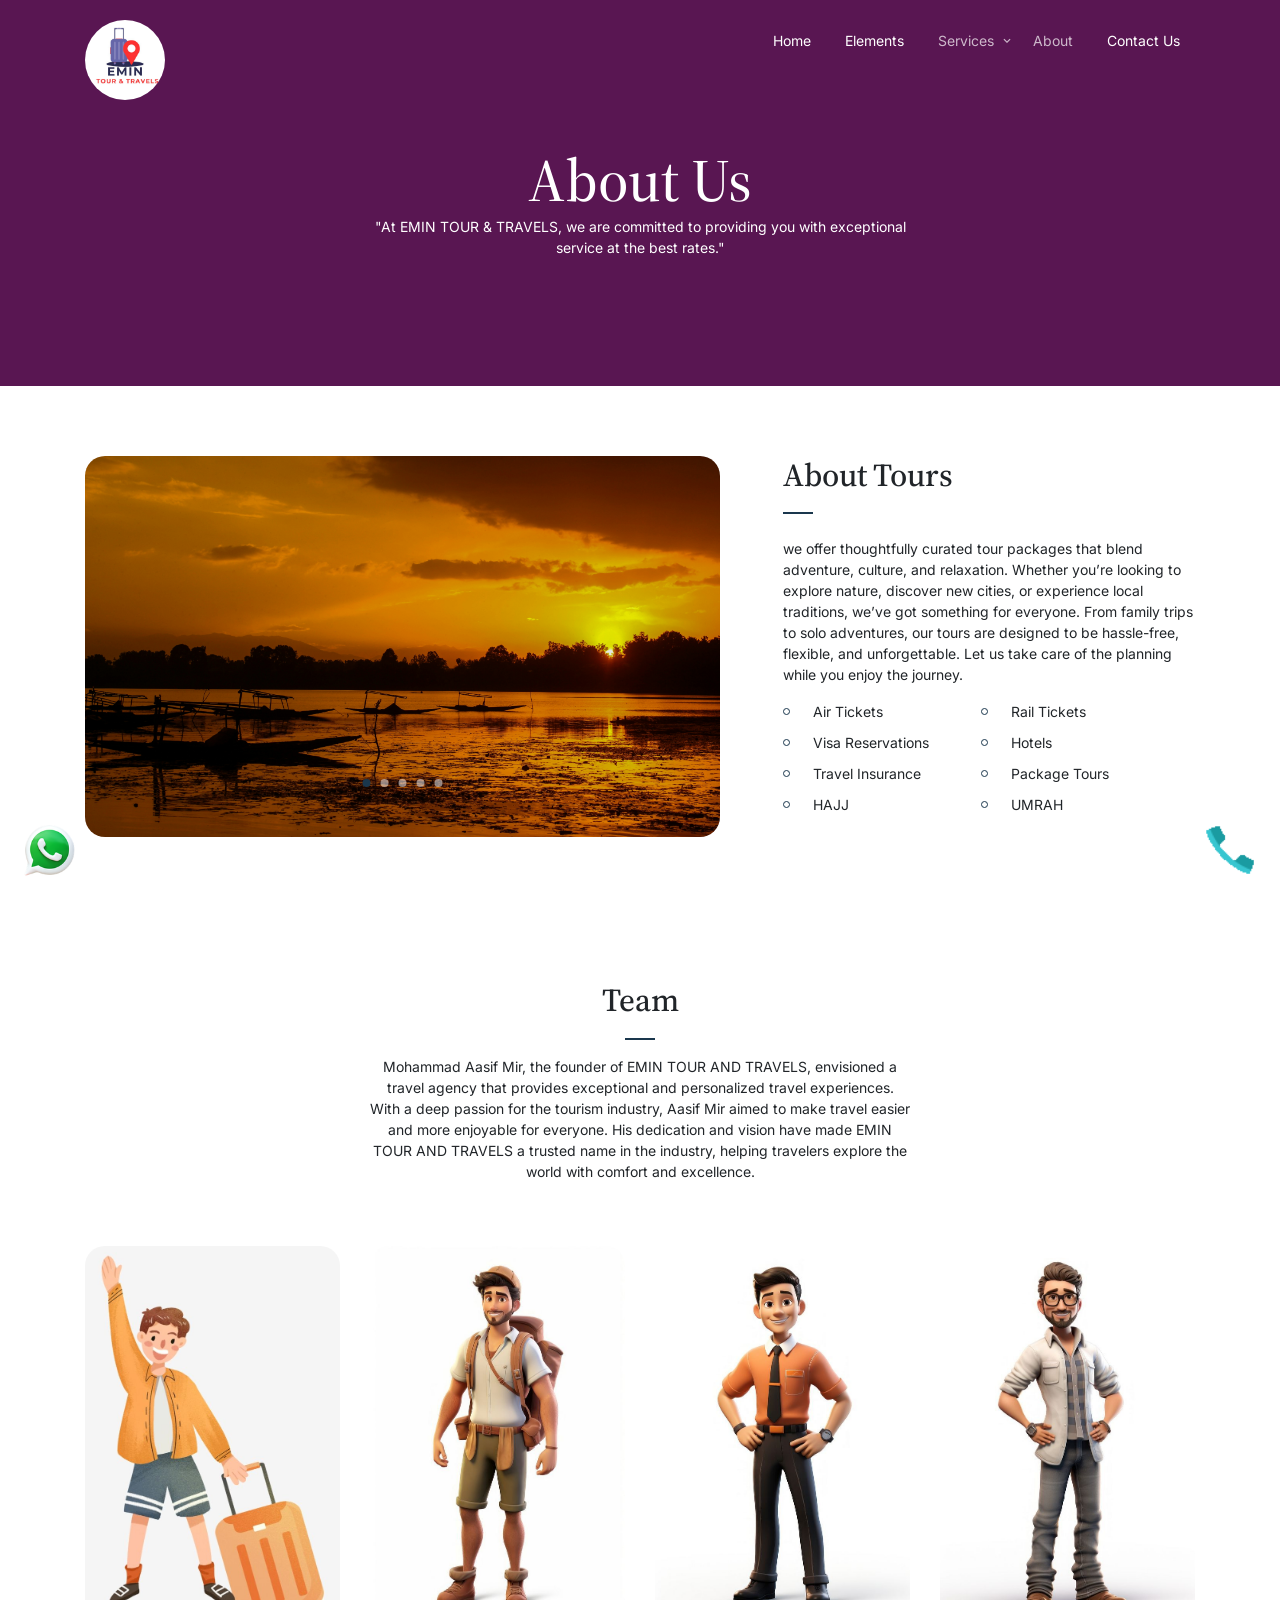
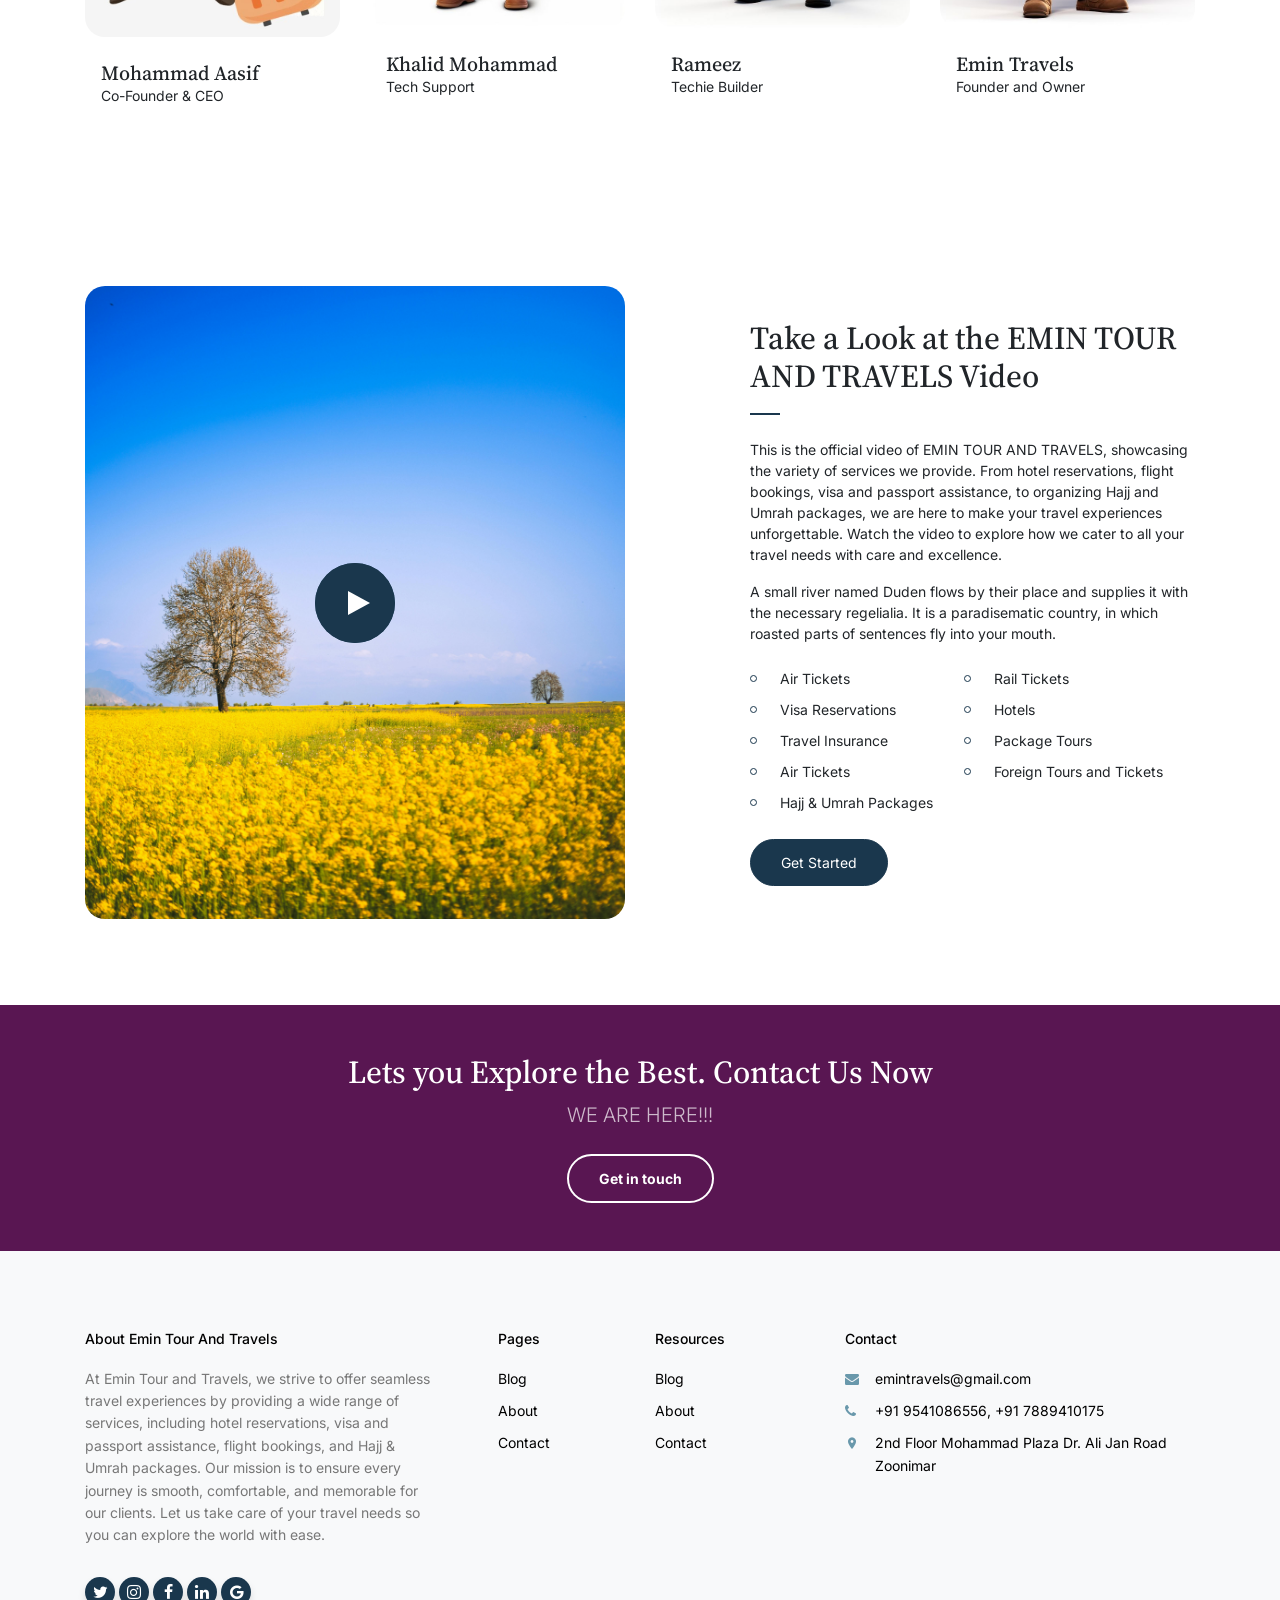
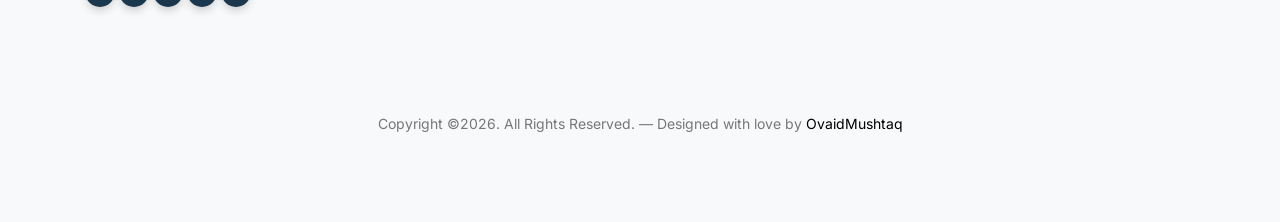
<file: about.html>
<!doctype html>
<html lang="en">
<head>
  <meta charset="utf-8">
  <meta name="viewport" content="width=device-width, initial-scale=1, shrink-to-fit=no">
  <link rel="shortcut icon" href="travelFavicon.png">

  <meta name="description" content="" />
  <meta name="keywords" content="bootstrap, bootstrap4" />

  <link rel="preconnect" href="https://fonts.googleapis.com">
  <link rel="preconnect" href="https://fonts.gstatic.com" crossorigin>
  <link href="https://fonts.googleapis.com/css2?family=Inter:wght@400;700&family=Source+Serif+Pro:wght@400;700&display=swap" rel="stylesheet">

  <link rel="stylesheet" href="css/bootstrap.min.css">
  <link rel="stylesheet" href="css/owl.carousel.min.css">
  <link rel="stylesheet" href="css/owl.theme.default.min.css">
  <link rel="stylesheet" href="css/jquery.fancybox.min.css">
  <link rel="stylesheet" href="fonts/icomoon/style.css">
  <link rel="stylesheet" href="fonts/flaticon/font/flaticon.css">
  <link rel="stylesheet" href="css/daterangepicker.css">
  <link rel="stylesheet" href="css/aos.css">
  <link rel="stylesheet" href="css/style.css">

  <title>EminTravels.com</title>
</head>

<body>
	<div class="whatsapp-icon">
    <a href="https://wa.me/9541086556?text=Thanks%20for%20contacting%20EMIN%20TOUR%20AND%20TRAVELS,%20how%20can%20we%20help%20you!!!" target="_blank">
        <img src="./Newimages/icons8-whatsapp-94.png" alt="WhatsApp" />
    </a>
</div>

<!-- Phone Icon -->
<div class="phone-icon">
    <a href="tel:+919541086556">
        <img src="./Newimages/icons8-phone.gif" alt="Phone" />
    </a>
</div>

  <div class="site-mobile-menu site-navbar-target">
    <div class="site-mobile-menu-header">
      <div class="site-mobile-menu-close">
        <span class="icofont-close js-menu-toggle"></span>
      </div>
    </div>
    <div class="site-mobile-menu-body"></div>
  </div>

  <nav class="site-nav">
    <div class="container">
      <div class="site-navigation">
        <a href="index.html" class="logo m-0">
          <img src="./Emin.jpg" class="" style="display: inline; width: 80px; height: 80px; border-radius: 50%;" alt="about"/>

        </a>

        <ul class="js-clone-nav d-none d-lg-inline-block text-left site-menu float-right">
          <li class="active"><a href="index.html">Home</a></li>
          <li class="active"><a href="elements.html">Elements</a></li>

          <!-- <li class="has-children">
            <a href="#">Dropdown</a>
            <ul class="dropdown">
              <li><a href="elements.html">To Connect</a></li>
               Removed Hajj/Umrah from here 
            </ul>
          </li> -->
          <li class="has-children">
            <a href="#">Services</a>
            <ul class="dropdown">
              <li><a href="services.html">All Services</a></li>
              <li><a href="Hajj.html">Hajj/Umrah Services</a></li>

              <!-- Add other service items here if needed -->
            </ul>
          </li>
          <li><a href="about.html">About</a></li>
          <li class="active"><a href="contact.html">Contact Us</a></li>
        </ul>

        <a href="#" class="burger ml-auto float-right site-menu-toggle js-menu-toggle d-inline-block d-lg-none light" data-toggle="collapse" data-target="#main-navbar">
          <span></span>
        </a>

      </div>
    </div>
  </nav>


  <div class="hero hero-inner">
    <div class="container">
      <div class="row align-items-center">
        <div class="col-lg-6 mx-auto text-center">
          <div class="intro-wrap">
            <h1 class="mb-0">About Us</h1>
            <p class="text-white">"At EMIN TOUR & TRAVELS, we are committed to providing you with exceptional service at the best rates."</p>
          </div>
        </div>
      </div>
    </div>
  </div>

  
  
  <div class="untree_co-section">
    <div class="container">
      <div class="row">
        <div class="col-lg-7">
          <div class="owl-single dots-absolute owl-carousel">
            <img src="./kashmir/14.jpg" alt="HTML Template Ovaid" class="img-fluid rounded-20">
            <img src="./kashmir/12.jpg" alt="HTML Template Ovaid" class="img-fluid rounded-20">
            <img src="./kashmir/11.jpg" alt="HTML Template Ovaid" class="img-fluid rounded-20">
            <img src="./kashmir/15.jpg" alt="HTML Template Ovaid" class="img-fluid rounded-20">
            <img src="./kashmir/16.jpg" alt="HTML Template Ovaid" class="img-fluid rounded-20">
          </div>
        </div>
        <div class="col-lg-5 pl-lg-5 ml-auto">
          <h2 class="section-title mb-4">About Tours</h2>
          <p>we offer thoughtfully curated tour packages that blend adventure, culture, and relaxation. Whether you’re looking to explore nature, discover new cities, or experience local traditions, we’ve got something for everyone.

            From family trips to solo adventures, our tours are designed to be hassle-free, flexible, and unforgettable. Let us take care of the planning while you enjoy the journey.</p>
          <ul class="list-unstyled two-col clearfix">
            <li>Air Tickets</li>
            <li>Rail Tickets</li>
            <li>Visa Reservations</li>
            <li>Hotels</li>
            <li>Travel Insurance</li>
            <li>Package Tours</li>
            <li>HAJJ</li>
            <li>UMRAH</li>
          </ul>
        </div>
      </div>
    </div>
  </div>

  <div class="untree_co-section">
    <div class="container">
      <div class="row justify-content-center mb-5">
        <div class="col-md-6 text-center">
          <h2 class="section-title mb-3 text-center">Team</h2>
          <p>Mohammad Aasif Mir, the founder of EMIN TOUR AND TRAVELS, envisioned a travel agency that provides exceptional and personalized travel experiences. With a deep passion for the tourism industry, Aasif Mir aimed to make travel easier and more enjoyable for everyone. His dedication and vision have made EMIN TOUR AND TRAVELS a trusted name in the industry, helping travelers explore the world with comfort and excellence.</p>
        </div>
      </div>

      <div class="row">
        <div class="col-lg-3 mb-4">
          <div class="team">
            <img src="./toon111.jpg" alt="Image" class="img-fluid mb-4 rounded-20">
            <div class="px-3">
              <h3 class="mb-0">Mohammad Aasif</h3>
              <p>Co-Founder &amp; CEO</p>
            </div>
          </div>
        </div>
        <div class="col-lg-3 mb-4">
          <div class="team">
            <img src="./toon222.jpg" alt="Image" class="img-fluid mb-4 rounded-20">
            <div class="px-3">
              <h3 class="mb-0">Khalid Mohammad</h3>
              <p>Tech Support</p>
            </div>
          </div>
        </div>

        <div class="col-lg-3 mb-4">
          <div class="team">
            <img src="./toon333.jpg" alt="Image" class="img-fluid mb-4 rounded-20">
            <div class="px-3">
              <h3 class="mb-0">Rameez</h3>
              <p>Techie Builder</p>
            </div>
          </div>
        </div>
        <div class="col-lg-3 mb-4">
          <div class="team">
            <img src="./toon444.jpg" alt="Image" class="img-fluid mb-4 rounded-20">
            <div class="px-3">
              <h3 class="mb-0">Emin Travels</h3>
              <p>Founder and Owner</p>
            </div>
          </div>
        </div>

      </div>

    </div>
  </div>


  

  <!-- <div class="untree_co-section testimonial-section mt-5">
    <div class="container">
      <div class="row justify-content-center">
        <div class="col-lg-7 text-center">
          <h2 class="section-title text-center mb-5">Testimonials</h2>

          <div class="owl-single owl-carousel no-nav">
            <div class="testimonial mx-auto">
              <figure class="img-wrap">
                <img src="images/person_2.jpg" alt="Image" class="img-fluid">
              </figure>
              <h3 class="name">Adam Aderson</h3>
              <blockquote>
                <p>&ldquo;There live the blind texts. Separated they live in Bookmarksgrove right at the coast of the Semantics, a large language ocean.&rdquo;</p>
              </blockquote>
            </div>

            <div class="testimonial mx-auto">
              <figure class="img-wrap">
                <img src="images/person_3.jpg" alt="Image" class="img-fluid">
              </figure>
              <h3 class="name">Lukas Devlin</h3>
              <blockquote>
                <p>&ldquo;There live the blind texts. Separated they live in Bookmarksgrove right at the coast of the Semantics, a large language ocean.&rdquo;</p>
              </blockquote>
            </div>

            <div class="testimonial mx-auto">
              <figure class="img-wrap">
                <img src="images/person_4.jpg" alt="Image" class="img-fluid">
              </figure>
              <h3 class="name">Kayla Bryant</h3>
              <blockquote>
                <p>&ldquo;There live the blind texts. Separated they live in Bookmarksgrove right at the coast of the Semantics, a large language ocean.&rdquo;</p>
              </blockquote>
            </div>

          </div>

        </div>
      </div>
    </div>
  </div> -->

  <div class="untree_co-section">
    <div class="container">
      <div class="row justify-content-between align-items-center">

        <div class="col-lg-6">
          <figure class="img-play-video">
            <a id="play-video" class="video-play-button" href="./Earth’s Rotation Intro Educational Video in Blue and White Realistic Style.mp4" data-fancybox>
              <span></span>
            </a>
            <img src="./kashmir/Kash105.jpg" alt="Image" class="img-fluid rounded-20">
          </figure>
        </div>

        <div class="col-lg-5">
          <h2 class="section-title text-left mb-4">Take a Look at the EMIN TOUR AND TRAVELS Video</h2>
          <p>This is the official video of EMIN TOUR AND TRAVELS, showcasing the variety of services we provide. From hotel reservations, flight bookings, visa and passport assistance, to organizing Hajj and Umrah packages, we are here to make your travel experiences unforgettable. Watch the video to explore how we cater to all your travel needs with care and excellence.</p>

          <p class="mb-4">A small river named Duden flows by their place and supplies it with the necessary regelialia. It is a paradisematic country, in which roasted parts of sentences fly into your mouth.</p>

          <ul class="list-unstyled two-col clearfix">
            <li>Air Tickets</li>
            <li>Rail Tickets</li>
            <li>Visa Reservations</li>
            <li>Hotels</li>
            <li>Travel Insurance</li>
            <li>Package Tours</li>
            <li>Air Tickets</li>
            <li>Foreign Tours and Tickets</li>
            <li>Hajj & Umrah Packages</li>
          </ul>

          <p><a href="https://wa.me/919797054815?text=Thanks%20for%20contacting%20EMIN%20TOUR%20AND%20TRAVELS,%20how%20can%20we%20help%20you!!!" class="btn btn-primary">Get Started</a></p>

          
        </div>
      </div>
    </div>
  </div>
  
  <div class="py-5 cta-section">
    <div class="container">
      <div class="row text-center">
        <div class="col-md-12">
          <h2 class="mb-2 text-white">Lets you Explore the Best. Contact Us Now</h2>
          <p class="mb-4 lead text-white text-white-opacity">WE ARE HERE!!!</p>
          <p class="mb-0"><a href="https://wa.me/919797054815?text=Thanks%20for%20contacting%20EMIN%20TOUR%20AND%20TRAVELS,%20how%20can%20we%20help%20you!!!" class="btn btn-outline-white text-white btn-md font-weight-bold">Get in touch</a></p>
        </div>
      </div>
    </div>
  </div>

  <div class="site-footer">
    <div class="inner first">
      <div class="container">
        <div class="row">
          <div class="col-md-6 col-lg-4">
            <div class="widget">
              <h3 class="heading">About Emin Tour And Travels</h3>
              <p>At Emin Tour and Travels, we strive to offer seamless travel experiences by providing a wide range of services, including hotel reservations, visa and passport assistance, flight bookings, and Hajj & Umrah packages. Our mission is to ensure every journey is smooth, comfortable, and memorable for our clients. Let us take care of your travel needs so you can explore the world with ease.</p>              
            </div>
            <div class="widget">
              <ul class="list-unstyled social">
                <li><a href="#"><span class="icon-twitter"></span></a></li>
                <li><a href="https://www.instagram.com/emintravels/"><span class="icon-instagram"></span></a></li>
                <li><a href="#"><span class="icon-facebook"></span></a></li>
                <li><a href="#"><span class="icon-linkedin"></span></a></li>
                <li><a href="https://www.google.com/maps/place/Emin+Tour+And+Travels/@34.118876,74.7955712,17z/data=!3m1!4b1!4m6!3m5!1s0x38e185f4f0a97665:0xaa636683a81a9d3f!8m2!3d34.118876!4d74.7955712!16s%252Fg%252F11vl97s3q9?entry=ttu&g_ep=EgoyMDI1MDMwNC4wIKXMDSoJLDEwMjExNDUzSAFQ"><span class="icon-google"></span></a></li>
              </ul>
            </div>
          </div>
          <div class="col-md-6 col-lg-2 pl-lg-5">
            <div class="widget">
              <h3 class="heading">Pages</h3>
              <ul class="links list-unstyled">
                <li><a href="./elements.html">Blog</a></li>
                <li><a href="./about.html">About</a></li>
                <li><a href="./contact.html">Contact</a></li>
              </ul>
            </div>
          </div>
          <div class="col-md-6 col-lg-2">
            <div class="widget">
              <h3 class="heading">Resources</h3>
              <ul class="links list-unstyled">
                <li><a href="./elements.html">Blog</a></li>
                <li><a href="./about.html">About</a></li>
                <li><a href="./contact.html">Contact</a></li>
              </ul>
            </div>
          </div>
          <div class="col-md-6 col-lg-4">
            <div class="widget">
              <h3 class="heading">Contact</h3>
              <ul class="list-unstyled quick-info links">
                <li class="email"><a href="mailto:emintravels@gmail.com">emintravels@gmail.com</a></li>
                <li class="phone"><a href="tel:+919541086556">+91 9541086556, +91 7889410175</a></li>
                <li class="address"><a href="https://www.google.com/maps/place/Emin+Tour+And+Travels/@34.118876,74.7955712,17z/data=!3m1!4b1!4m6!3m5!1s0x38e185f4f0a97665:0xaa636683a81a9d3f!8m2!3d34.118876!4d74.7955712!16s%252Fg%252F11vl97s3q9?entry=ttu&g_ep=EgoyMDI1MDMwNC4wIKXMDSoJLDEwMjExNDUzSAFQ">2nd Floor Mohammad Plaza Dr. Ali Jan Road Zoonimar</a></li>
              </ul>
            </div>
          </div>
        </div>
      </div>
    </div>



    <div class="inner dark">
      <div class="container">
        <div class="row text-center">
          <div class="col-md-8 mb-3 mb-md-0 mx-auto">
            <p>Copyright &copy;<script>document.write(new Date().getFullYear());</script>. All Rights Reserved. &mdash; Designed with love by <a href="https://github.com/ovaid" class="link-highlight">OvaidMushtaq</a> 
            </p>
          </div>
          
        </div>
      </div>
    </div>
  </div>

  <div id="overlayer"></div>
  <div class="loader">
    <div class="spinner-border" role="status">
      <span class="sr-only">Loading...</span>
    </div>
  </div>

  <script src="js/jquery-3.4.1.min.js"></script>
  <script src="js/popper.min.js"></script>
  <script src="js/bootstrap.min.js"></script>
  <script src="js/owl.carousel.min.js"></script>
  <script src="js/jquery.animateNumber.min.js"></script>
  <script src="js/jquery.waypoints.min.js"></script>
  <script src="js/jquery.fancybox.min.js"></script>
  <script src="js/aos.js"></script>
  <script src="js/moment.min.js"></script>
  <script src="js/daterangepicker.js"></script>

  <script src="js/typed.js"></script>
  
  <script src="js/custom.js"></script>

</body>

</html>
</file>
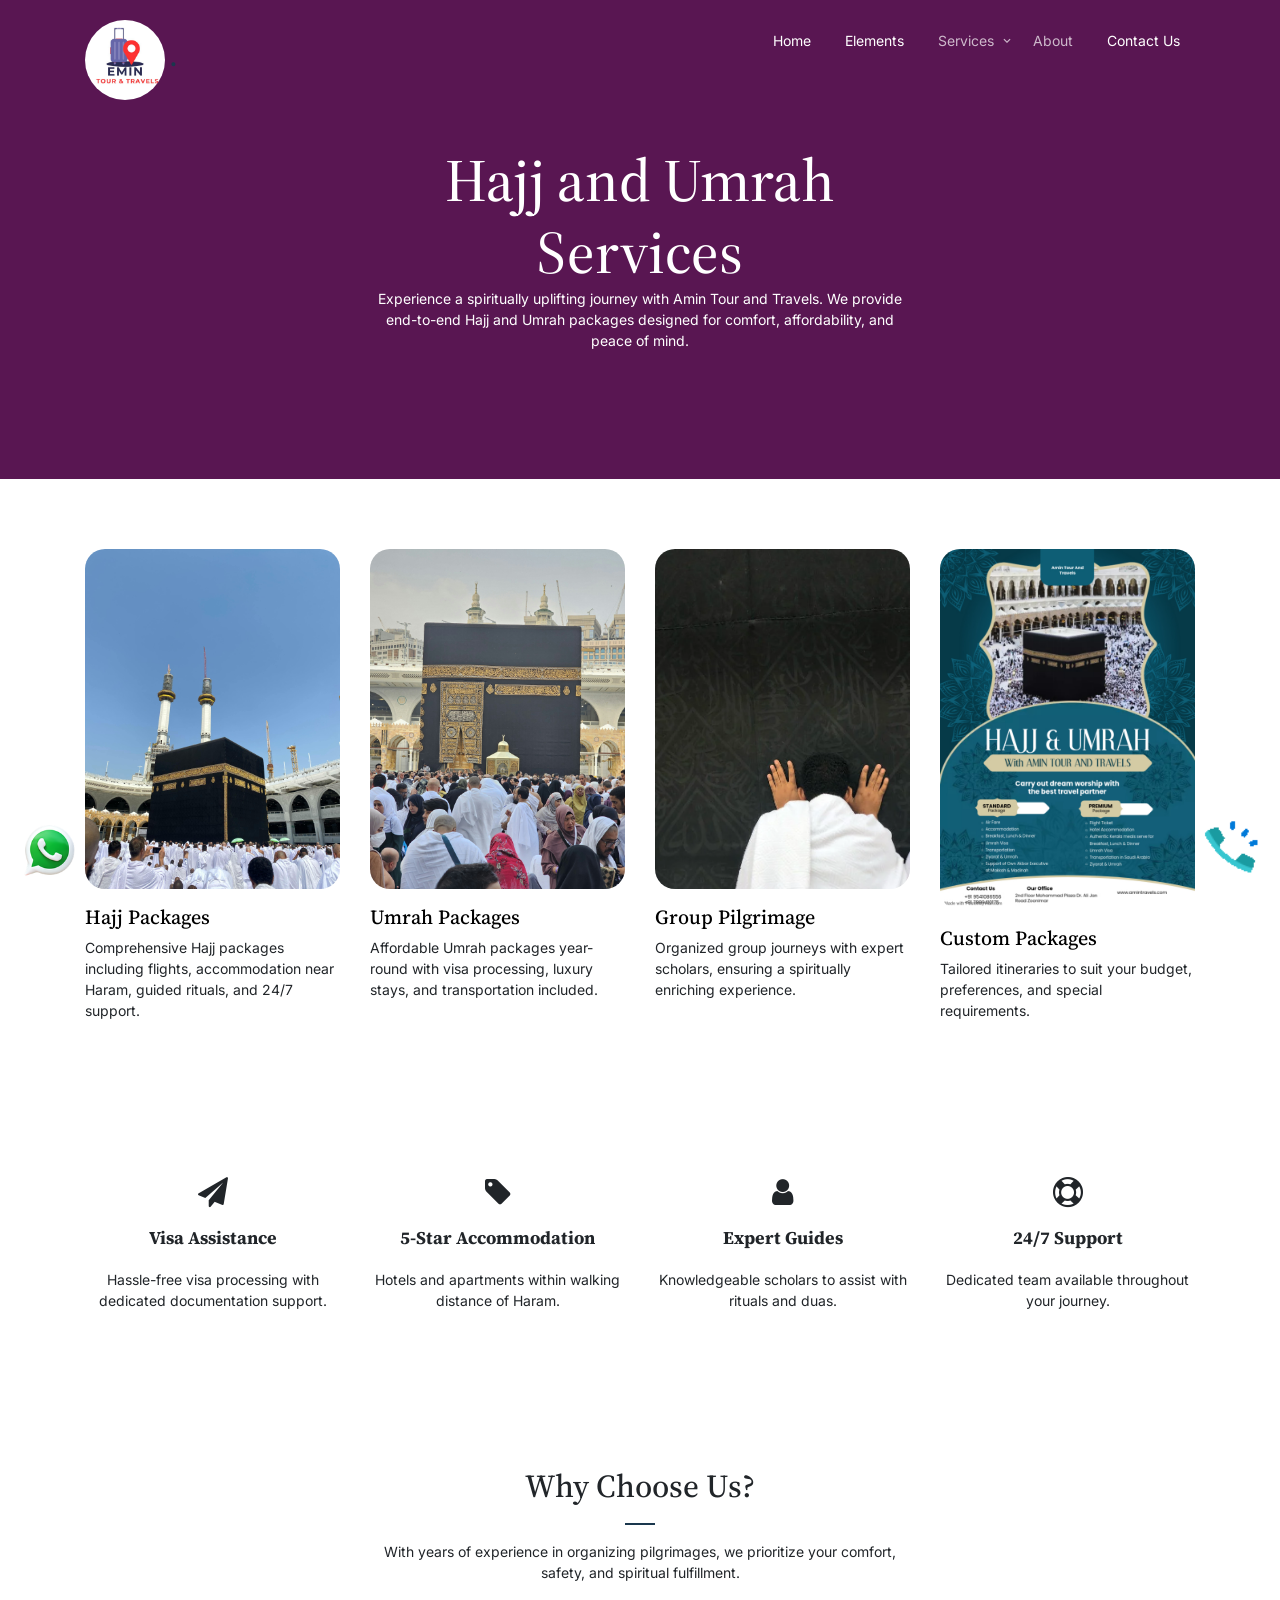
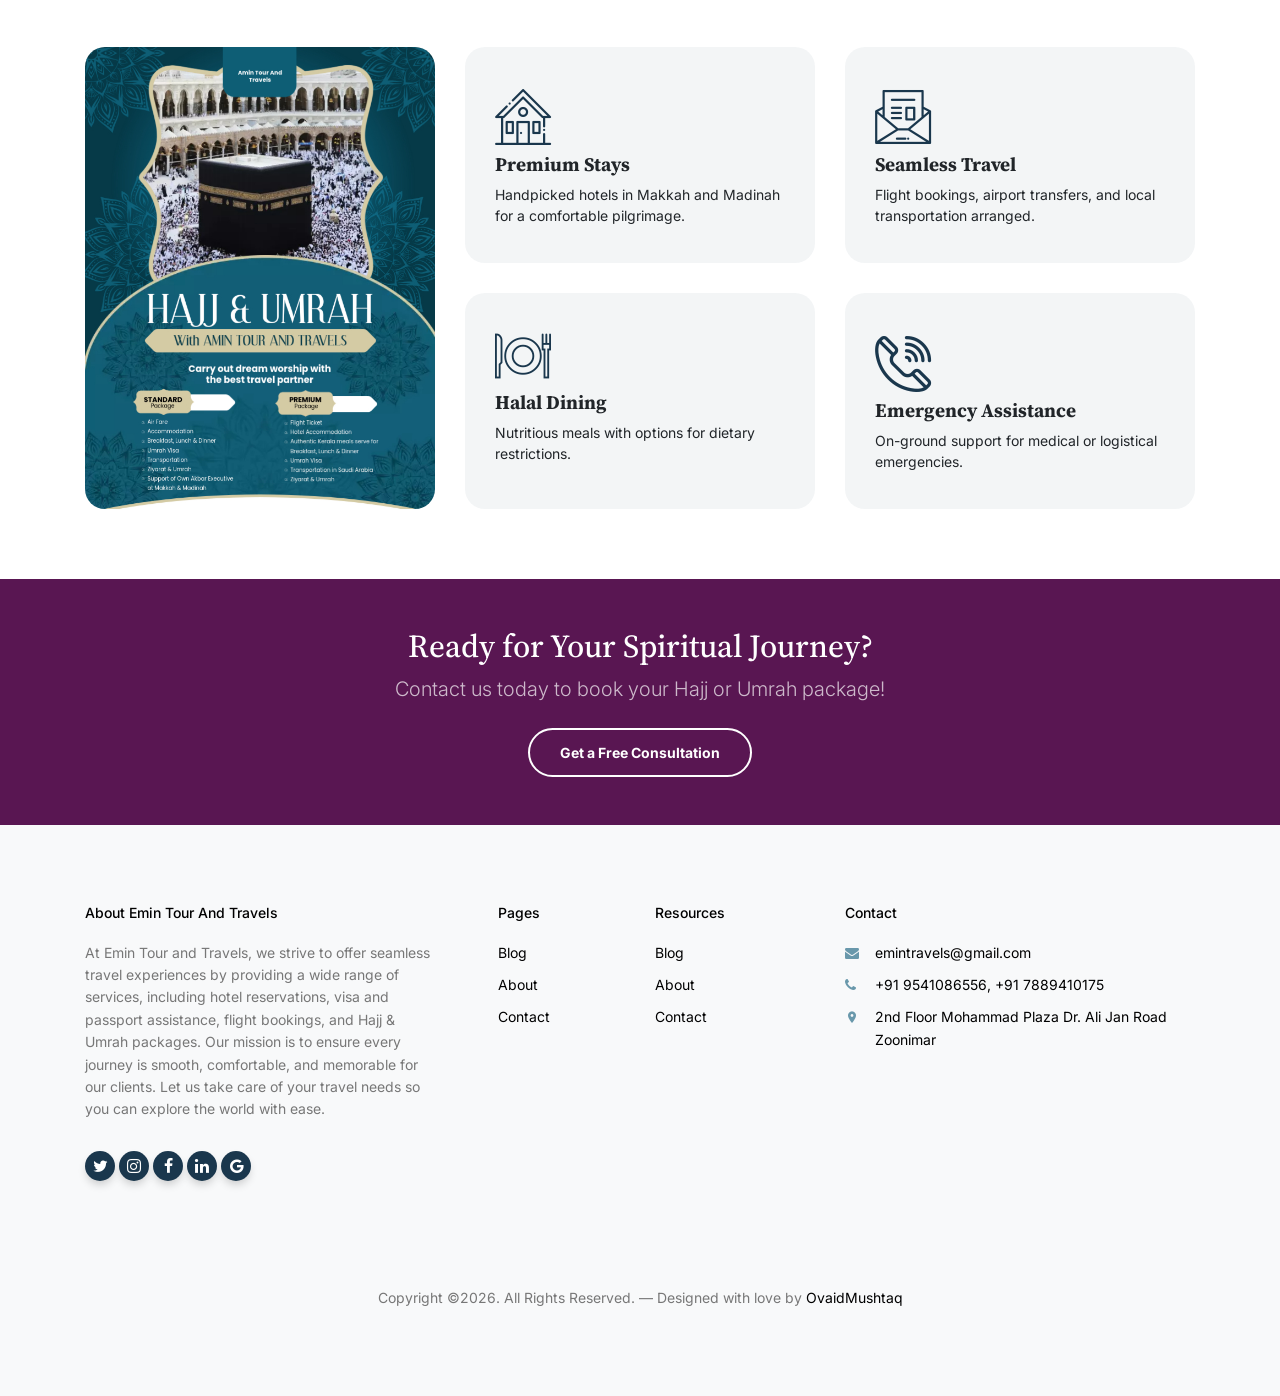
<file: Hajj.html>
<!doctype html>
<html lang="en">
<head>
  <meta charset="utf-8">
  <meta name="viewport" content="width=device-width, initial-scale=1, shrink-to-fit=no">

  <link rel="shortcut icon" href="travelFavicon.png">

  <meta name="description" content="" />
  <meta name="keywords" content="bootstrap, bootstrap4" />

  <link rel="preconnect" href="https://fonts.googleapis.com">
  <link rel="preconnect" href="https://fonts.gstatic.com" crossorigin>
  <link href="https://fonts.googleapis.com/css2?family=Inter:wght@400;700&family=Source+Serif+Pro:wght@400;700&display=swap" rel="stylesheet">

  <link rel="stylesheet" href="css/bootstrap.min.css">
  <link rel="stylesheet" href="css/owl.carousel.min.css">
  <link rel="stylesheet" href="css/owl.theme.default.min.css">
  <link rel="stylesheet" href="css/jquery.fancybox.min.css">
  <link rel="stylesheet" href="fonts/icomoon/style.css">
  <link rel="stylesheet" href="fonts/flaticon/font/flaticon.css">
  <link rel="stylesheet" href="css/daterangepicker.css">
  <link rel="stylesheet" href="css/aos.css">
  <link rel="stylesheet" href="css/style.css">

  <title>EminTravels.com</title>
</head>

<body>
	<div class="whatsapp-icon">
    <a href="https://wa.me/9541086556?text=Thanks%20for%20contacting%20EMIN%20TOUR%20AND%20TRAVELS,%20how%20can%20we%20help%20you!!!" target="_blank">
        <img src="./Newimages/icons8-whatsapp-94.png" alt="WhatsApp" />
    </a>
</div>

<!-- Phone Icon -->
<div class="phone-icon">
    <a href="tel:+919541086556">
        <img src="./Newimages/icons8-phone.gif" alt="Phone" />
    </a>
</div>

  <div class="site-mobile-menu site-navbar-target">
    <div class="site-mobile-menu-header">
      <div class="site-mobile-menu-close">
        <span class="icofont-close js-menu-toggle"></span>
      </div>
    </div>
    <div class="site-mobile-menu-body"></div>
  </div>

  <nav class="site-nav">
    <div class="container">
      <div class="site-navigation">
        <a href="index.html" class="logo m-0">
          <img src="./Emin.jpg" class="" style="display: inline; width: 80px; height: 80px; border-radius: 50%;">

          <span class="text-primary">.</span></a>

          <ul class="js-clone-nav d-none d-lg-inline-block text-left site-menu float-right">
            <li class="active hover_1"><a href="index.html">Home</a></li>
            <li class="active hover_1"><a href="elements.html">Elements</a></li>
  
            <!-- <li class="has-children">
              <a href="#">Dropdown</a>
              <ul class="dropdown">
                <li><a href="elements.html">To Connect</a></li>
                 Removed Hajj/Umrah from here 
              </ul>
            </li> -->
            <li class="has-children">
              <a href="#">Services</a>
              <ul class="dropdown">
                <li><a href="services.html" class="hover_1">All Services</a></li>
                <li><a href="Hajj.html" class="hover_1">Hajj/Umrah Services</a></li>
  
                <!-- Add other service items here if needed -->
              </ul>
            </li>
            <li><a href="about.html" class="hover_1">About</a></li>
            <li class="active hover_1"><a href="contact.html">Contact Us</a></li>
          </ul>
        <a href="#" class="burger ml-auto float-right site-menu-toggle js-menu-toggle d-inline-block d-lg-none light" data-toggle="collapse" data-target="#main-navbar">
          <span></span>
        </a>

      </div>
    </div>
  </nav>


<!-- Hero Section -->
<div class="hero hero-inner">
    <div class="container">
      <div class="row align-items-center">
        <div class="col-lg-6 mx-auto text-center">
          <div class="intro-wrap">
            <h1 class="mb-0">Hajj and Umrah Services</h1>
            <p class="text-white">Experience a spiritually uplifting journey with Amin Tour and Travels. We provide end-to-end Hajj and Umrah packages designed for comfort, affordability, and peace of mind.</p>
          </div>
        </div>
      </div>
    </div>
  </div>
  
  <!-- Services Grid -->
  <div class="untree_co-section">
    <div class="container">
      <div class="row">
        <div class="col-6 col-md-6 col-lg-3">
          <div class="media-1">
            <a href="#" class="d-block mb-3"><img src="./images/hajj1.jpg" alt="Hajj Package" class="img-fluid"></a>
            <div class="d-flex">
              <div>
                <h3><a href="#">Hajj Packages</a></h3>
                <p>Comprehensive Hajj packages including flights, accommodation near Haram, guided rituals, and 24/7 support.</p>
              </div>
            </div>
          </div>
        </div>
        <div class="col-6 col-md-6 col-lg-3">
          <div class="media-1">
            <a href="#" class="d-block mb-3"><img src="./images/hajj2.jpg" alt="Umrah Package" class="img-fluid"></a>
            <div class="d-flex">
              <div>
                <h3><a href="#">Umrah Packages</a></h3>
                <p>Affordable Umrah packages year-round with visa processing, luxury stays, and transportation included.</p>
              </div>
            </div>
          </div>
        </div>
        <div class="col-6 col-md-6 col-lg-3">
          <div class="media-1">
            <a href="#" class="d-block mb-3"><img src="./images/hajj5.webp" alt="Group Travel" class="img-fluid"></a>
            <div class="d-flex">
              <div>
                <h3><a href="#">Group Pilgrimage</a></h3>
                <p>Organized group journeys with expert scholars, ensuring a spiritually enriching experience.</p>
              </div>
            </div>
          </div>
        </div>
        <div class="col-6 col-md-6 col-lg-3">
          <div class="media-1">
            <a href="#" class="d-block mb-3"><img src="./images/hajj6.jpg" alt="Custom Package" class="img-fluid"></a>
            <div class="d-flex">
              <div>
                <h3><a href="#">Custom Packages</a></h3>
                <p>Tailored itineraries to suit your budget, preferences, and special requirements.</p>
              </div>
            </div>
          </div>
        </div>
      </div>
    </div>
  </div>
  
  <!-- Key Features -->
  <div class="untree_co-section">
    <div class="container">
      <div class="row">
        <div class="col-6 col-md-6 col-lg-3">
          <div class="service text-center">
            <span class="icon-paper-plane"></span>
            <h3>Visa Assistance</h3>
            <p>Hassle-free visa processing with dedicated documentation support.</p>
          </div>
        </div>
        <div class="col-6 col-md-6 col-lg-3">
          <div class="service text-center">
            <span class="icon-tag"></span>
            <h3>5-Star Accommodation</h3>
            <p>Hotels and apartments within walking distance of Haram.</p>
          </div>
        </div>
        <div class="col-6 col-md-6 col-lg-3">
          <div class="service text-center">
            <span class="icon-user"></span>
            <h3>Expert Guides</h3>
            <p>Knowledgeable scholars to assist with rituals and duas.</p>
          </div>
        </div>
        <div class="col-6 col-md-6 col-lg-3">
          <div class="service text-center">
            <span class="icon-support"></span>
            <h3>24/7 Support</h3>
            <p>Dedicated team available throughout your journey.</p>
          </div>
        </div>
      </div>
    </div>
  </div>
  
  <!-- Detailed Services -->
  <div class="untree_co-section">
    <div class="container">
      <div class="row mb-5 justify-content-center">
        <div class="col-lg-6 text-center">
          <h2 class="section-title text-center mb-3">Why Choose Us?</h2>
          <p>With years of experience in organizing pilgrimages, we prioritize your comfort, safety, and spiritual fulfillment.</p>
        </div>
      </div>
      <div class="row align-items-stretch">
        <div class="col-lg-4 order-lg-1">
          <div class="h-100"><div class="frame h-100"><div class="feature-img-bg h-100" style="background-image: url('./images/hajj6.jpg');"></div></div></div>
        </div>
  
        <div class="col-6 col-sm-6 col-lg-4 feature-1-wrap d-md-flex flex-md-column order-lg-1">
          <div class="feature-1 d-md-flex">
            <div class="align-self-center">
              <span class="flaticon-house display-4 text-primary"></span>
              <h3>Premium Stays</h3>
              <p class="mb-0">Handpicked hotels in Makkah and Madinah for a comfortable pilgrimage.</p>
            </div>
          </div>
          <div class="feature-1">
            <div class="align-self-center">
              <span class="flaticon-restaurant display-4 text-primary"></span>
              <h3>Halal Dining</h3>
              <p class="mb-0">Nutritious meals with options for dietary restrictions.</p>
            </div>
          </div>
        </div>
  
        <div class="col-6 col-sm-6 col-lg-4 feature-1-wrap d-md-flex flex-md-column order-lg-3">
          <div class="feature-1 d-md-flex">
            <div class="align-self-center">
              <span class="flaticon-mail display-4 text-primary"></span>
              <h3>Seamless Travel</h3>
              <p class="mb-0">Flight bookings, airport transfers, and local transportation arranged.</p>
            </div>
          </div>
          <div class="feature-1 d-md-flex">
            <div class="align-self-center">
              <span class="flaticon-phone-call display-4 text-primary"></span>
              <h3>Emergency Assistance</h3>
              <p class="mb-0">On-ground support for medical or logistical emergencies.</p>
            </div>
          </div>
        </div>
      </div>
    </div>
  </div>
  
  <!-- CTA Section -->
  <div class="py-5 cta-section">
    <div class="container">
      <div class="row text-center">
        <div class="col-md-12">
          <h2 class="mb-2 text-white">Ready for Your Spiritual Journey?</h2>
          <p class="mb-4 lead text-white text-white-opacity">Contact us today to book your Hajj or Umrah package!</p>
          <p class="mb-0"><a href="contact.html" class="btn btn-outline-white text-white btn-md font-weight-bold">Get a Free Consultation</a></p>
        </div>
      </div>
    </div>
  </div>

  <div class="site-footer">
    <div class="inner first">
      <div class="container">
        <div class="row">
          <div class="col-md-6 col-lg-4">
            <div class="widget">
              <h3 class="heading">About Emin Tour And Travels</h3>
              <p>At Emin Tour and Travels, we strive to offer seamless travel experiences by providing a wide range of services, including hotel reservations, visa and passport assistance, flight bookings, and Hajj & Umrah packages. Our mission is to ensure every journey is smooth, comfortable, and memorable for our clients. Let us take care of your travel needs so you can explore the world with ease.</p>              
            </div>
            <div class="widget">
              <ul class="list-unstyled social">
                <li><a href="#"><span class="icon-twitter"></span></a></li>
                <li><a href="https://www.instagram.com/emintravels/"><span class="icon-instagram"></span></a></li>
                <li><a href="#"><span class="icon-facebook"></span></a></li>
                <li><a href="#"><span class="icon-linkedin"></span></a></li>
                <li><a href="https://www.google.com/maps/place/Emin+Tour+And+Travels/@34.118876,74.7955712,17z/data=!3m1!4b1!4m6!3m5!1s0x38e185f4f0a97665:0xaa636683a81a9d3f!8m2!3d34.118876!4d74.7955712!16s%252Fg%252F11vl97s3q9?entry=ttu&g_ep=EgoyMDI1MDMwNC4wIKXMDSoJLDEwMjExNDUzSAFQ"><span class="icon-google"></span></a></li>
              </ul>
            </div>
          </div>
          <div class="col-md-6 col-lg-2 pl-lg-5">
            <div class="widget">
              <h3 class="heading">Pages</h3>
              <ul class="links list-unstyled">
                <li><a href="./elements.html">Blog</a></li>
                <li><a href="./about.html">About</a></li>
                <li><a href="./contact.html">Contact</a></li>
              </ul>
            </div>
          </div>
          <div class="col-md-6 col-lg-2">
            <div class="widget">
              <h3 class="heading">Resources</h3>
              <ul class="links list-unstyled">
                <li><a href="./elements.html">Blog</a></li>
                <li><a href="./about.html">About</a></li>
                <li><a href="./contact.html">Contact</a></li>
              </ul>
            </div>
          </div>
          <div class="col-md-6 col-lg-4">
            <div class="widget">
              <h3 class="heading">Contact</h3>
              <ul class="list-unstyled quick-info links">
                <li class="email"><a href="mailto:emintravels@gmail.com">emintravels@gmail.com</a></li>
                <li class="phone"><a href="tel:+919541086556">+91 9541086556, +91 7889410175</a></li>
                <li class="address"><a href="https://www.google.com/maps/place/Emin+Tour+And+Travels/@34.118876,74.7955712,17z/data=!3m1!4b1!4m6!3m5!1s0x38e185f4f0a97665:0xaa636683a81a9d3f!8m2!3d34.118876!4d74.7955712!16s%252Fg%252F11vl97s3q9?entry=ttu&g_ep=EgoyMDI1MDMwNC4wIKXMDSoJLDEwMjExNDUzSAFQ">2nd Floor Mohammad Plaza Dr. Ali Jan Road Zoonimar</a></li>
              </ul>
            </div>
          </div>
        </div>
      </div>
    </div>



    <div class="inner dark">
      <div class="container">
        <div class="row text-center">
          <div class="col-md-8 mb-3 mb-md-0 mx-auto">
            <p>Copyright &copy;<script>document.write(new Date().getFullYear());</script>. All Rights Reserved. &mdash; Designed with love by <a href="https://github.com/ovaid" class="link-highlight">OvaidMushtaq</a> 
            </p>
          </div>
          
        </div>
      </div>
    </div>
  </div>

  <div id="overlayer"></div>
  <div class="loader">
    <div class="spinner-border" role="status">
      <span class="sr-only">Loading...</span>
    </div>
  </div>

  <script src="js/jquery-3.4.1.min.js"></script>
  <script src="js/popper.min.js"></script>
  <script src="js/bootstrap.min.js"></script>
  <script src="js/owl.carousel.min.js"></script>
  <script src="js/jquery.animateNumber.min.js"></script>
  <script src="js/jquery.waypoints.min.js"></script>
  <script src="js/jquery.fancybox.min.js"></script>
  <script src="js/aos.js"></script>
  <script src="js/moment.min.js"></script>
  <script src="js/daterangepicker.js"></script>

  <script src="js/typed.js"></script>
  
  <script src="js/custom.js"></script>

</body>

</html>
</file>
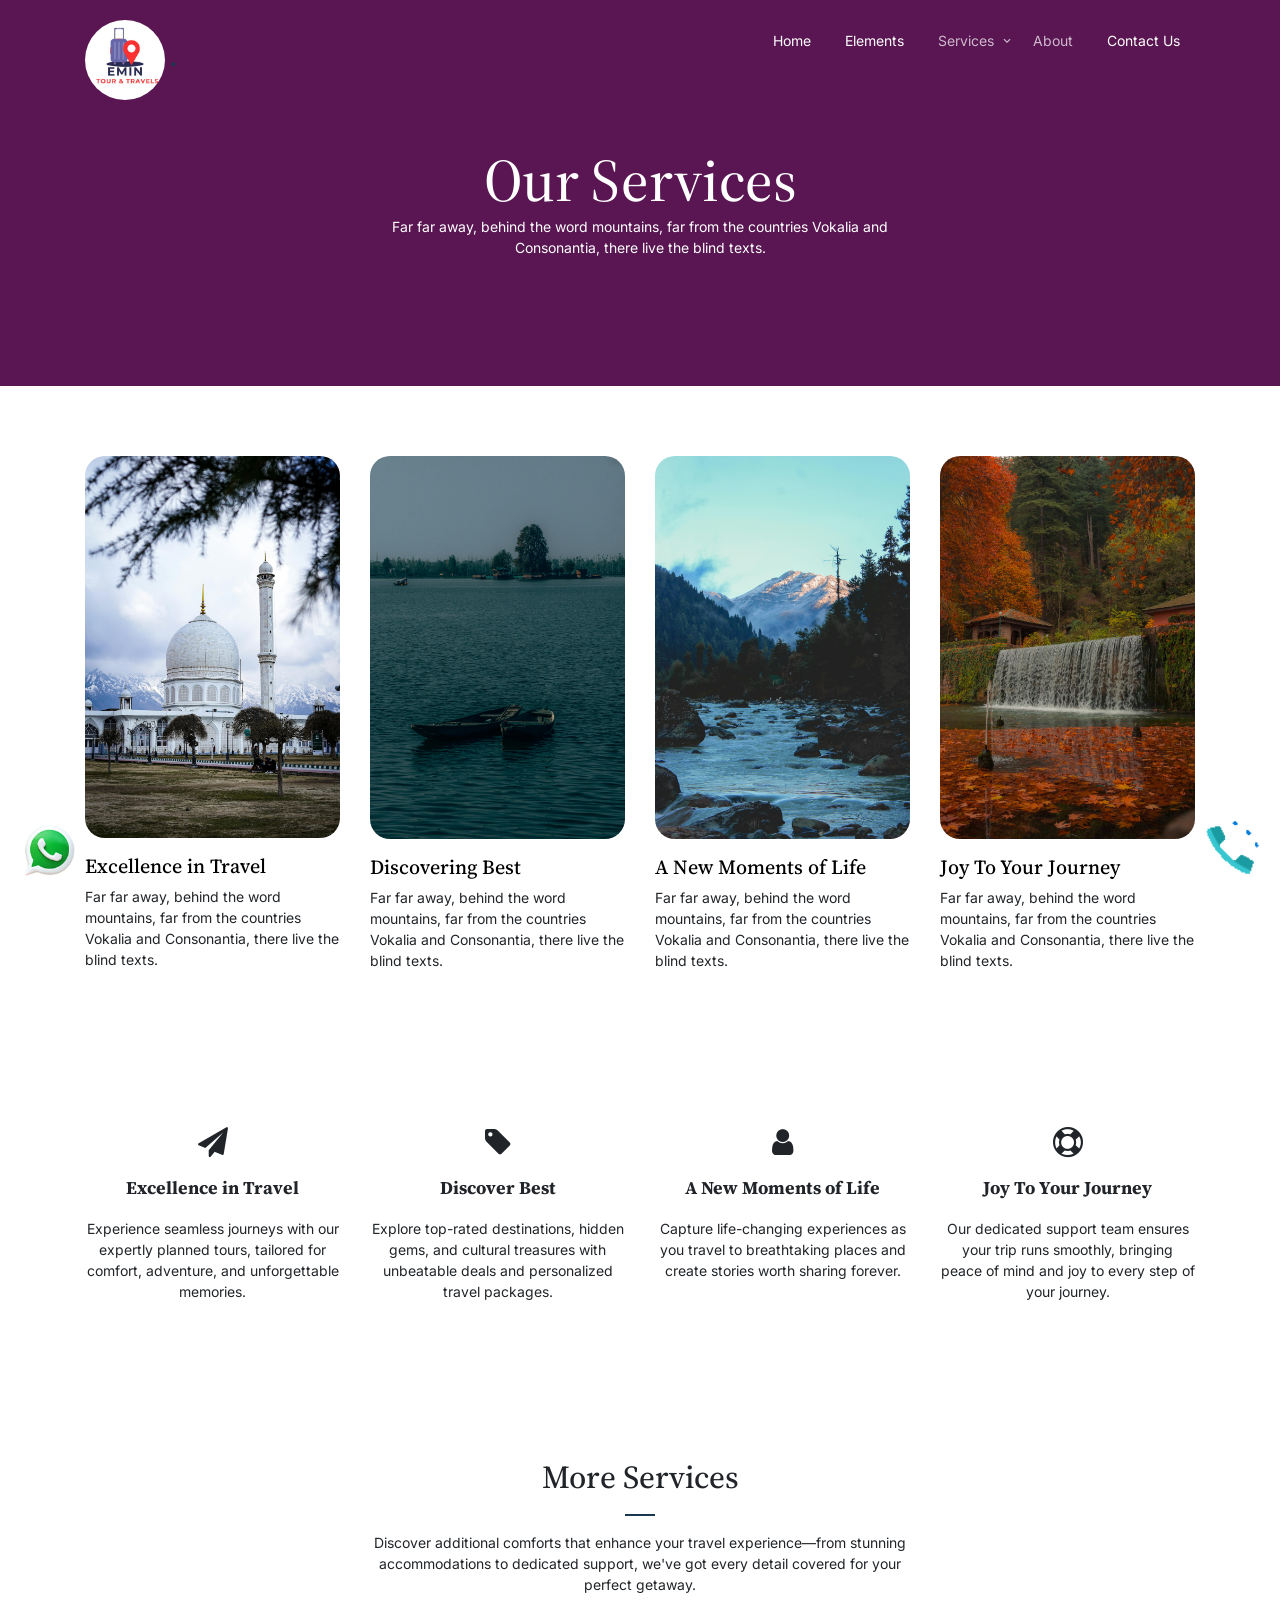
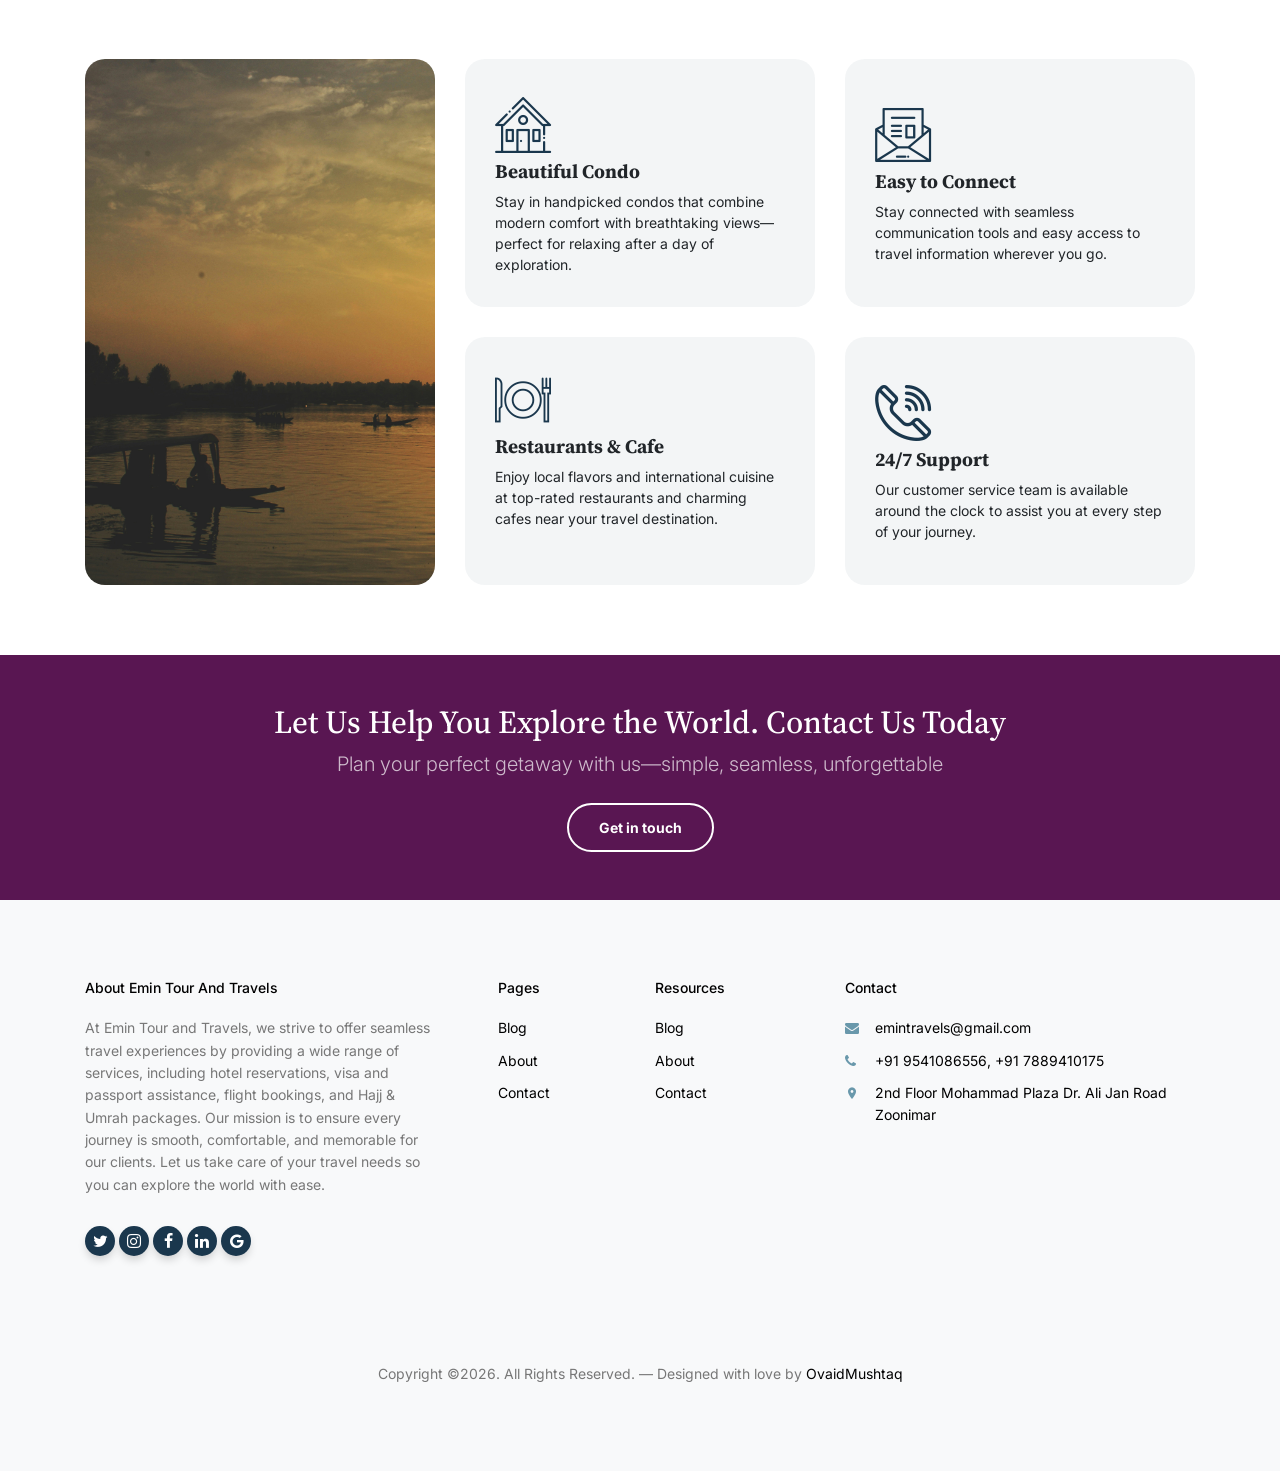
<file: services.html>
<!doctype html>
<html lang="en">
<head>
  <meta charset="utf-8">
  <meta name="viewport" content="width=device-width, initial-scale=1, shrink-to-fit=no">
  <link rel="shortcut icon" href="travelFavicon.png">

  <meta name="description" content="" />
  <meta name="keywords" content="bootstrap, bootstrap4" />

  <link rel="preconnect" href="https://fonts.googleapis.com">
  <link rel="preconnect" href="https://fonts.gstatic.com" crossorigin>
  <link href="https://fonts.googleapis.com/css2?family=Inter:wght@400;700&family=Source+Serif+Pro:wght@400;700&display=swap" rel="stylesheet">

  <link rel="stylesheet" href="css/bootstrap.min.css">
  <link rel="stylesheet" href="css/owl.carousel.min.css">
  <link rel="stylesheet" href="css/owl.theme.default.min.css">
  <link rel="stylesheet" href="css/jquery.fancybox.min.css">
  <link rel="stylesheet" href="fonts/icomoon/style.css">
  <link rel="stylesheet" href="fonts/flaticon/font/flaticon.css">
  <link rel="stylesheet" href="css/daterangepicker.css">
  <link rel="stylesheet" href="css/aos.css">
  <link rel="stylesheet" href="css/style.css">

  <title>EminTravels.com</title>
</head>

<body>
	<div class="whatsapp-icon">
    <a href="https://wa.me/9541086556?text=Thanks%20for%20contacting%20EMIN%20TOUR%20AND%20TRAVELS,%20how%20can%20we%20help%20you!!!" target="_blank">
        <img src="./Newimages/icons8-whatsapp-94.png" alt="WhatsApp" />
    </a>
</div>

<!-- Phone Icon -->
<div class="phone-icon">
    <a href="tel:+919541086556">
        <img src="./Newimages/icons8-phone.gif" alt="Phone" />
    </a>
</div>

  <div class="site-mobile-menu site-navbar-target">
    <div class="site-mobile-menu-header">
      <div class="site-mobile-menu-close">
        <span class="icofont-close js-menu-toggle"></span>
      </div>
    </div>
    <div class="site-mobile-menu-body"></div>
  </div>

  <nav class="site-nav">
    <div class="container">
      <div class="site-navigation">
        <a href="index.html" class="logo m-0">
          <img src="./Emin.jpg" class="" style="display: inline; width: 80px; height: 80px; border-radius: 50%;">

          <span class="text-primary">.</span></a>

          <ul class="js-clone-nav d-none d-lg-inline-block text-left site-menu float-right">
            <li class="active"><a href="index.html">Home</a></li>
            <li class="active"><a href="elements.html">Elements</a></li>
  
            <!-- <li class="has-children">
              <a href="#">Dropdown</a>
              <ul class="dropdown">
                <li><a href="elements.html">To Connect</a></li>
                 Removed Hajj/Umrah from here 
              </ul>
            </li> -->
            <li class="has-children">
              <a href="#">Services</a>
              <ul class="dropdown">
                <li><a href="services.html">All Services</a></li>
                <li><a href="Hajj.html">Hajj/Umrah Services</a></li>
  
                <!-- Add other service items here if needed -->
              </ul>
            </li>
            <li><a href="about.html">About</a></li>
            <li class="active"><a href="contact.html">Contact Us</a></li>
          </ul>

        <a href="#" class="burger ml-auto float-right site-menu-toggle js-menu-toggle d-inline-block d-lg-none light" data-toggle="collapse" data-target="#main-navbar">
          <span></span>
        </a>

      </div>
    </div>
  </nav>


  <div class="hero hero-inner">
    <div class="container">
      <div class="row align-items-center">
        <div class="col-lg-6 mx-auto text-center">
          <div class="intro-wrap">
            <h1 class="mb-0">Our Services</h1>
            <p class="text-white">Far far away, behind the word mountains, far from the countries Vokalia and Consonantia, there live the blind texts. </p>
          </div>
        </div>
      </div>
    </div>
  </div>

  
  
  <div class="untree_co-section">
    <div class="container">
      <div class="row">
        <div class="col-6 col-md-6 col-lg-3">
          <div class="media-1">
            <a href="#" class="d-block mb-3"><img src="./Kash/Kash102.jpg" alt="Image" class="img-fluid"></a>
            <div class="d-flex">
              <div>
                <h3><a href="#">Excellence in Travel</a></h3>
                <p>Far far away, behind the word mountains, far from the countries Vokalia and Consonantia, there live the blind texts.</p>
              </div>
            </div>
          </div>
        </div>
        <div class="col-6 col-md-6 col-lg-3">
          <div class="media-1">
            <a href="#" class="d-block mb-3"><img src="./Kash/Kash104.jpg" alt="Image" class="img-fluid"></a>
            <div class="d-flex">
              <div>
                <h3><a href="#">Discovering Best</a></h3>
                <p>Far far away, behind the word mountains, far from the countries Vokalia and Consonantia, there live the blind texts.</p>
              </div>
            </div>
          </div>
        </div>
        <div class="col-6 col-md-6 col-lg-3">
          <div class="media-1">
            <a href="#" class="d-block mb-3"><img src="./Kash/Kash105.jpg" alt="Image" class="img-fluid"></a>
            <div class="d-flex">
              <div>
                <h3><a href="#">A New Moments of Life</a></h3>
                <p>Far far away, behind the word mountains, far from the countries Vokalia and Consonantia, there live the blind texts.</p>
              </div>
            </div>
          </div>
        </div>
        <div class="col-6 col-md-6 col-lg-3">
          <div class="media-1">
            <a href="#" class="d-block mb-3"><img src="./Kash/Kash107.jpg" alt="Image" class="img-fluid"></a>
            <div class="d-flex">
              <div>
                <h3><a href="#">Joy To Your Journey</a></h3>
                <p>Far far away, behind the word mountains, far from the countries Vokalia and Consonantia, there live the blind texts.</p>
              </div>
            </div>
          </div>
        </div>
      </div>
    </div>
  </div>

  <div class="untree_co-section">
    <div class="container">
      <div class="row">
        <div class="col-6 col-md-6 col-lg-3">
          <div class="service text-center">
            <span class="icon-paper-plane"></span>
            <h3>Excellence in Travel</h3>
            <p>Experience seamless journeys with our expertly planned tours, tailored for comfort, adventure, and unforgettable memories.</p>
          </div>
        </div>
        <div class="col-6 col-md-6 col-lg-3">
          <div class="service text-center">
            <span class="icon-tag"></span>
            <h3>Discover Best</h3>
            <p>Explore top-rated destinations, hidden gems, and cultural treasures with unbeatable deals and personalized travel packages.</p>
          </div>
        </div>
        <div class="col-6 col-md-6 col-lg-3">
          <div class="service text-center">
            <span class="icon-user"></span>
            <h3>A New Moments of Life</h3>
            <p>Capture life-changing experiences as you travel to breathtaking places and create stories worth sharing forever.</p>
          </div>
        </div>
        <div class="col-6 col-md-6 col-lg-3">
          <div class="service text-center">
            <span class="icon-support"></span>
            <h3>Joy To Your Journey</h3>
            <p>Our dedicated support team ensures your trip runs smoothly, bringing peace of mind and joy to every step of your journey.</p>
          </div>
        </div>
      </div>
    </div>
  </div>

  <div class="untree_co-section">
    <div class="container">
      <div class="row mb-5 justify-content-center">
        <div class="col-lg-6 text-center">
          <h2 class="section-title text-center mb-3">More Services</h2>
          <p>Discover additional comforts that enhance your travel experience—from stunning accommodations to dedicated support, we've got every detail covered for your perfect getaway.</p>
        </div>
      </div>
      <div class="row align-items-stretch">
        <div class="col-lg-4 order-lg-1">
          <div class="h-100"><div class="frame h-100"><div class="feature-img-bg h-100" style="background-image: url('kashmir/17.jpg');"></div></div></div>
        </div>

        <div class="col-6 col-sm-6 col-lg-4 feature-1-wrap d-md-flex flex-md-column order-lg-1" >

          <div class="feature-1 d-md-flex">
            <div class="align-self-center">
              <span class="flaticon-house display-4 text-primary"></span>
              <h3>Beautiful Condo</h3>
              <p class="mb-0">Stay in handpicked condos that combine modern comfort with breathtaking views—perfect for relaxing after a day of exploration.</p>
            </div>
          </div>

          <div class="feature-1 ">
            <div class="align-self-center">
              <span class="flaticon-restaurant display-4 text-primary"></span>
              <h3>Restaurants & Cafe</h3>
              <p class="mb-0">Enjoy local flavors and international cuisine at top-rated restaurants and charming cafes near your travel destination.</p>
            </div>
          </div>

        </div>

        <div class="col-6 col-sm-6 col-lg-4 feature-1-wrap d-md-flex flex-md-column order-lg-3" >

          <div class="feature-1 d-md-flex">
            <div class="align-self-center">
              <span class="flaticon-mail display-4 text-primary"></span>
              <h3>Easy to Connect</h3>
              <p class="mb-0">Stay connected with seamless communication tools and easy access to travel information wherever you go.</p>
            </div>
          </div>

          <div class="feature-1 d-md-flex">
            <div class="align-self-center">
              <span class="flaticon-phone-call display-4 text-primary"></span>
              <h3>24/7 Support</h3>
              <p class="mb-0">Our customer service team is available around the clock to assist you at every step of your journey.</p>
            </div>
          </div>

        </div>

      </div>
    </div>
  </div>

  <div class="py-5 cta-section">
    <div class="container">
      <div class="row text-center">
        <div class="col-md-12">
          <h2 class="mb-2 text-white">Let Us Help You Explore the World. Contact Us Today</h2>
          <p class="mb-4 lead text-white text-white-opacity">Plan your perfect getaway with us—simple, seamless, unforgettable</p>
          <p class="mb-0"><a href="./contact.html" class="btn btn-outline-white text-white btn-md font-weight-bold">Get in touch</a></p>
        </div>
      </div>
    </div>
  </div>

  <div class="site-footer">
    <div class="inner first">
      <div class="container">
        <div class="row">
          <div class="col-md-6 col-lg-4">
            <div class="widget">
              <h3 class="heading">About Emin Tour And Travels</h3>
              <p>At Emin Tour and Travels, we strive to offer seamless travel experiences by providing a wide range of services, including hotel reservations, visa and passport assistance, flight bookings, and Hajj & Umrah packages. Our mission is to ensure every journey is smooth, comfortable, and memorable for our clients. Let us take care of your travel needs so you can explore the world with ease.</p>              
            </div>
            <div class="widget">
              <ul class="list-unstyled social">
                <li><a href="#"><span class="icon-twitter"></span></a></li>
                <li><a href="https://www.instagram.com/emintravels/"><span class="icon-instagram"></span></a></li>
                <li><a href="#"><span class="icon-facebook"></span></a></li>
                <li><a href="#"><span class="icon-linkedin"></span></a></li>
                <li><a href="https://www.google.com/maps/place/Emin+Tour+And+Travels/@34.118876,74.7955712,17z/data=!3m1!4b1!4m6!3m5!1s0x38e185f4f0a97665:0xaa636683a81a9d3f!8m2!3d34.118876!4d74.7955712!16s%252Fg%252F11vl97s3q9?entry=ttu&g_ep=EgoyMDI1MDMwNC4wIKXMDSoJLDEwMjExNDUzSAFQ"><span class="icon-google"></span></a></li>
              </ul>
            </div>
          </div>
          <div class="col-md-6 col-lg-2 pl-lg-5">
            <div class="widget">
              <h3 class="heading">Pages</h3>
              <ul class="links list-unstyled">
                <li><a href="./elements.html">Blog</a></li>
                <li><a href="./about.html">About</a></li>
                <li><a href="./contact.html">Contact</a></li>
              </ul>
            </div>
          </div>
          <div class="col-md-6 col-lg-2">
            <div class="widget">
              <h3 class="heading">Resources</h3>
              <ul class="links list-unstyled">
                <li><a href="./elements.html">Blog</a></li>
                <li><a href="./about.html">About</a></li>
                <li><a href="./contact.html">Contact</a></li>
              </ul>
            </div>
          </div>
          <div class="col-md-6 col-lg-4">
            <div class="widget">
              <h3 class="heading">Contact</h3>
              <ul class="list-unstyled quick-info links">
                <li class="email"><a href="mailto:emintravels@gmail.com">emintravels@gmail.com</a></li>
                <li class="phone"><a href="tel:+919541086556">+91 9541086556, +91 7889410175</a></li>
                <li class="address"><a href="https://www.google.com/maps/place/Emin+Tour+And+Travels/@34.118876,74.7955712,17z/data=!3m1!4b1!4m6!3m5!1s0x38e185f4f0a97665:0xaa636683a81a9d3f!8m2!3d34.118876!4d74.7955712!16s%252Fg%252F11vl97s3q9?entry=ttu&g_ep=EgoyMDI1MDMwNC4wIKXMDSoJLDEwMjExNDUzSAFQ">2nd Floor Mohammad Plaza Dr. Ali Jan Road Zoonimar</a></li>
              </ul>
            </div>
          </div>
        </div>
      </div>
    </div>



    <div class="inner dark">
      <div class="container">
        <div class="row text-center">
          <div class="col-md-8 mb-3 mb-md-0 mx-auto">
            <p>Copyright &copy;<script>document.write(new Date().getFullYear());</script>. All Rights Reserved. &mdash; Designed with love by <a href="https://github.com/ovaid" class="link-highlight">OvaidMushtaq</a> 
            </p>
          </div>
          
        </div>
      </div>
    </div>
  </div>

  <div id="overlayer"></div>
  <div class="loader">
    <div class="spinner-border" role="status">
      <span class="sr-only">Loading...</span>
    </div>
  </div>

  <script src="js/jquery-3.4.1.min.js"></script>
  <script src="js/popper.min.js"></script>
  <script src="js/bootstrap.min.js"></script>
  <script src="js/owl.carousel.min.js"></script>
  <script src="js/jquery.animateNumber.min.js"></script>
  <script src="js/jquery.waypoints.min.js"></script>
  <script src="js/jquery.fancybox.min.js"></script>
  <script src="js/aos.js"></script>
  <script src="js/moment.min.js"></script>
  <script src="js/daterangepicker.js"></script>

  <script src="js/typed.js"></script>
  
  <script src="js/custom.js"></script>

</body>

</html>
</file>
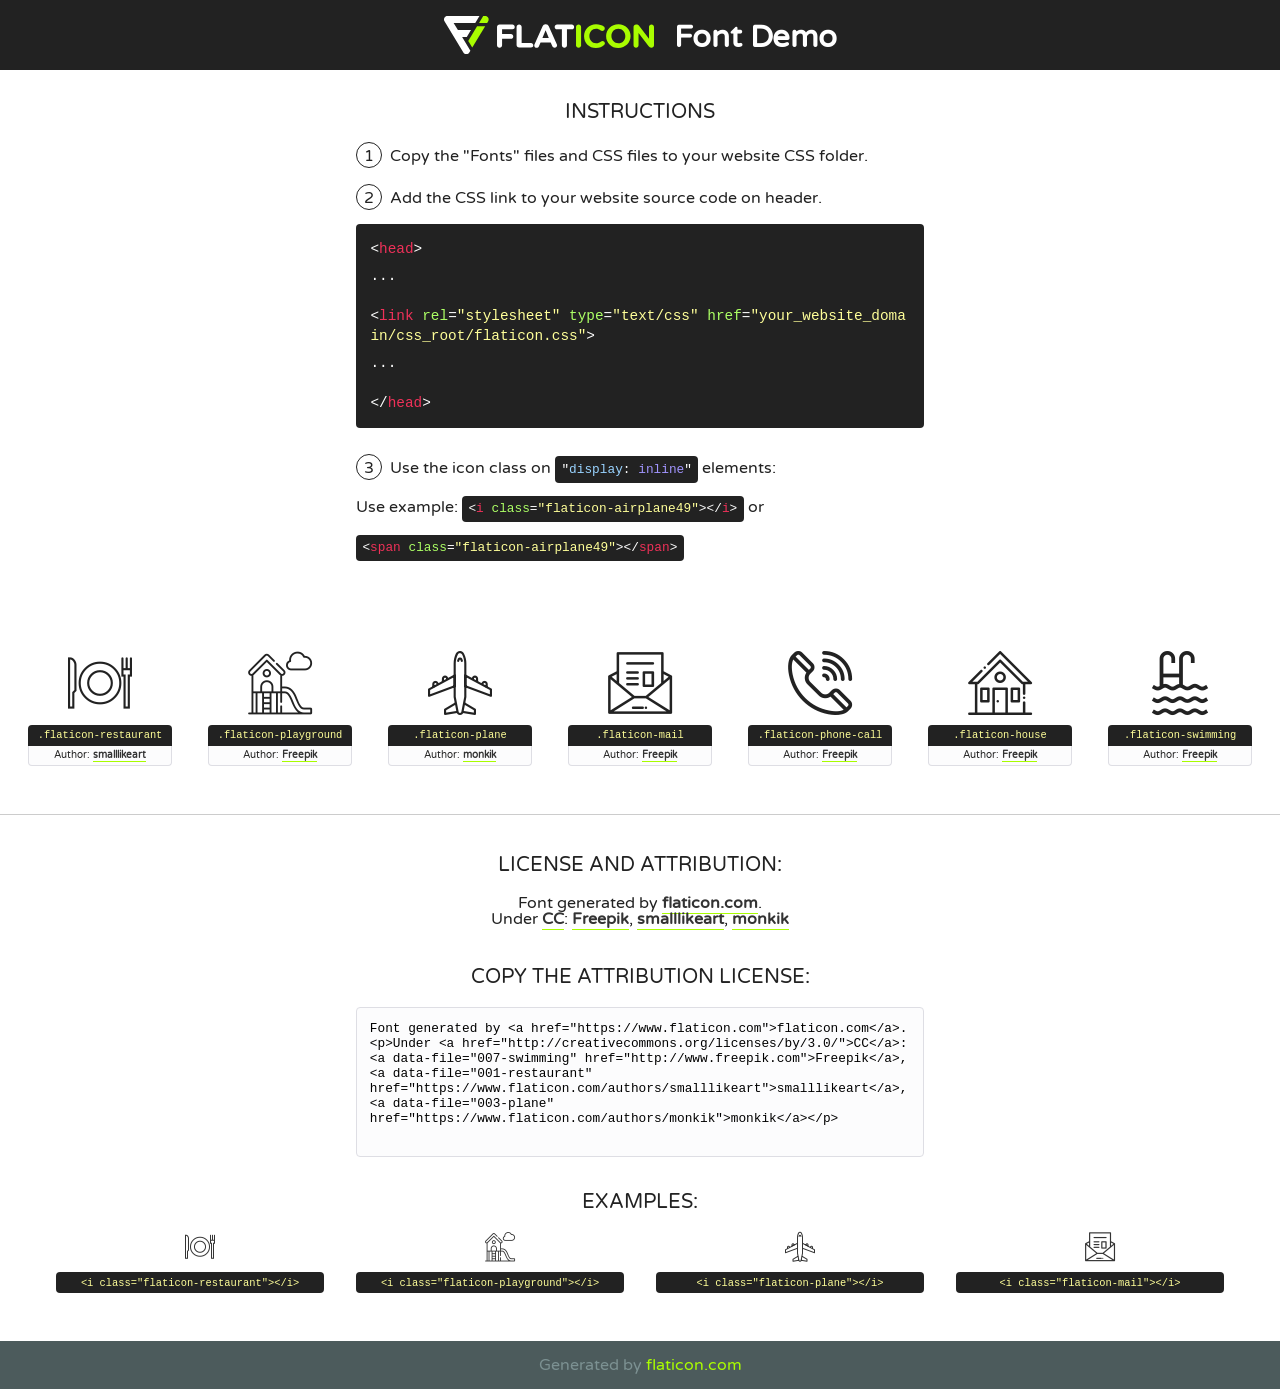
<file: fonts/flaticon/font/flaticon.html>
<!DOCTYPE html>
<!--
  Flaticon icon font: Flaticon
  Creation date: 17/08/2020 06:54
-->
<html>
<!DOCTYPE html>
<html>

<head>
    <title>Flaticon WebFont</title>
    <link href="http://fonts.googleapis.com/css?family=Varela+Round" rel="stylesheet" type="text/css" />
    <link rel="stylesheet" type="text/css" href="flaticon.css">
    <meta charset="UTF-8">
    <style>
    html, body, div, span, applet, object, iframe,
    h1, h2, h3, h4, h5, h6, p, blockquote, pre,
    a, abbr, acronym, address, big, cite, code,
    del, dfn, em, img, ins, kbd, q, s, samp,
    small, strike, strong, sub, sup, tt, var,
    b, u, i, center,
    dl, dt, dd, ol, ul, li,
    fieldset, form, label, legend,
    table, caption, tbody, tfoot, thead, tr, th, td,
    article, aside, canvas, details, embed, 
    figure, figcaption, footer, header, hgroup, 
    menu, nav, output, ruby, section, summary,
    time, mark, audio, video {
        margin: 0;
        padding: 0;
        border: 0;
        font-size: 100%;
        font: inherit;
        vertical-align: baseline;
    }
    /* HTML5 display-role reset for older browsers */
    article, aside, details, figcaption, figure, 
    footer, header, hgroup, menu, nav, section {
        display: block;
    }
    body {
        line-height: 1;
    }
    ol, ul {
        list-style: none;
    }
    blockquote, q {
        quotes: none;
    }
    blockquote:before, blockquote:after,
    q:before, q:after {
        content: '';
        content: none;
    }
    table {
        border-collapse: collapse;
        border-spacing: 0;
    }
    body {
        font-family: 'Varela Round', Helvetica, Arial, sans-serif;
        font-size: 16px;
        color: #222;
    }
    a {
        color: #333;
        border-bottom: 1px solid #a9fd00;
        font-weight: bold;
        text-decoration: none;
    }
    * {
        -moz-box-sizing: border-box;
        -webkit-box-sizing: border-box;
        box-sizing: border-box;
        margin: 0;
        padding: 0;
    }
    [class^="flaticon-"]:before, [class*=" flaticon-"]:before, [class^="flaticon-"]:after, [class*=" flaticon-"]:after {
        font-family: Flaticon;
        font-size: 30px;
        font-style: normal;
        margin-left: 20px;
        color: #333;
    }
    .wrapper {
        max-width: 600px;
        margin: auto;
        padding: 0 1em;
    }
    .title {
        font-size: 1.25em;
        text-align: center;
        margin-bottom: 1em;
        text-transform: uppercase;
    }
    header {
        text-align: center;
        background-color: #222;
        color: #fff;
        padding: 1em;
    }
    header .logo {
        width: 210px;
        height: 38px;
        display: inline-block;
        vertical-align: middle;
        margin-right: 1em;
        border: none;
    }
    header strong {
        font-size: 1.95em;
        font-weight: bold;
        vertical-align: middle;
        margin-top: 5px;
        display: inline-block;
    }
    .demo {
        margin: 2em auto;
        line-height: 1.25em;
    }
    .demo ul li {
        margin-bottom: 1em;
    }
    .demo ul li .num {
        color: #222;
        border-radius: 20px;
        display: inline-block;
        width: 26px;
        padding: 3px;
        height: 26px;
        text-align: center;
        margin-right: 0.5em;
        border: 1px solid #222;
    }
    .demo ul li code {
        background-color: #222;
        border-radius: 4px;
        padding: 0.25em 0.5em;
        display: inline-block;
        color: #fff;
        font-family: Consolas,Monaco,Lucida Console,Liberation Mono,DejaVu Sans Mono,Bitstream Vera Sans Mono,Courier New, monospace;
        font-weight: lighter;
        margin-top: 1em;
        font-size: 0.8em;
        word-break: break-all;
    }
    .demo ul li code.big {
        padding: 1em;
        font-size: 0.9em;
    }
    .demo ul li code .red {
        color: #EF3159;
    }
    .demo ul li code .green {
        color: #ACFF65;
    }
    .demo ul li code .yellow {
        color: #FFFF99;
    }
    .demo ul li code .blue {
        color: #99D3FF;
    }
    .demo ul li code .purple {
        color: #A295FF;
    }
    .demo ul li code .dots {
        margin-top: 0.5em;
        display: block;
    }
    #glyphs {
        border-bottom: 1px solid #ccc;
        padding: 2em 0;
        text-align: center;
    }
    .glyph {
        display: inline-block;
        width: 9em;
        margin: 1em;
        text-align: center;
        vertical-align: top;
        background: #FFF;
    }
    .glyph .glyph-icon {
        padding: 10px;
        display: block;
        font-family:"Flaticon";
        font-size: 64px;
        line-height: 1;
    }
    .glyph .glyph-icon:before {
        font-size: 64px;
        color: #222;
        margin-left: 0;
    }
    .class-name {
        font-size: 0.65em;
        background-color: #222;
        color: #fff;
        border-radius: 4px 4px 0 0;
        padding: 0.5em;
        color: #FFFF99;
        font-family: Consolas,Monaco,Lucida Console,Liberation Mono,DejaVu Sans Mono,Bitstream Vera Sans Mono,Courier New, monospace;
    }
    .author-name {
        font-size: 0.6em;
        background-color: #fcfcfd;
        border: 1px solid #DEDEE4;
        border-top: 0;
        border-radius: 0 0 4px 4px;
        padding: 0.5em;
    }
    .class-name:last-child {
        font-size: 10px;
        color:#888;
    }
    .class-name:last-child a {
        font-size: 10px;
        color:#555;
    }
    .class-name:last-child a:hover {
        color:#a9fd00;
    }
    .glyph > input {
        display: block;
        width: 100px;
        margin: 5px auto;
        text-align: center;
        font-size: 12px;
        cursor: text;
    }
    .glyph > input.icon-input {
        font-family:"Flaticon";
        font-size: 16px;
        margin-bottom: 10px;
    }
    .attribution .title {
        margin-top: 2em;
    }
    .attribution textarea {
        background-color: #fcfcfd;
        padding: 1em;
        border: none;
        box-shadow: none;
        border: 1px solid #DEDEE4;
        border-radius: 4px;
        resize: none;
        width: 100%;
        height: 150px;
        font-size: 0.8em;
        font-family: Consolas,Monaco,Lucida Console,Liberation Mono,DejaVu Sans Mono,Bitstream Vera Sans Mono,Courier New, monospace;
        -webkit-appearance: none;
    }
    .iconsuse {
        margin: 2em auto;
        text-align: center;
        max-width: 1200px;
    }
    .iconsuse:after {
        content: '';
        display: table;
        clear: both;
    }
    .iconsuse .image {
        float: left;
        width: 25%;
        padding: 0 1em;
    }
    .iconsuse .image p {
        margin-bottom: 1em;
    }
    .iconsuse .image span {
        display: block;
        font-size: 0.65em;
        background-color: #222;
        color: #fff;
        border-radius: 4px;
        padding: 0.5em;
        color: #FFFF99;
        margin-top: 1em;
        font-family: Consolas,Monaco,Lucida Console,Liberation Mono,DejaVu Sans Mono,Bitstream Vera Sans Mono,Courier New, monospace;
    }
    #footer {
        text-align: center;
        background-color: #4C5B5C;
        color: #7c9192;
        padding: 1em;
    }
    #footer a {
        border: none;
        color: #a9fd00;
        font-weight: normal;
    }
    @media (max-width: 960px) {
        .iconsuse .image {
            width: 50%;
        }
    }
    @media (max-width: 560px) {
        .iconsuse .image {
            width: 100%;
        }
    }
    </style>
</head>

<body class="characters-off">

    <header>
        <a href="https://www.flaticon.com" target="_blank" class="logo">
            <svg version="1.1" xmlns="http://www.w3.org/2000/svg" xmlns:xlink="http://www.w3.org/1999/xlink" xmlns:a="http://ns.adobe.com/AdobeSVGViewerExtensions/3.0/" viewBox="0 0 560.875 102.036" enable-background="new 0 0 560.875 102.036" xml:space="preserve">
                <defs>
                </defs>
                <g>
                    <g class="letters">
                        <path fill="#ffffff" d="M141.596,29.675c0-3.777,2.985-6.767,6.764-6.767h34.438c3.426,0,6.15,2.728,6.15,6.15
                        c0,3.43-2.724,6.149-6.15,6.149h-27.674v13.091h23.719c3.429,0,6.151,2.724,6.151,6.15c0,3.43-2.723,6.149-6.151,6.149h-23.719
                        v17.574c0,3.773-2.986,6.761-6.764,6.761c-3.779,0-6.764-2.989-6.764-6.761V29.675z"></path>
                        <path fill="#ffffff" d="M193.844,29.149c0-3.781,2.985-6.767,6.764-6.767c3.776,0,6.763,2.985,6.763,6.767v42.957h25.039
                        c3.426,0,6.149,2.726,6.149,6.153c0,3.425-2.723,6.15-6.149,6.15h-31.802c-3.779,0-6.764-2.986-6.764-6.768V29.149z"></path>
                        <path fill="#ffffff" d="M241.891,75.71l21.438-48.407c1.492-3.341,4.215-5.357,7.906-5.357h0.792
                        c3.686,0,6.323,2.017,7.815,5.357l21.439,48.407c0.436,0.967,0.701,1.845,0.701,2.723c0,3.602-2.809,6.501-6.414,6.501
                        c-3.161,0-5.269-1.845-6.499-4.655l-4.132-9.661h-27.059l-4.301,10.102c-1.144,2.631-3.426,4.214-6.237,4.214
                        c-3.517,0-6.24-2.81-6.24-6.325C241.1,77.64,241.451,76.677,241.891,75.71z M279.932,58.666l-8.521-20.297l-8.526,20.297H279.932
                        z"></path>
                        <path fill="#ffffff" d="M314.864,35.387H301.86c-3.429,0-6.239-2.813-6.239-6.238c0-3.429,2.811-6.24,6.239-6.24h39.533
                        c3.426,0,6.237,2.811,6.237,6.24c0,3.425-2.811,6.238-6.237,6.238h-13.001v42.785c0,3.773-2.99,6.761-6.764,6.761
                        c-3.779,0-6.764-2.989-6.764-6.761V35.387z"></path>
                        <path fill="#A9FD00" d="M352.615,29.149c0-3.781,2.985-6.767,6.767-6.767c3.774,0,6.761,2.985,6.761,6.767v49.024
                        c0,3.773-2.987,6.761-6.761,6.761c-3.781,0-6.767-2.989-6.767-6.761V29.149z"></path>
                        <path fill="#A9FD00" d="M374.132,53.836v-0.179c0-17.481,13.178-31.801,32.065-31.801c9.22,0,15.459,2.458,20.557,6.238
                        c1.402,1.054,2.637,2.985,2.637,5.357c0,3.692-2.985,6.59-6.681,6.59c-1.845,0-3.071-0.702-4.044-1.319
                        c-3.776-2.813-7.729-4.393-12.562-4.393c-10.364,0-17.831,8.611-17.831,19.154v0.173c0,10.542,7.291,19.329,17.831,19.329
                        c5.715,0,9.492-1.756,13.359-4.834c1.049-0.874,2.458-1.491,4.039-1.491c3.429,0,6.325,2.813,6.325,6.236
                        c0,2.106-1.056,3.78-2.282,4.834c-5.539,4.834-12.036,7.733-21.878,7.733C387.572,85.464,374.132,71.493,374.132,53.836z"></path>
                        <path fill="#A9FD00" d="M433.009,53.836v-0.179c0-17.481,13.79-31.801,32.766-31.801c18.981,0,32.592,14.143,32.592,31.628v0.173
                        c0,17.483-13.785,31.807-32.769,31.807C446.625,85.464,433.009,71.32,433.009,53.836z M484.224,53.836v-0.179
                        c0-10.539-7.725-19.326-18.626-19.326c-10.893,0-18.449,8.611-18.449,19.154v0.173c0,10.542,7.73,19.329,18.626,19.329
                        C476.676,72.986,484.224,64.378,484.224,53.836z"></path>
                        <path fill="#A9FD00" d="M506.233,29.321c0-3.774,2.99-6.763,6.767-6.763h1.401c3.252,0,5.183,1.583,7.029,3.953l26.093,34.265
                        V29.059c0-3.692,2.99-6.677,6.681-6.677c3.683,0,6.671,2.985,6.671,6.677v48.934c0,3.78-2.987,6.765-6.764,6.765h-0.436
                        c-3.257,0-5.188-1.581-7.034-3.953l-27.056-35.492v32.944c0,3.687-2.985,6.676-6.678,6.676c-3.683,0-6.673-2.989-6.673-6.676
                        V29.321z"></path>
                    </g>
                    <g class="insignia">
                        <path fill="#ffffff" d="M48.372,56.137h12.517l11.156-18.537H37.186L25.688,18.539h57.825L94.668,0H9.271
                        C5.925,0,2.842,1.801,1.198,4.716c-1.644,2.907-1.593,6.482,0.134,9.343l50.38,83.501c1.678,2.781,4.689,4.476,7.938,4.476
                        c3.246,0,6.257-1.695,7.935-4.476l2.898-4.804L48.372,56.137z"></path>
                        <g class="i">
                            <path fill="#A9FD00" d="M93.575,18.539h0.031v0.004l21.652,0.004l2.705-4.488c1.727-2.861,1.778-6.436,0.133-9.343
                            C116.454,1.801,113.371,0,110.026,0h-5.294L93.575,18.539z"></path>
                            <polygon fill="#A9FD00" points="88.291,27.356 64.725,66.486 75.519,84.404 109.942,27.356"></polygon>
                        </g>
                    </g>
                </g>
            </svg>
        </a>
        <strong>Font Demo</strong>
    </header>


    <section class="demo wrapper">

        <p class="title">Instructions</p>

        <ul>
            <li>
                <span class="num">1</span>Copy the "Fonts" files and CSS files to your website CSS folder.
            </li>
            <li>
                <span class="num">2</span>Add the CSS link to your website source code on header.
                <code class="big">
                    &lt;<span class="red">head</span>&gt;
                    <br/><span class="dots">...</span>
                    <br/>&lt;<span class="red">link</span> <span class="green">rel</span>=<span class="yellow">"stylesheet"</span> <span class="green">type</span>=<span class="yellow">"text/css"</span> <span class="green">href</span>=<span class="yellow">"your_website_domain/css_root/flaticon.css"</span>&gt;
                    <br/><span class="dots">...</span>
                    <br/>&lt;/<span class="red">head</span>&gt;
                </code>
            </li>

            <li>
                <p>
                    <span class="num">3</span>Use the icon class on <code>"<span class="blue">display</span>:<span class="purple"> inline</span>"</code> elements:
                    <br />
                    Use example: <code>&lt;<span class="red">i</span> <span class="green">class</span>=<span class="yellow">&quot;flaticon-airplane49&quot;</span>&gt;&lt;/<span class="red">i</span>&gt;</code> or <code>&lt;<span class="red">span</span> <span class="green">class</span>=<span class="yellow">&quot;flaticon-airplane49&quot;</span>&gt;&lt;/<span class="red">span</span>&gt;</code>
            </li>
        </ul>

    </section>




   <section id="glyphs">          
    
      
        <div class="glyph"><div class="glyph-icon flaticon-restaurant"></div>
            <div class="class-name">.flaticon-restaurant</div>
            <div class="author-name">Author: <a data-file="001-restaurant" href="https://www.flaticon.com/authors/smalllikeart">smalllikeart</a> </div> 
        </div>        
        
        <div class="glyph"><div class="glyph-icon flaticon-playground"></div>
            <div class="class-name">.flaticon-playground</div>
            <div class="author-name">Author: <a data-file="002-playground" href="http://www.freepik.com">Freepik</a> </div> 
        </div>        
        
        <div class="glyph"><div class="glyph-icon flaticon-plane"></div>
            <div class="class-name">.flaticon-plane</div>
            <div class="author-name">Author: <a data-file="003-plane" href="https://www.flaticon.com/authors/monkik">monkik</a> </div> 
        </div>        
        
        <div class="glyph"><div class="glyph-icon flaticon-mail"></div>
            <div class="class-name">.flaticon-mail</div>
            <div class="author-name">Author: <a data-file="004-mail" href="http://www.freepik.com">Freepik</a> </div> 
        </div>        
        
        <div class="glyph"><div class="glyph-icon flaticon-phone-call"></div>
            <div class="class-name">.flaticon-phone-call</div>
            <div class="author-name">Author: <a data-file="005-phone-call" href="http://www.freepik.com">Freepik</a> </div> 
        </div>        
        
        <div class="glyph"><div class="glyph-icon flaticon-house"></div>
            <div class="class-name">.flaticon-house</div>
            <div class="author-name">Author: <a data-file="006-house" href="http://www.freepik.com">Freepik</a> </div> 
        </div>        
        
        <div class="glyph"><div class="glyph-icon flaticon-swimming"></div>
            <div class="class-name">.flaticon-swimming</div>
            <div class="author-name">Author: <a data-file="007-swimming" href="http://www.freepik.com">Freepik</a> </div> 
        </div>        
        

    </section>



    <section class="attribution wrapper"   style="text-align:center;">

      <div class="title">License and attribution:</div><div class="attrDiv">Font generated by <a href="https://www.flaticon.com">flaticon.com</a>. <div><p>Under <a href="http://creativecommons.org/licenses/by/3.0/">CC</a>: <a data-file="007-swimming" href="http://www.freepik.com">Freepik</a>, <a data-file="001-restaurant" href="https://www.flaticon.com/authors/smalllikeart">smalllikeart</a>, <a data-file="003-plane" href="https://www.flaticon.com/authors/monkik">monkik</a></p>  </div>
      </div>
      <div class="title">Copy the Attribution License:</div>

    <textarea onclick="this.focus();this.select();">Font generated by &lt;a href=&quot;https://www.flaticon.com&quot;&gt;flaticon.com&lt;/a&gt;. <p>Under <a href="http://creativecommons.org/licenses/by/3.0/">CC</a>: <a data-file="007-swimming" href="http://www.freepik.com">Freepik</a>, <a data-file="001-restaurant" href="https://www.flaticon.com/authors/smalllikeart">smalllikeart</a>, <a data-file="003-plane" href="https://www.flaticon.com/authors/monkik">monkik</a></p>  
     </textarea>

    </section>

    <section class="iconsuse">

          <div class="title">Examples:</div>            
             
            <div class="image">
                <p>
                    <i class="glyph-icon flaticon-restaurant"></i> 
                    <span>&lt;i class=&quot;flaticon-restaurant&quot;&gt;&lt;/i&gt;</span>
                </p>
            </div>
            
            <div class="image">
                <p>
                    <i class="glyph-icon flaticon-playground"></i> 
                    <span>&lt;i class=&quot;flaticon-playground&quot;&gt;&lt;/i&gt;</span>
                </p>
            </div>
            
            <div class="image">
                <p>
                    <i class="glyph-icon flaticon-plane"></i> 
                    <span>&lt;i class=&quot;flaticon-plane&quot;&gt;&lt;/i&gt;</span>
                </p>
            </div>
            
            <div class="image">
                <p>
                    <i class="glyph-icon flaticon-mail"></i> 
                    <span>&lt;i class=&quot;flaticon-mail&quot;&gt;&lt;/i&gt;</span>
                </p>
            </div>
                       
        </div>
                            
    </section>

<div id="footer">
    <div>Generated by <a href="https://www.flaticon.com">flaticon.com</a>
    </div>
</div>



</body>
</html>
</file>
<file: fonts/icomoon/style.css>
@font-face {
  font-family: 'icomoon';
  src:  url('fonts/icomoon.eot?10si43');
  src:  url('fonts/icomoon.eot?10si43#iefix') format('embedded-opentype'),
    url('fonts/icomoon.ttf?10si43') format('truetype'),
    url('fonts/icomoon.woff?10si43') format('woff'),
    url('fonts/icomoon.svg?10si43#icomoon') format('svg');
  font-weight: normal;
  font-style: normal;
}

[class^="icon-"], [class*=" icon-"] {
  /* use !important to prevent issues with browser extensions that change fonts */
  font-family: 'icomoon' !important;
  speak: none;
  font-style: normal;
  font-weight: normal;
  font-variant: normal;
  text-transform: none;
  line-height: 1;

  /* Better Font Rendering =========== */
  -webkit-font-smoothing: antialiased;
  -moz-osx-font-smoothing: grayscale;
}

.icon-asterisk:before {
  content: "\f069";
}
.icon-plus:before {
  content: "\f067";
}
.icon-question:before {
  content: "\f128";
}
.icon-minus:before {
  content: "\f068";
}
.icon-glass:before {
  content: "\f000";
}
.icon-music:before {
  content: "\f001";
}
.icon-search:before {
  content: "\f002";
}
.icon-envelope-o:before {
  content: "\f003";
}
.icon-heart:before {
  content: "\f004";
}
.icon-star:before {
  content: "\f005";
}
.icon-star-o:before {
  content: "\f006";
}
.icon-user:before {
  content: "\f007";
}
.icon-film:before {
  content: "\f008";
}
.icon-th-large:before {
  content: "\f009";
}
.icon-th:before {
  content: "\f00a";
}
.icon-th-list:before {
  content: "\f00b";
}
.icon-check:before {
  content: "\f00c";
}
.icon-close:before {
  content: "\f00d";
}
.icon-remove:before {
  content: "\f00d";
}
.icon-times:before {
  content: "\f00d";
}
.icon-search-plus:before {
  content: "\f00e";
}
.icon-search-minus:before {
  content: "\f010";
}
.icon-power-off:before {
  content: "\f011";
}
.icon-signal:before {
  content: "\f012";
}
.icon-cog:before {
  content: "\f013";
}
.icon-gear:before {
  content: "\f013";
}
.icon-trash-o:before {
  content: "\f014";
}
.icon-home:before {
  content: "\f015";
}
.icon-file-o:before {
  content: "\f016";
}
.icon-clock-o:before {
  content: "\f017";
}
.icon-road:before {
  content: "\f018";
}
.icon-download:before {
  content: "\f019";
}
.icon-arrow-circle-o-down:before {
  content: "\f01a";
}
.icon-arrow-circle-o-up:before {
  content: "\f01b";
}
.icon-inbox:before {
  content: "\f01c";
}
.icon-play-circle-o:before {
  content: "\f01d";
}
.icon-repeat:before {
  content: "\f01e";
}
.icon-rotate-right:before {
  content: "\f01e";
}
.icon-refresh:before {
  content: "\f021";
}
.icon-list-alt:before {
  content: "\f022";
}
.icon-lock:before {
  content: "\f023";
}
.icon-flag:before {
  content: "\f024";
}
.icon-headphones:before {
  content: "\f025";
}
.icon-volume-off:before {
  content: "\f026";
}
.icon-volume-down:before {
  content: "\f027";
}
.icon-volume-up:before {
  content: "\f028";
}
.icon-qrcode:before {
  content: "\f029";
}
.icon-barcode:before {
  content: "\f02a";
}
.icon-tag:before {
  content: "\f02b";
}
.icon-tags:before {
  content: "\f02c";
}
.icon-book:before {
  content: "\f02d";
}
.icon-bookmark:before {
  content: "\f02e";
}
.icon-print:before {
  content: "\f02f";
}
.icon-camera:before {
  content: "\f030";
}
.icon-font:before {
  content: "\f031";
}
.icon-bold:before {
  content: "\f032";
}
.icon-italic:before {
  content: "\f033";
}
.icon-text-height:before {
  content: "\f034";
}
.icon-text-width:before {
  content: "\f035";
}
.icon-align-left:before {
  content: "\f036";
}
.icon-align-center:before {
  content: "\f037";
}
.icon-align-right:before {
  content: "\f038";
}
.icon-align-justify:before {
  content: "\f039";
}
.icon-list:before {
  content: "\f03a";
}
.icon-dedent:before {
  content: "\f03b";
}
.icon-outdent:before {
  content: "\f03b";
}
.icon-indent:before {
  content: "\f03c";
}
.icon-video-camera:before {
  content: "\f03d";
}
.icon-image:before {
  content: "\f03e";
}
.icon-photo:before {
  content: "\f03e";
}
.icon-picture-o:before {
  content: "\f03e";
}
.icon-pencil:before {
  content: "\f040";
}
.icon-map-marker:before {
  content: "\f041";
}
.icon-adjust:before {
  content: "\f042";
}
.icon-tint:before {
  content: "\f043";
}
.icon-edit:before {
  content: "\f044";
}
.icon-pencil-square-o:before {
  content: "\f044";
}
.icon-share-square-o:before {
  content: "\f045";
}
.icon-check-square-o:before {
  content: "\f046";
}
.icon-arrows:before {
  content: "\f047";
}
.icon-step-backward:before {
  content: "\f048";
}
.icon-fast-backward:before {
  content: "\f049";
}
.icon-backward:before {
  content: "\f04a";
}
.icon-play:before {
  content: "\f04b";
}
.icon-pause:before {
  content: "\f04c";
}
.icon-stop:before {
  content: "\f04d";
}
.icon-forward:before {
  content: "\f04e";
}
.icon-fast-forward:before {
  content: "\f050";
}
.icon-step-forward:before {
  content: "\f051";
}
.icon-eject:before {
  content: "\f052";
}
.icon-chevron-left:before {
  content: "\f053";
}
.icon-chevron-right:before {
  content: "\f054";
}
.icon-plus-circle:before {
  content: "\f055";
}
.icon-minus-circle:before {
  content: "\f056";
}
.icon-times-circle:before {
  content: "\f057";
}
.icon-check-circle:before {
  content: "\f058";
}
.icon-question-circle:before {
  content: "\f059";
}
.icon-info-circle:before {
  content: "\f05a";
}
.icon-crosshairs:before {
  content: "\f05b";
}
.icon-times-circle-o:before {
  content: "\f05c";
}
.icon-check-circle-o:before {
  content: "\f05d";
}
.icon-ban:before {
  content: "\f05e";
}
.icon-arrow-left:before {
  content: "\f060";
}
.icon-arrow-right:before {
  content: "\f061";
}
.icon-arrow-up:before {
  content: "\f062";
}
.icon-arrow-down:before {
  content: "\f063";
}
.icon-mail-forward:before {
  content: "\f064";
}
.icon-share:before {
  content: "\f064";
}
.icon-expand:before {
  content: "\f065";
}
.icon-compress:before {
  content: "\f066";
}
.icon-exclamation-circle:before {
  content: "\f06a";
}
.icon-gift:before {
  content: "\f06b";
}
.icon-leaf:before {
  content: "\f06c";
}
.icon-fire:before {
  content: "\f06d";
}
.icon-eye:before {
  content: "\f06e";
}
.icon-eye-slash:before {
  content: "\f070";
}
.icon-exclamation-triangle:before {
  content: "\f071";
}
.icon-warning:before {
  content: "\f071";
}
.icon-plane:before {
  content: "\f072";
}
.icon-calendar:before {
  content: "\f073";
}
.icon-random:before {
  content: "\f074";
}
.icon-comment:before {
  content: "\f075";
}
.icon-magnet:before {
  content: "\f076";
}
.icon-chevron-up:before {
  content: "\f077";
}
.icon-chevron-down:before {
  content: "\f078";
}
.icon-retweet:before {
  content: "\f079";
}
.icon-shopping-cart:before {
  content: "\f07a";
}
.icon-folder:before {
  content: "\f07b";
}
.icon-folder-open:before {
  content: "\f07c";
}
.icon-arrows-v:before {
  content: "\f07d";
}
.icon-arrows-h:before {
  content: "\f07e";
}
.icon-bar-chart:before {
  content: "\f080";
}
.icon-bar-chart-o:before {
  content: "\f080";
}
.icon-twitter-square:before {
  content: "\f081";
}
.icon-facebook-square:before {
  content: "\f082";
}
.icon-camera-retro:before {
  content: "\f083";
}
.icon-key:before {
  content: "\f084";
}
.icon-cogs:before {
  content: "\f085";
}
.icon-gears:before {
  content: "\f085";
}
.icon-comments:before {
  content: "\f086";
}
.icon-thumbs-o-up:before {
  content: "\f087";
}
.icon-thumbs-o-down:before {
  content: "\f088";
}
.icon-star-half:before {
  content: "\f089";
}
.icon-heart-o:before {
  content: "\f08a";
}
.icon-sign-out:before {
  content: "\f08b";
}
.icon-linkedin-square:before {
  content: "\f08c";
}
.icon-thumb-tack:before {
  content: "\f08d";
}
.icon-external-link:before {
  content: "\f08e";
}
.icon-sign-in:before {
  content: "\f090";
}
.icon-trophy:before {
  content: "\f091";
}
.icon-github-square:before {
  content: "\f092";
}
.icon-upload:before {
  content: "\f093";
}
.icon-lemon-o:before {
  content: "\f094";
}
.icon-phone:before {
  content: "\f095";
}
.icon-square-o:before {
  content: "\f096";
}
.icon-bookmark-o:before {
  content: "\f097";
}
.icon-phone-square:before {
  content: "\f098";
}
.icon-twitter:before {
  content: "\f099";
}
.icon-facebook:before {
  content: "\f09a";
}
.icon-facebook-f:before {
  content: "\f09a";
}
.icon-github:before {
  content: "\f09b";
}
.icon-unlock:before {
  content: "\f09c";
}
.icon-credit-card:before {
  content: "\f09d";
}
.icon-feed:before {
  content: "\f09e";
}
.icon-rss:before {
  content: "\f09e";
}
.icon-hdd-o:before {
  content: "\f0a0";
}
.icon-bullhorn:before {
  content: "\f0a1";
}
.icon-bell-o:before {
  content: "\f0a2";
}
.icon-certificate:before {
  content: "\f0a3";
}
.icon-hand-o-right:before {
  content: "\f0a4";
}
.icon-hand-o-left:before {
  content: "\f0a5";
}
.icon-hand-o-up:before {
  content: "\f0a6";
}
.icon-hand-o-down:before {
  content: "\f0a7";
}
.icon-arrow-circle-left:before {
  content: "\f0a8";
}
.icon-arrow-circle-right:before {
  content: "\f0a9";
}
.icon-arrow-circle-up:before {
  content: "\f0aa";
}
.icon-arrow-circle-down:before {
  content: "\f0ab";
}
.icon-globe:before {
  content: "\f0ac";
}
.icon-wrench:before {
  content: "\f0ad";
}
.icon-tasks:before {
  content: "\f0ae";
}
.icon-filter:before {
  content: "\f0b0";
}
.icon-briefcase:before {
  content: "\f0b1";
}
.icon-arrows-alt:before {
  content: "\f0b2";
}
.icon-group:before {
  content: "\f0c0";
}
.icon-users:before {
  content: "\f0c0";
}
.icon-chain:before {
  content: "\f0c1";
}
.icon-link:before {
  content: "\f0c1";
}
.icon-cloud:before {
  content: "\f0c2";
}
.icon-flask:before {
  content: "\f0c3";
}
.icon-cut:before {
  content: "\f0c4";
}
.icon-scissors:before {
  content: "\f0c4";
}
.icon-copy:before {
  content: "\f0c5";
}
.icon-files-o:before {
  content: "\f0c5";
}
.icon-paperclip:before {
  content: "\f0c6";
}
.icon-floppy-o:before {
  content: "\f0c7";
}
.icon-save:before {
  content: "\f0c7";
}
.icon-square:before {
  content: "\f0c8";
}
.icon-bars:before {
  content: "\f0c9";
}
.icon-navicon:before {
  content: "\f0c9";
}
.icon-reorder:before {
  content: "\f0c9";
}
.icon-list-ul:before {
  content: "\f0ca";
}
.icon-list-ol:before {
  content: "\f0cb";
}
.icon-strikethrough:before {
  content: "\f0cc";
}
.icon-underline:before {
  content: "\f0cd";
}
.icon-table:before {
  content: "\f0ce";
}
.icon-magic:before {
  content: "\f0d0";
}
.icon-truck:before {
  content: "\f0d1";
}
.icon-pinterest:before {
  content: "\f0d2";
}
.icon-pinterest-square:before {
  content: "\f0d3";
}
.icon-google-plus-square:before {
  content: "\f0d4";
}
.icon-google-plus:before {
  content: "\f0d5";
}
.icon-money:before {
  content: "\f0d6";
}
.icon-caret-down:before {
  content: "\f0d7";
}
.icon-caret-up:before {
  content: "\f0d8";
}
.icon-caret-left:before {
  content: "\f0d9";
}
.icon-caret-right:before {
  content: "\f0da";
}
.icon-columns:before {
  content: "\f0db";
}
.icon-sort:before {
  content: "\f0dc";
}
.icon-unsorted:before {
  content: "\f0dc";
}
.icon-sort-desc:before {
  content: "\f0dd";
}
.icon-sort-down:before {
  content: "\f0dd";
}
.icon-sort-asc:before {
  content: "\f0de";
}
.icon-sort-up:before {
  content: "\f0de";
}
.icon-envelope:before {
  content: "\f0e0";
}
.icon-linkedin:before {
  content: "\f0e1";
}
.icon-rotate-left:before {
  content: "\f0e2";
}
.icon-undo:before {
  content: "\f0e2";
}
.icon-gavel:before {
  content: "\f0e3";
}
.icon-legal:before {
  content: "\f0e3";
}
.icon-dashboard:before {
  content: "\f0e4";
}
.icon-tachometer:before {
  content: "\f0e4";
}
.icon-comment-o:before {
  content: "\f0e5";
}
.icon-comments-o:before {
  content: "\f0e6";
}
.icon-bolt:before {
  content: "\f0e7";
}
.icon-flash:before {
  content: "\f0e7";
}
.icon-sitemap:before {
  content: "\f0e8";
}
.icon-umbrella:before {
  content: "\f0e9";
}
.icon-clipboard:before {
  content: "\f0ea";
}
.icon-paste:before {
  content: "\f0ea";
}
.icon-lightbulb-o:before {
  content: "\f0eb";
}
.icon-exchange:before {
  content: "\f0ec";
}
.icon-cloud-download:before {
  content: "\f0ed";
}
.icon-cloud-upload:before {
  content: "\f0ee";
}
.icon-user-md:before {
  content: "\f0f0";
}
.icon-stethoscope:before {
  content: "\f0f1";
}
.icon-suitcase:before {
  content: "\f0f2";
}
.icon-bell:before {
  content: "\f0f3";
}
.icon-coffee:before {
  content: "\f0f4";
}
.icon-cutlery:before {
  content: "\f0f5";
}
.icon-file-text-o:before {
  content: "\f0f6";
}
.icon-building-o:before {
  content: "\f0f7";
}
.icon-hospital-o:before {
  content: "\f0f8";
}
.icon-ambulance:before {
  content: "\f0f9";
}
.icon-medkit:before {
  content: "\f0fa";
}
.icon-fighter-jet:before {
  content: "\f0fb";
}
.icon-beer:before {
  content: "\f0fc";
}
.icon-h-square:before {
  content: "\f0fd";
}
.icon-plus-square:before {
  content: "\f0fe";
}
.icon-angle-double-left:before {
  content: "\f100";
}
.icon-angle-double-right:before {
  content: "\f101";
}
.icon-angle-double-up:before {
  content: "\f102";
}
.icon-angle-double-down:before {
  content: "\f103";
}
.icon-angle-left:before {
  content: "\f104";
}
.icon-angle-right:before {
  content: "\f105";
}
.icon-angle-up:before {
  content: "\f106";
}
.icon-angle-down:before {
  content: "\f107";
}
.icon-desktop:before {
  content: "\f108";
}
.icon-laptop:before {
  content: "\f109";
}
.icon-tablet:before {
  content: "\f10a";
}
.icon-mobile:before {
  content: "\f10b";
}
.icon-mobile-phone:before {
  content: "\f10b";
}
.icon-circle-o:before {
  content: "\f10c";
}
.icon-quote-left:before {
  content: "\f10d";
}
.icon-quote-right:before {
  content: "\f10e";
}
.icon-spinner:before {
  content: "\f110";
}
.icon-circle:before {
  content: "\f111";
}
.icon-mail-reply:before {
  content: "\f112";
}
.icon-reply:before {
  content: "\f112";
}
.icon-github-alt:before {
  content: "\f113";
}
.icon-folder-o:before {
  content: "\f114";
}
.icon-folder-open-o:before {
  content: "\f115";
}
.icon-smile-o:before {
  content: "\f118";
}
.icon-frown-o:before {
  content: "\f119";
}
.icon-meh-o:before {
  content: "\f11a";
}
.icon-gamepad:before {
  content: "\f11b";
}
.icon-keyboard-o:before {
  content: "\f11c";
}
.icon-flag-o:before {
  content: "\f11d";
}
.icon-flag-checkered:before {
  content: "\f11e";
}
.icon-terminal:before {
  content: "\f120";
}
.icon-code:before {
  content: "\f121";
}
.icon-mail-reply-all:before {
  content: "\f122";
}
.icon-reply-all:before {
  content: "\f122";
}
.icon-star-half-empty:before {
  content: "\f123";
}
.icon-star-half-full:before {
  content: "\f123";
}
.icon-star-half-o:before {
  content: "\f123";
}
.icon-location-arrow:before {
  content: "\f124";
}
.icon-crop:before {
  content: "\f125";
}
.icon-code-fork:before {
  content: "\f126";
}
.icon-chain-broken:before {
  content: "\f127";
}
.icon-unlink:before {
  content: "\f127";
}
.icon-info:before {
  content: "\f129";
}
.icon-exclamation:before {
  content: "\f12a";
}
.icon-superscript:before {
  content: "\f12b";
}
.icon-subscript:before {
  content: "\f12c";
}
.icon-eraser:before {
  content: "\f12d";
}
.icon-puzzle-piece:before {
  content: "\f12e";
}
.icon-microphone:before {
  content: "\f130";
}
.icon-microphone-slash:before {
  content: "\f131";
}
.icon-shield:before {
  content: "\f132";
}
.icon-calendar-o:before {
  content: "\f133";
}
.icon-fire-extinguisher:before {
  content: "\f134";
}
.icon-rocket:before {
  content: "\f135";
}
.icon-maxcdn:before {
  content: "\f136";
}
.icon-chevron-circle-left:before {
  content: "\f137";
}
.icon-chevron-circle-right:before {
  content: "\f138";
}
.icon-chevron-circle-up:before {
  content: "\f139";
}
.icon-chevron-circle-down:before {
  content: "\f13a";
}
.icon-html5:before {
  content: "\f13b";
}
.icon-css3:before {
  content: "\f13c";
}
.icon-anchor:before {
  content: "\f13d";
}
.icon-unlock-alt:before {
  content: "\f13e";
}
.icon-bullseye:before {
  content: "\f140";
}
.icon-ellipsis-h:before {
  content: "\f141";
}
.icon-ellipsis-v:before {
  content: "\f142";
}
.icon-rss-square:before {
  content: "\f143";
}
.icon-play-circle:before {
  content: "\f144";
}
.icon-ticket:before {
  content: "\f145";
}
.icon-minus-square:before {
  content: "\f146";
}
.icon-minus-square-o:before {
  content: "\f147";
}
.icon-level-up:before {
  content: "\f148";
}
.icon-level-down:before {
  content: "\f149";
}
.icon-check-square:before {
  content: "\f14a";
}
.icon-pencil-square:before {
  content: "\f14b";
}
.icon-external-link-square:before {
  content: "\f14c";
}
.icon-share-square:before {
  content: "\f14d";
}
.icon-compass:before {
  content: "\f14e";
}
.icon-caret-square-o-down:before {
  content: "\f150";
}
.icon-toggle-down:before {
  content: "\f150";
}
.icon-caret-square-o-up:before {
  content: "\f151";
}
.icon-toggle-up:before {
  content: "\f151";
}
.icon-caret-square-o-right:before {
  content: "\f152";
}
.icon-toggle-right:before {
  content: "\f152";
}
.icon-eur:before {
  content: "\f153";
}
.icon-euro:before {
  content: "\f153";
}
.icon-gbp:before {
  content: "\f154";
}
.icon-dollar:before {
  content: "\f155";
}
.icon-usd:before {
  content: "\f155";
}
.icon-inr:before {
  content: "\f156";
}
.icon-rupee:before {
  content: "\f156";
}
.icon-cny:before {
  content: "\f157";
}
.icon-jpy:before {
  content: "\f157";
}
.icon-rmb:before {
  content: "\f157";
}
.icon-yen:before {
  content: "\f157";
}
.icon-rouble:before {
  content: "\f158";
}
.icon-rub:before {
  content: "\f158";
}
.icon-ruble:before {
  content: "\f158";
}
.icon-krw:before {
  content: "\f159";
}
.icon-won:before {
  content: "\f159";
}
.icon-bitcoin:before {
  content: "\f15a";
}
.icon-btc:before {
  content: "\f15a";
}
.icon-file:before {
  content: "\f15b";
}
.icon-file-text:before {
  content: "\f15c";
}
.icon-sort-alpha-asc:before {
  content: "\f15d";
}
.icon-sort-alpha-desc:before {
  content: "\f15e";
}
.icon-sort-amount-asc:before {
  content: "\f160";
}
.icon-sort-amount-desc:before {
  content: "\f161";
}
.icon-sort-numeric-asc:before {
  content: "\f162";
}
.icon-sort-numeric-desc:before {
  content: "\f163";
}
.icon-thumbs-up:before {
  content: "\f164";
}
.icon-thumbs-down:before {
  content: "\f165";
}
.icon-youtube-square:before {
  content: "\f166";
}
.icon-youtube:before {
  content: "\f167";
}
.icon-xing:before {
  content: "\f168";
}
.icon-xing-square:before {
  content: "\f169";
}
.icon-youtube-play:before {
  content: "\f16a";
}
.icon-dropbox:before {
  content: "\f16b";
}
.icon-stack-overflow:before {
  content: "\f16c";
}
.icon-instagram:before {
  content: "\f16d";
}
.icon-flickr:before {
  content: "\f16e";
}
.icon-adn:before {
  content: "\f170";
}
.icon-bitbucket:before {
  content: "\f171";
}
.icon-bitbucket-square:before {
  content: "\f172";
}
.icon-tumblr:before {
  content: "\f173";
}
.icon-tumblr-square:before {
  content: "\f174";
}
.icon-long-arrow-down:before {
  content: "\f175";
}
.icon-long-arrow-up:before {
  content: "\f176";
}
.icon-long-arrow-left:before {
  content: "\f177";
}
.icon-long-arrow-right:before {
  content: "\f178";
}
.icon-apple:before {
  content: "\f179";
}
.icon-windows:before {
  content: "\f17a";
}
.icon-android:before {
  content: "\f17b";
}
.icon-linux:before {
  content: "\f17c";
}
.icon-dribbble:before {
  content: "\f17d";
}
.icon-skype:before {
  content: "\f17e";
}
.icon-foursquare:before {
  content: "\f180";
}
.icon-trello:before {
  content: "\f181";
}
.icon-female:before {
  content: "\f182";
}
.icon-male:before {
  content: "\f183";
}
.icon-gittip:before {
  content: "\f184";
}
.icon-gratipay:before {
  content: "\f184";
}
.icon-sun-o:before {
  content: "\f185";
}
.icon-moon-o:before {
  content: "\f186";
}
.icon-archive:before {
  content: "\f187";
}
.icon-bug:before {
  content: "\f188";
}
.icon-vk:before {
  content: "\f189";
}
.icon-weibo:before {
  content: "\f18a";
}
.icon-renren:before {
  content: "\f18b";
}
.icon-pagelines:before {
  content: "\f18c";
}
.icon-stack-exchange:before {
  content: "\f18d";
}
.icon-arrow-circle-o-right:before {
  content: "\f18e";
}
.icon-arrow-circle-o-left:before {
  content: "\f190";
}
.icon-caret-square-o-left:before {
  content: "\f191";
}
.icon-toggle-left:before {
  content: "\f191";
}
.icon-dot-circle-o:before {
  content: "\f192";
}
.icon-wheelchair:before {
  content: "\f193";
}
.icon-vimeo-square:before {
  content: "\f194";
}
.icon-try:before {
  content: "\f195";
}
.icon-turkish-lira:before {
  content: "\f195";
}
.icon-plus-square-o:before {
  content: "\f196";
}
.icon-space-shuttle:before {
  content: "\f197";
}
.icon-slack:before {
  content: "\f198";
}
.icon-envelope-square:before {
  content: "\f199";
}
.icon-wordpress:before {
  content: "\f19a";
}
.icon-openid:before {
  content: "\f19b";
}
.icon-bank:before {
  content: "\f19c";
}
.icon-institution:before {
  content: "\f19c";
}
.icon-university:before {
  content: "\f19c";
}
.icon-graduation-cap:before {
  content: "\f19d";
}
.icon-mortar-board:before {
  content: "\f19d";
}
.icon-yahoo:before {
  content: "\f19e";
}
.icon-google:before {
  content: "\f1a0";
}
.icon-reddit:before {
  content: "\f1a1";
}
.icon-reddit-square:before {
  content: "\f1a2";
}
.icon-stumbleupon-circle:before {
  content: "\f1a3";
}
.icon-stumbleupon:before {
  content: "\f1a4";
}
.icon-delicious:before {
  content: "\f1a5";
}
.icon-digg:before {
  content: "\f1a6";
}
.icon-pied-piper-pp:before {
  content: "\f1a7";
}
.icon-pied-piper-alt:before {
  content: "\f1a8";
}
.icon-drupal:before {
  content: "\f1a9";
}
.icon-joomla:before {
  content: "\f1aa";
}
.icon-language:before {
  content: "\f1ab";
}
.icon-fax:before {
  content: "\f1ac";
}
.icon-building:before {
  content: "\f1ad";
}
.icon-child:before {
  content: "\f1ae";
}
.icon-paw:before {
  content: "\f1b0";
}
.icon-spoon:before {
  content: "\f1b1";
}
.icon-cube:before {
  content: "\f1b2";
}
.icon-cubes:before {
  content: "\f1b3";
}
.icon-behance:before {
  content: "\f1b4";
}
.icon-behance-square:before {
  content: "\f1b5";
}
.icon-steam:before {
  content: "\f1b6";
}
.icon-steam-square:before {
  content: "\f1b7";
}
.icon-recycle:before {
  content: "\f1b8";
}
.icon-automobile:before {
  content: "\f1b9";
}
.icon-car:before {
  content: "\f1b9";
}
.icon-cab:before {
  content: "\f1ba";
}
.icon-taxi:before {
  content: "\f1ba";
}
.icon-tree:before {
  content: "\f1bb";
}
.icon-spotify:before {
  content: "\f1bc";
}
.icon-deviantart:before {
  content: "\f1bd";
}
.icon-soundcloud:before {
  content: "\f1be";
}
.icon-database:before {
  content: "\f1c0";
}
.icon-file-pdf-o:before {
  content: "\f1c1";
}
.icon-file-word-o:before {
  content: "\f1c2";
}
.icon-file-excel-o:before {
  content: "\f1c3";
}
.icon-file-powerpoint-o:before {
  content: "\f1c4";
}
.icon-file-image-o:before {
  content: "\f1c5";
}
.icon-file-photo-o:before {
  content: "\f1c5";
}
.icon-file-picture-o:before {
  content: "\f1c5";
}
.icon-file-archive-o:before {
  content: "\f1c6";
}
.icon-file-zip-o:before {
  content: "\f1c6";
}
.icon-file-audio-o:before {
  content: "\f1c7";
}
.icon-file-sound-o:before {
  content: "\f1c7";
}
.icon-file-movie-o:before {
  content: "\f1c8";
}
.icon-file-video-o:before {
  content: "\f1c8";
}
.icon-file-code-o:before {
  content: "\f1c9";
}
.icon-vine:before {
  content: "\f1ca";
}
.icon-codepen:before {
  content: "\f1cb";
}
.icon-jsfiddle:before {
  content: "\f1cc";
}
.icon-life-bouy:before {
  content: "\f1cd";
}
.icon-life-buoy:before {
  content: "\f1cd";
}
.icon-life-ring:before {
  content: "\f1cd";
}
.icon-life-saver:before {
  content: "\f1cd";
}
.icon-support:before {
  content: "\f1cd";
}
.icon-circle-o-notch:before {
  content: "\f1ce";
}
.icon-ra:before {
  content: "\f1d0";
}
.icon-rebel:before {
  content: "\f1d0";
}
.icon-resistance:before {
  content: "\f1d0";
}
.icon-empire:before {
  content: "\f1d1";
}
.icon-ge:before {
  content: "\f1d1";
}
.icon-git-square:before {
  content: "\f1d2";
}
.icon-git:before {
  content: "\f1d3";
}
.icon-hacker-news:before {
  content: "\f1d4";
}
.icon-y-combinator-square:before {
  content: "\f1d4";
}
.icon-yc-square:before {
  content: "\f1d4";
}
.icon-tencent-weibo:before {
  content: "\f1d5";
}
.icon-qq:before {
  content: "\f1d6";
}
.icon-wechat:before {
  content: "\f1d7";
}
.icon-weixin:before {
  content: "\f1d7";
}
.icon-paper-plane:before {
  content: "\f1d8";
}
.icon-send:before {
  content: "\f1d8";
}
.icon-paper-plane-o:before {
  content: "\f1d9";
}
.icon-send-o:before {
  content: "\f1d9";
}
.icon-history:before {
  content: "\f1da";
}
.icon-circle-thin:before {
  content: "\f1db";
}
.icon-header:before {
  content: "\f1dc";
}
.icon-paragraph:before {
  content: "\f1dd";
}
.icon-sliders:before {
  content: "\f1de";
}
.icon-share-alt:before {
  content: "\f1e0";
}
.icon-share-alt-square:before {
  content: "\f1e1";
}
.icon-bomb:before {
  content: "\f1e2";
}
.icon-futbol-o:before {
  content: "\f1e3";
}
.icon-soccer-ball-o:before {
  content: "\f1e3";
}
.icon-tty:before {
  content: "\f1e4";
}
.icon-binoculars:before {
  content: "\f1e5";
}
.icon-plug:before {
  content: "\f1e6";
}
.icon-slideshare:before {
  content: "\f1e7";
}
.icon-twitch:before {
  content: "\f1e8";
}
.icon-yelp:before {
  content: "\f1e9";
}
.icon-newspaper-o:before {
  content: "\f1ea";
}
.icon-wifi:before {
  content: "\f1eb";
}
.icon-calculator:before {
  content: "\f1ec";
}
.icon-paypal:before {
  content: "\f1ed";
}
.icon-google-wallet:before {
  content: "\f1ee";
}
.icon-cc-visa:before {
  content: "\f1f0";
}
.icon-cc-mastercard:before {
  content: "\f1f1";
}
.icon-cc-discover:before {
  content: "\f1f2";
}
.icon-cc-amex:before {
  content: "\f1f3";
}
.icon-cc-paypal:before {
  content: "\f1f4";
}
.icon-cc-stripe:before {
  content: "\f1f5";
}
.icon-bell-slash:before {
  content: "\f1f6";
}
.icon-bell-slash-o:before {
  content: "\f1f7";
}
.icon-trash:before {
  content: "\f1f8";
}
.icon-copyright:before {
  content: "\f1f9";
}
.icon-at:before {
  content: "\f1fa";
}
.icon-eyedropper:before {
  content: "\f1fb";
}
.icon-paint-brush:before {
  content: "\f1fc";
}
.icon-birthday-cake:before {
  content: "\f1fd";
}
.icon-area-chart:before {
  content: "\f1fe";
}
.icon-pie-chart:before {
  content: "\f200";
}
.icon-line-chart:before {
  content: "\f201";
}
.icon-lastfm:before {
  content: "\f202";
}
.icon-lastfm-square:before {
  content: "\f203";
}
.icon-toggle-off:before {
  content: "\f204";
}
.icon-toggle-on:before {
  content: "\f205";
}
.icon-bicycle:before {
  content: "\f206";
}
.icon-bus:before {
  content: "\f207";
}
.icon-ioxhost:before {
  content: "\f208";
}
.icon-angellist:before {
  content: "\f209";
}
.icon-cc:before {
  content: "\f20a";
}
.icon-ils:before {
  content: "\f20b";
}
.icon-shekel:before {
  content: "\f20b";
}
.icon-sheqel:before {
  content: "\f20b";
}
.icon-meanpath:before {
  content: "\f20c";
}
.icon-buysellads:before {
  content: "\f20d";
}
.icon-connectdevelop:before {
  content: "\f20e";
}
.icon-dashcube:before {
  content: "\f210";
}
.icon-forumbee:before {
  content: "\f211";
}
.icon-leanpub:before {
  content: "\f212";
}
.icon-sellsy:before {
  content: "\f213";
}
.icon-shirtsinbulk:before {
  content: "\f214";
}
.icon-simplybuilt:before {
  content: "\f215";
}
.icon-skyatlas:before {
  content: "\f216";
}
.icon-cart-plus:before {
  content: "\f217";
}
.icon-cart-arrow-down:before {
  content: "\f218";
}
.icon-diamond:before {
  content: "\f219";
}
.icon-ship:before {
  content: "\f21a";
}
.icon-user-secret:before {
  content: "\f21b";
}
.icon-motorcycle:before {
  content: "\f21c";
}
.icon-street-view:before {
  content: "\f21d";
}
.icon-heartbeat:before {
  content: "\f21e";
}
.icon-venus:before {
  content: "\f221";
}
.icon-mars:before {
  content: "\f222";
}
.icon-mercury:before {
  content: "\f223";
}
.icon-intersex:before {
  content: "\f224";
}
.icon-transgender:before {
  content: "\f224";
}
.icon-transgender-alt:before {
  content: "\f225";
}
.icon-venus-double:before {
  content: "\f226";
}
.icon-mars-double:before {
  content: "\f227";
}
.icon-venus-mars:before {
  content: "\f228";
}
.icon-mars-stroke:before {
  content: "\f229";
}
.icon-mars-stroke-v:before {
  content: "\f22a";
}
.icon-mars-stroke-h:before {
  content: "\f22b";
}
.icon-neuter:before {
  content: "\f22c";
}
.icon-genderless:before {
  content: "\f22d";
}
.icon-facebook-official:before {
  content: "\f230";
}
.icon-pinterest-p:before {
  content: "\f231";
}
.icon-whatsapp:before {
  content: "\f232";
}
.icon-server:before {
  content: "\f233";
}
.icon-user-plus:before {
  content: "\f234";
}
.icon-user-times:before {
  content: "\f235";
}
.icon-bed:before {
  content: "\f236";
}
.icon-hotel:before {
  content: "\f236";
}
.icon-viacoin:before {
  content: "\f237";
}
.icon-train:before {
  content: "\f238";
}
.icon-subway:before {
  content: "\f239";
}
.icon-medium:before {
  content: "\f23a";
}
.icon-y-combinator:before {
  content: "\f23b";
}
.icon-yc:before {
  content: "\f23b";
}
.icon-optin-monster:before {
  content: "\f23c";
}
.icon-opencart:before {
  content: "\f23d";
}
.icon-expeditedssl:before {
  content: "\f23e";
}
.icon-battery:before {
  content: "\f240";
}
.icon-battery-4:before {
  content: "\f240";
}
.icon-battery-full:before {
  content: "\f240";
}
.icon-battery-3:before {
  content: "\f241";
}
.icon-battery-three-quarters:before {
  content: "\f241";
}
.icon-battery-2:before {
  content: "\f242";
}
.icon-battery-half:before {
  content: "\f242";
}
.icon-battery-1:before {
  content: "\f243";
}
.icon-battery-quarter:before {
  content: "\f243";
}
.icon-battery-0:before {
  content: "\f244";
}
.icon-battery-empty:before {
  content: "\f244";
}
.icon-mouse-pointer:before {
  content: "\f245";
}
.icon-i-cursor:before {
  content: "\f246";
}
.icon-object-group:before {
  content: "\f247";
}
.icon-object-ungroup:before {
  content: "\f248";
}
.icon-sticky-note:before {
  content: "\f249";
}
.icon-sticky-note-o:before {
  content: "\f24a";
}
.icon-cc-jcb:before {
  content: "\f24b";
}
.icon-cc-diners-club:before {
  content: "\f24c";
}
.icon-clone:before {
  content: "\f24d";
}
.icon-balance-scale:before {
  content: "\f24e";
}
.icon-hourglass-o:before {
  content: "\f250";
}
.icon-hourglass-1:before {
  content: "\f251";
}
.icon-hourglass-start:before {
  content: "\f251";
}
.icon-hourglass-2:before {
  content: "\f252";
}
.icon-hourglass-half:before {
  content: "\f252";
}
.icon-hourglass-3:before {
  content: "\f253";
}
.icon-hourglass-end:before {
  content: "\f253";
}
.icon-hourglass:before {
  content: "\f254";
}
.icon-hand-grab-o:before {
  content: "\f255";
}
.icon-hand-rock-o:before {
  content: "\f255";
}
.icon-hand-paper-o:before {
  content: "\f256";
}
.icon-hand-stop-o:before {
  content: "\f256";
}
.icon-hand-scissors-o:before {
  content: "\f257";
}
.icon-hand-lizard-o:before {
  content: "\f258";
}
.icon-hand-spock-o:before {
  content: "\f259";
}
.icon-hand-pointer-o:before {
  content: "\f25a";
}
.icon-hand-peace-o:before {
  content: "\f25b";
}
.icon-trademark:before {
  content: "\f25c";
}
.icon-registered:before {
  content: "\f25d";
}
.icon-creative-commons:before {
  content: "\f25e";
}
.icon-gg:before {
  content: "\f260";
}
.icon-gg-circle:before {
  content: "\f261";
}
.icon-tripadvisor:before {
  content: "\f262";
}
.icon-odnoklassniki:before {
  content: "\f263";
}
.icon-odnoklassniki-square:before {
  content: "\f264";
}
.icon-get-pocket:before {
  content: "\f265";
}
.icon-wikipedia-w:before {
  content: "\f266";
}
.icon-safari:before {
  content: "\f267";
}
.icon-chrome:before {
  content: "\f268";
}
.icon-firefox:before {
  content: "\f269";
}
.icon-opera:before {
  content: "\f26a";
}
.icon-internet-explorer:before {
  content: "\f26b";
}
.icon-television:before {
  content: "\f26c";
}
.icon-tv:before {
  content: "\f26c";
}
.icon-contao:before {
  content: "\f26d";
}
.icon-500px:before {
  content: "\f26e";
}
.icon-amazon:before {
  content: "\f270";
}
.icon-calendar-plus-o:before {
  content: "\f271";
}
.icon-calendar-minus-o:before {
  content: "\f272";
}
.icon-calendar-times-o:before {
  content: "\f273";
}
.icon-calendar-check-o:before {
  content: "\f274";
}
.icon-industry:before {
  content: "\f275";
}
.icon-map-pin:before {
  content: "\f276";
}
.icon-map-signs:before {
  content: "\f277";
}
.icon-map-o:before {
  content: "\f278";
}
.icon-map:before {
  content: "\f279";
}
.icon-commenting:before {
  content: "\f27a";
}
.icon-commenting-o:before {
  content: "\f27b";
}
.icon-houzz:before {
  content: "\f27c";
}
.icon-vimeo:before {
  content: "\f27d";
}
.icon-black-tie:before {
  content: "\f27e";
}
.icon-fonticons:before {
  content: "\f280";
}
.icon-reddit-alien:before {
  content: "\f281";
}
.icon-edge:before {
  content: "\f282";
}
.icon-credit-card-alt:before {
  content: "\f283";
}
.icon-codiepie:before {
  content: "\f284";
}
.icon-modx:before {
  content: "\f285";
}
.icon-fort-awesome:before {
  content: "\f286";
}
.icon-usb:before {
  content: "\f287";
}
.icon-product-hunt:before {
  content: "\f288";
}
.icon-mixcloud:before {
  content: "\f289";
}
.icon-scribd:before {
  content: "\f28a";
}
.icon-pause-circle:before {
  content: "\f28b";
}
.icon-pause-circle-o:before {
  content: "\f28c";
}
.icon-stop-circle:before {
  content: "\f28d";
}
.icon-stop-circle-o:before {
  content: "\f28e";
}
.icon-shopping-bag:before {
  content: "\f290";
}
.icon-shopping-basket:before {
  content: "\f291";
}
.icon-hashtag:before {
  content: "\f292";
}
.icon-bluetooth:before {
  content: "\f293";
}
.icon-bluetooth-b:before {
  content: "\f294";
}
.icon-percent:before {
  content: "\f295";
}
.icon-gitlab:before {
  content: "\f296";
}
.icon-wpbeginner:before {
  content: "\f297";
}
.icon-wpforms:before {
  content: "\f298";
}
.icon-envira:before {
  content: "\f299";
}
.icon-universal-access:before {
  content: "\f29a";
}
.icon-wheelchair-alt:before {
  content: "\f29b";
}
.icon-question-circle-o:before {
  content: "\f29c";
}
.icon-blind:before {
  content: "\f29d";
}
.icon-audio-description:before {
  content: "\f29e";
}
.icon-volume-control-phone:before {
  content: "\f2a0";
}
.icon-braille:before {
  content: "\f2a1";
}
.icon-assistive-listening-systems:before {
  content: "\f2a2";
}
.icon-american-sign-language-interpreting:before {
  content: "\f2a3";
}
.icon-asl-interpreting:before {
  content: "\f2a3";
}
.icon-deaf:before {
  content: "\f2a4";
}
.icon-deafness:before {
  content: "\f2a4";
}
.icon-hard-of-hearing:before {
  content: "\f2a4";
}
.icon-glide:before {
  content: "\f2a5";
}
.icon-glide-g:before {
  content: "\f2a6";
}
.icon-sign-language:before {
  content: "\f2a7";
}
.icon-signing:before {
  content: "\f2a7";
}
.icon-low-vision:before {
  content: "\f2a8";
}
.icon-viadeo:before {
  content: "\f2a9";
}
.icon-viadeo-square:before {
  content: "\f2aa";
}
.icon-snapchat:before {
  content: "\f2ab";
}
.icon-snapchat-ghost:before {
  content: "\f2ac";
}
.icon-snapchat-square:before {
  content: "\f2ad";
}
.icon-pied-piper:before {
  content: "\f2ae";
}
.icon-first-order:before {
  content: "\f2b0";
}
.icon-yoast:before {
  content: "\f2b1";
}
.icon-themeisle:before {
  content: "\f2b2";
}
.icon-google-plus-circle:before {
  content: "\f2b3";
}
.icon-google-plus-official:before {
  content: "\f2b3";
}
.icon-fa:before {
  content: "\f2b4";
}
.icon-font-awesome:before {
  content: "\f2b4";
}
.icon-handshake-o:before {
  content: "\f2b5";
}
.icon-envelope-open:before {
  content: "\f2b6";
}
.icon-envelope-open-o:before {
  content: "\f2b7";
}
.icon-linode:before {
  content: "\f2b8";
}
.icon-address-book:before {
  content: "\f2b9";
}
.icon-address-book-o:before {
  content: "\f2ba";
}
.icon-address-card:before {
  content: "\f2bb";
}
.icon-vcard:before {
  content: "\f2bb";
}
.icon-address-card-o:before {
  content: "\f2bc";
}
.icon-vcard-o:before {
  content: "\f2bc";
}
.icon-user-circle:before {
  content: "\f2bd";
}
.icon-user-circle-o:before {
  content: "\f2be";
}
.icon-user-o:before {
  content: "\f2c0";
}
.icon-id-badge:before {
  content: "\f2c1";
}
.icon-drivers-license:before {
  content: "\f2c2";
}
.icon-id-card:before {
  content: "\f2c2";
}
.icon-drivers-license-o:before {
  content: "\f2c3";
}
.icon-id-card-o:before {
  content: "\f2c3";
}
.icon-quora:before {
  content: "\f2c4";
}
.icon-free-code-camp:before {
  content: "\f2c5";
}
.icon-telegram:before {
  content: "\f2c6";
}
.icon-thermometer:before {
  content: "\f2c7";
}
.icon-thermometer-4:before {
  content: "\f2c7";
}
.icon-thermometer-full:before {
  content: "\f2c7";
}
.icon-thermometer-3:before {
  content: "\f2c8";
}
.icon-thermometer-three-quarters:before {
  content: "\f2c8";
}
.icon-thermometer-2:before {
  content: "\f2c9";
}
.icon-thermometer-half:before {
  content: "\f2c9";
}
.icon-thermometer-1:before {
  content: "\f2ca";
}
.icon-thermometer-quarter:before {
  content: "\f2ca";
}
.icon-thermometer-0:before {
  content: "\f2cb";
}
.icon-thermometer-empty:before {
  content: "\f2cb";
}
.icon-shower:before {
  content: "\f2cc";
}
.icon-bath:before {
  content: "\f2cd";
}
.icon-bathtub:before {
  content: "\f2cd";
}
.icon-s15:before {
  content: "\f2cd";
}
.icon-podcast:before {
  content: "\f2ce";
}
.icon-window-maximize:before {
  content: "\f2d0";
}
.icon-window-minimize:before {
  content: "\f2d1";
}
.icon-window-restore:before {
  content: "\f2d2";
}
.icon-times-rectangle:before {
  content: "\f2d3";
}
.icon-window-close:before {
  content: "\f2d3";
}
.icon-times-rectangle-o:before {
  content: "\f2d4";
}
.icon-window-close-o:before {
  content: "\f2d4";
}
.icon-bandcamp:before {
  content: "\f2d5";
}
.icon-grav:before {
  content: "\f2d6";
}
.icon-etsy:before {
  content: "\f2d7";
}
.icon-imdb:before {
  content: "\f2d8";
}
.icon-ravelry:before {
  content: "\f2d9";
}
.icon-eercast:before {
  content: "\f2da";
}
.icon-microchip:before {
  content: "\f2db";
}
.icon-snowflake-o:before {
  content: "\f2dc";
}
.icon-superpowers:before {
  content: "\f2dd";
}
.icon-wpexplorer:before {
  content: "\f2de";
}
.icon-meetup:before {
  content: "\f2e0";
}
.icon-3d_rotation:before {
  content: "\e84d";
}
.icon-ac_unit:before {
  content: "\eb3b";
}
.icon-alarm:before {
  content: "\e855";
}
.icon-access_alarms:before {
  content: "\e191";
}
.icon-schedule:before {
  content: "\e8b5";
}
.icon-accessibility:before {
  content: "\e84e";
}
.icon-accessible:before {
  content: "\e914";
}
.icon-account_balance:before {
  content: "\e84f";
}
.icon-account_balance_wallet:before {
  content: "\e850";
}
.icon-account_box:before {
  content: "\e851";
}
.icon-account_circle:before {
  content: "\e853";
}
.icon-adb:before {
  content: "\e60e";
}
.icon-add:before {
  content: "\e145";
}
.icon-add_a_photo:before {
  content: "\e439";
}
.icon-alarm_add:before {
  content: "\e856";
}
.icon-add_alert:before {
  content: "\e003";
}
.icon-add_box:before {
  content: "\e146";
}
.icon-add_circle:before {
  content: "\e147";
}
.icon-control_point:before {
  content: "\e3ba";
}
.icon-add_location:before {
  content: "\e567";
}
.icon-add_shopping_cart:before {
  content: "\e854";
}
.icon-queue:before {
  content: "\e03c";
}
.icon-add_to_queue:before {
  content: "\e05c";
}
.icon-adjust2:before {
  content: "\e39e";
}
.icon-airline_seat_flat:before {
  content: "\e630";
}
.icon-airline_seat_flat_angled:before {
  content: "\e631";
}
.icon-airline_seat_individual_suite:before {
  content: "\e632";
}
.icon-airline_seat_legroom_extra:before {
  content: "\e633";
}
.icon-airline_seat_legroom_normal:before {
  content: "\e634";
}
.icon-airline_seat_legroom_reduced:before {
  content: "\e635";
}
.icon-airline_seat_recline_extra:before {
  content: "\e636";
}
.icon-airline_seat_recline_normal:before {
  content: "\e637";
}
.icon-flight:before {
  content: "\e539";
}
.icon-airplanemode_inactive:before {
  content: "\e194";
}
.icon-airplay:before {
  content: "\e055";
}
.icon-airport_shuttle:before {
  content: "\eb3c";
}
.icon-alarm_off:before {
  content: "\e857";
}
.icon-alarm_on:before {
  content: "\e858";
}
.icon-album:before {
  content: "\e019";
}
.icon-all_inclusive:before {
  content: "\eb3d";
}
.icon-all_out:before {
  content: "\e90b";
}
.icon-android2:before {
  content: "\e859";
}
.icon-announcement:before {
  content: "\e85a";
}
.icon-apps:before {
  content: "\e5c3";
}
.icon-archive2:before {
  content: "\e149";
}
.icon-arrow_back:before {
  content: "\e5c4";
}
.icon-arrow_downward:before {
  content: "\e5db";
}
.icon-arrow_drop_down:before {
  content: "\e5c5";
}
.icon-arrow_drop_down_circle:before {
  content: "\e5c6";
}
.icon-arrow_drop_up:before {
  content: "\e5c7";
}
.icon-arrow_forward:before {
  content: "\e5c8";
}
.icon-arrow_upward:before {
  content: "\e5d8";
}
.icon-art_track:before {
  content: "\e060";
}
.icon-aspect_ratio:before {
  content: "\e85b";
}
.icon-poll:before {
  content: "\e801";
}
.icon-assignment:before {
  content: "\e85d";
}
.icon-assignment_ind:before {
  content: "\e85e";
}
.icon-assignment_late:before {
  content: "\e85f";
}
.icon-assignment_return:before {
  content: "\e860";
}
.icon-assignment_returned:before {
  content: "\e861";
}
.icon-assignment_turned_in:before {
  content: "\e862";
}
.icon-assistant:before {
  content: "\e39f";
}
.icon-flag2:before {
  content: "\e153";
}
.icon-attach_file:before {
  content: "\e226";
}
.icon-attach_money:before {
  content: "\e227";
}
.icon-attachment:before {
  content: "\e2bc";
}
.icon-audiotrack:before {
  content: "\e3a1";
}
.icon-autorenew:before {
  content: "\e863";
}
.icon-av_timer:before {
  content: "\e01b";
}
.icon-backspace:before {
  content: "\e14a";
}
.icon-cloud_upload:before {
  content: "\e2c3";
}
.icon-battery_alert:before {
  content: "\e19c";
}
.icon-battery_charging_full:before {
  content: "\e1a3";
}
.icon-battery_std:before {
  content: "\e1a5";
}
.icon-battery_unknown:before {
  content: "\e1a6";
}
.icon-beach_access:before {
  content: "\eb3e";
}
.icon-beenhere:before {
  content: "\e52d";
}
.icon-block:before {
  content: "\e14b";
}
.icon-bluetooth2:before {
  content: "\e1a7";
}
.icon-bluetooth_searching:before {
  content: "\e1aa";
}
.icon-bluetooth_connected:before {
  content: "\e1a8";
}
.icon-bluetooth_disabled:before {
  content: "\e1a9";
}
.icon-blur_circular:before {
  content: "\e3a2";
}
.icon-blur_linear:before {
  content: "\e3a3";
}
.icon-blur_off:before {
  content: "\e3a4";
}
.icon-blur_on:before {
  content: "\e3a5";
}
.icon-class:before {
  content: "\e86e";
}
.icon-turned_in:before {
  content: "\e8e6";
}
.icon-turned_in_not:before {
  content: "\e8e7";
}
.icon-border_all:before {
  content: "\e228";
}
.icon-border_bottom:before {
  content: "\e229";
}
.icon-border_clear:before {
  content: "\e22a";
}
.icon-border_color:before {
  content: "\e22b";
}
.icon-border_horizontal:before {
  content: "\e22c";
}
.icon-border_inner:before {
  content: "\e22d";
}
.icon-border_left:before {
  content: "\e22e";
}
.icon-border_outer:before {
  content: "\e22f";
}
.icon-border_right:before {
  content: "\e230";
}
.icon-border_style:before {
  content: "\e231";
}
.icon-border_top:before {
  content: "\e232";
}
.icon-border_vertical:before {
  content: "\e233";
}
.icon-branding_watermark:before {
  content: "\e06b";
}
.icon-brightness_1:before {
  content: "\e3a6";
}
.icon-brightness_2:before {
  content: "\e3a7";
}
.icon-brightness_3:before {
  content: "\e3a8";
}
.icon-brightness_4:before {
  content: "\e3a9";
}
.icon-brightness_low:before {
  content: "\e1ad";
}
.icon-brightness_medium:before {
  content: "\e1ae";
}
.icon-brightness_high:before {
  content: "\e1ac";
}
.icon-brightness_auto:before {
  content: "\e1ab";
}
.icon-broken_image:before {
  content: "\e3ad";
}
.icon-brush:before {
  content: "\e3ae";
}
.icon-bubble_chart:before {
  content: "\e6dd";
}
.icon-bug_report:before {
  content: "\e868";
}
.icon-build:before {
  content: "\e869";
}
.icon-burst_mode:before {
  content: "\e43c";
}
.icon-domain:before {
  content: "\e7ee";
}
.icon-business_center:before {
  content: "\eb3f";
}
.icon-cached:before {
  content: "\e86a";
}
.icon-cake:before {
  content: "\e7e9";
}
.icon-phone2:before {
  content: "\e0cd";
}
.icon-call_end:before {
  content: "\e0b1";
}
.icon-call_made:before {
  content: "\e0b2";
}
.icon-merge_type:before {
  content: "\e252";
}
.icon-call_missed:before {
  content: "\e0b4";
}
.icon-call_missed_outgoing:before {
  content: "\e0e4";
}
.icon-call_received:before {
  content: "\e0b5";
}
.icon-call_split:before {
  content: "\e0b6";
}
.icon-call_to_action:before {
  content: "\e06c";
}
.icon-camera2:before {
  content: "\e3af";
}
.icon-photo_camera:before {
  content: "\e412";
}
.icon-camera_enhance:before {
  content: "\e8fc";
}
.icon-camera_front:before {
  content: "\e3b1";
}
.icon-camera_rear:before {
  content: "\e3b2";
}
.icon-camera_roll:before {
  content: "\e3b3";
}
.icon-cancel:before {
  content: "\e5c9";
}
.icon-redeem:before {
  content: "\e8b1";
}
.icon-card_membership:before {
  content: "\e8f7";
}
.icon-card_travel:before {
  content: "\e8f8";
}
.icon-casino:before {
  content: "\eb40";
}
.icon-cast:before {
  content: "\e307";
}
.icon-cast_connected:before {
  content: "\e308";
}
.icon-center_focus_strong:before {
  content: "\e3b4";
}
.icon-center_focus_weak:before {
  content: "\e3b5";
}
.icon-change_history:before {
  content: "\e86b";
}
.icon-chat:before {
  content: "\e0b7";
}
.icon-chat_bubble:before {
  content: "\e0ca";
}
.icon-chat_bubble_outline:before {
  content: "\e0cb";
}
.icon-check2:before {
  content: "\e5ca";
}
.icon-check_box:before {
  content: "\e834";
}
.icon-check_box_outline_blank:before {
  content: "\e835";
}
.icon-check_circle:before {
  content: "\e86c";
}
.icon-navigate_before:before {
  content: "\e408";
}
.icon-navigate_next:before {
  content: "\e409";
}
.icon-child_care:before {
  content: "\eb41";
}
.icon-child_friendly:before {
  content: "\eb42";
}
.icon-chrome_reader_mode:before {
  content: "\e86d";
}
.icon-close2:before {
  content: "\e5cd";
}
.icon-clear_all:before {
  content: "\e0b8";
}
.icon-closed_caption:before {
  content: "\e01c";
}
.icon-wb_cloudy:before {
  content: "\e42d";
}
.icon-cloud_circle:before {
  content: "\e2be";
}
.icon-cloud_done:before {
  content: "\e2bf";
}
.icon-cloud_download:before {
  content: "\e2c0";
}
.icon-cloud_off:before {
  content: "\e2c1";
}
.icon-cloud_queue:before {
  content: "\e2c2";
}
.icon-code2:before {
  content: "\e86f";
}
.icon-photo_library:before {
  content: "\e413";
}
.icon-collections_bookmark:before {
  content: "\e431";
}
.icon-palette:before {
  content: "\e40a";
}
.icon-colorize:before {
  content: "\e3b8";
}
.icon-comment2:before {
  content: "\e0b9";
}
.icon-compare:before {
  content: "\e3b9";
}
.icon-compare_arrows:before {
  content: "\e915";
}
.icon-laptop2:before {
  content: "\e31e";
}
.icon-confirmation_number:before {
  content: "\e638";
}
.icon-contact_mail:before {
  content: "\e0d0";
}
.icon-contact_phone:before {
  content: "\e0cf";
}
.icon-contacts:before {
  content: "\e0ba";
}
.icon-content_copy:before {
  content: "\e14d";
}
.icon-content_cut:before {
  content: "\e14e";
}
.icon-content_paste:before {
  content: "\e14f";
}
.icon-control_point_duplicate:before {
  content: "\e3bb";
}
.icon-copyright2:before {
  content: "\e90c";
}
.icon-mode_edit:before {
  content: "\e254";
}
.icon-create_new_folder:before {
  content: "\e2cc";
}
.icon-payment:before {
  content: "\e8a1";
}
.icon-crop2:before {
  content: "\e3be";
}
.icon-crop_16_9:before {
  content: "\e3bc";
}
.icon-crop_3_2:before {
  content: "\e3bd";
}
.icon-crop_landscape:before {
  content: "\e3c3";
}
.icon-crop_7_5:before {
  content: "\e3c0";
}
.icon-crop_din:before {
  content: "\e3c1";
}
.icon-crop_free:before {
  content: "\e3c2";
}
.icon-crop_original:before {
  content: "\e3c4";
}
.icon-crop_portrait:before {
  content: "\e3c5";
}
.icon-crop_rotate:before {
  content: "\e437";
}
.icon-crop_square:before {
  content: "\e3c6";
}
.icon-dashboard2:before {
  content: "\e871";
}
.icon-data_usage:before {
  content: "\e1af";
}
.icon-date_range:before {
  content: "\e916";
}
.icon-dehaze:before {
  content: "\e3c7";
}
.icon-delete:before {
  content: "\e872";
}
.icon-delete_forever:before {
  content: "\e92b";
}
.icon-delete_sweep:before {
  content: "\e16c";
}
.icon-description:before {
  content: "\e873";
}
.icon-desktop_mac:before {
  content: "\e30b";
}
.icon-desktop_windows:before {
  content: "\e30c";
}
.icon-details:before {
  content: "\e3c8";
}
.icon-developer_board:before {
  content: "\e30d";
}
.icon-developer_mode:before {
  content: "\e1b0";
}
.icon-device_hub:before {
  content: "\e335";
}
.icon-phonelink:before {
  content: "\e326";
}
.icon-devices_other:before {
  content: "\e337";
}
.icon-dialer_sip:before {
  content: "\e0bb";
}
.icon-dialpad:before {
  content: "\e0bc";
}
.icon-directions:before {
  content: "\e52e";
}
.icon-directions_bike:before {
  content: "\e52f";
}
.icon-directions_boat:before {
  content: "\e532";
}
.icon-directions_bus:before {
  content: "\e530";
}
.icon-directions_car:before {
  content: "\e531";
}
.icon-directions_railway:before {
  content: "\e534";
}
.icon-directions_run:before {
  content: "\e566";
}
.icon-directions_transit:before {
  content: "\e535";
}
.icon-directions_walk:before {
  content: "\e536";
}
.icon-disc_full:before {
  content: "\e610";
}
.icon-dns:before {
  content: "\e875";
}
.icon-not_interested:before {
  content: "\e033";
}
.icon-do_not_disturb_alt:before {
  content: "\e611";
}
.icon-do_not_disturb_off:before {
  content: "\e643";
}
.icon-remove_circle:before {
  content: "\e15c";
}
.icon-dock:before {
  content: "\e30e";
}
.icon-done:before {
  content: "\e876";
}
.icon-done_all:before {
  content: "\e877";
}
.icon-donut_large:before {
  content: "\e917";
}
.icon-donut_small:before {
  content: "\e918";
}
.icon-drafts:before {
  content: "\e151";
}
.icon-drag_handle:before {
  content: "\e25d";
}
.icon-time_to_leave:before {
  content: "\e62c";
}
.icon-dvr:before {
  content: "\e1b2";
}
.icon-edit_location:before {
  content: "\e568";
}
.icon-eject2:before {
  content: "\e8fb";
}
.icon-markunread:before {
  content: "\e159";
}
.icon-enhanced_encryption:before {
  content: "\e63f";
}
.icon-equalizer:before {
  content: "\e01d";
}
.icon-error:before {
  content: "\e000";
}
.icon-error_outline:before {
  content: "\e001";
}
.icon-euro_symbol:before {
  content: "\e926";
}
.icon-ev_station:before {
  content: "\e56d";
}
.icon-insert_invitation:before {
  content: "\e24f";
}
.icon-event_available:before {
  content: "\e614";
}
.icon-event_busy:before {
  content: "\e615";
}
.icon-event_note:before {
  content: "\e616";
}
.icon-event_seat:before {
  content: "\e903";
}
.icon-exit_to_app:before {
  content: "\e879";
}
.icon-expand_less:before {
  content: "\e5ce";
}
.icon-expand_more:before {
  content: "\e5cf";
}
.icon-explicit:before {
  content: "\e01e";
}
.icon-explore:before {
  content: "\e87a";
}
.icon-exposure:before {
  content: "\e3ca";
}
.icon-exposure_neg_1:before {
  content: "\e3cb";
}
.icon-exposure_neg_2:before {
  content: "\e3cc";
}
.icon-exposure_plus_1:before {
  content: "\e3cd";
}
.icon-exposure_plus_2:before {
  content: "\e3ce";
}
.icon-exposure_zero:before {
  content: "\e3cf";
}
.icon-extension:before {
  content: "\e87b";
}
.icon-face:before {
  content: "\e87c";
}
.icon-fast_forward:before {
  content: "\e01f";
}
.icon-fast_rewind:before {
  content: "\e020";
}
.icon-favorite:before {
  content: "\e87d";
}
.icon-favorite_border:before {
  content: "\e87e";
}
.icon-featured_play_list:before {
  content: "\e06d";
}
.icon-featured_video:before {
  content: "\e06e";
}
.icon-sms_failed:before {
  content: "\e626";
}
.icon-fiber_dvr:before {
  content: "\e05d";
}
.icon-fiber_manual_record:before {
  content: "\e061";
}
.icon-fiber_new:before {
  content: "\e05e";
}
.icon-fiber_pin:before {
  content: "\e06a";
}
.icon-fiber_smart_record:before {
  content: "\e062";
}
.icon-get_app:before {
  content: "\e884";
}
.icon-file_upload:before {
  content: "\e2c6";
}
.icon-filter2:before {
  content: "\e3d3";
}
.icon-filter_1:before {
  content: "\e3d0";
}
.icon-filter_2:before {
  content: "\e3d1";
}
.icon-filter_3:before {
  content: "\e3d2";
}
.icon-filter_4:before {
  content: "\e3d4";
}
.icon-filter_5:before {
  content: "\e3d5";
}
.icon-filter_6:before {
  content: "\e3d6";
}
.icon-filter_7:before {
  content: "\e3d7";
}
.icon-filter_8:before {
  content: "\e3d8";
}
.icon-filter_9:before {
  content: "\e3d9";
}
.icon-filter_9_plus:before {
  content: "\e3da";
}
.icon-filter_b_and_w:before {
  content: "\e3db";
}
.icon-filter_center_focus:before {
  content: "\e3dc";
}
.icon-filter_drama:before {
  content: "\e3dd";
}
.icon-filter_frames:before {
  content: "\e3de";
}
.icon-terrain:before {
  content: "\e564";
}
.icon-filter_list:before {
  content: "\e152";
}
.icon-filter_none:before {
  content: "\e3e0";
}
.icon-filter_tilt_shift:before {
  content: "\e3e2";
}
.icon-filter_vintage:before {
  content: "\e3e3";
}
.icon-find_in_page:before {
  content: "\e880";
}
.icon-find_replace:before {
  content: "\e881";
}
.icon-fingerprint:before {
  content: "\e90d";
}
.icon-first_page:before {
  content: "\e5dc";
}
.icon-fitness_center:before {
  content: "\eb43";
}
.icon-flare:before {
  content: "\e3e4";
}
.icon-flash_auto:before {
  content: "\e3e5";
}
.icon-flash_off:before {
  content: "\e3e6";
}
.icon-flash_on:before {
  content: "\e3e7";
}
.icon-flight_land:before {
  content: "\e904";
}
.icon-flight_takeoff:before {
  content: "\e905";
}
.icon-flip:before {
  content: "\e3e8";
}
.icon-flip_to_back:before {
  content: "\e882";
}
.icon-flip_to_front:before {
  content: "\e883";
}
.icon-folder2:before {
  content: "\e2c7";
}
.icon-folder_open:before {
  content: "\e2c8";
}
.icon-folder_shared:before {
  content: "\e2c9";
}
.icon-folder_special:before {
  content: "\e617";
}
.icon-font_download:before {
  content: "\e167";
}
.icon-format_align_center:before {
  content: "\e234";
}
.icon-format_align_justify:before {
  content: "\e235";
}
.icon-format_align_left:before {
  content: "\e236";
}
.icon-format_align_right:before {
  content: "\e237";
}
.icon-format_bold:before {
  content: "\e238";
}
.icon-format_clear:before {
  content: "\e239";
}
.icon-format_color_fill:before {
  content: "\e23a";
}
.icon-format_color_reset:before {
  content: "\e23b";
}
.icon-format_color_text:before {
  content: "\e23c";
}
.icon-format_indent_decrease:before {
  content: "\e23d";
}
.icon-format_indent_increase:before {
  content: "\e23e";
}
.icon-format_italic:before {
  content: "\e23f";
}
.icon-format_line_spacing:before {
  content: "\e240";
}
.icon-format_list_bulleted:before {
  content: "\e241";
}
.icon-format_list_numbered:before {
  content: "\e242";
}
.icon-format_paint:before {
  content: "\e243";
}
.icon-format_quote:before {
  content: "\e244";
}
.icon-format_shapes:before {
  content: "\e25e";
}
.icon-format_size:before {
  content: "\e245";
}
.icon-format_strikethrough:before {
  content: "\e246";
}
.icon-format_textdirection_l_to_r:before {
  content: "\e247";
}
.icon-format_textdirection_r_to_l:before {
  content: "\e248";
}
.icon-format_underlined:before {
  content: "\e249";
}
.icon-question_answer:before {
  content: "\e8af";
}
.icon-forward2:before {
  content: "\e154";
}
.icon-forward_10:before {
  content: "\e056";
}
.icon-forward_30:before {
  content: "\e057";
}
.icon-forward_5:before {
  content: "\e058";
}
.icon-free_breakfast:before {
  content: "\eb44";
}
.icon-fullscreen:before {
  content: "\e5d0";
}
.icon-fullscreen_exit:before {
  content: "\e5d1";
}
.icon-functions:before {
  content: "\e24a";
}
.icon-g_translate:before {
  content: "\e927";
}
.icon-games:before {
  content: "\e021";
}
.icon-gavel2:before {
  content: "\e90e";
}
.icon-gesture:before {
  content: "\e155";
}
.icon-gif:before {
  content: "\e908";
}
.icon-goat:before {
  content: "\e900";
}
.icon-golf_course:before {
  content: "\eb45";
}
.icon-my_location:before {
  content: "\e55c";
}
.icon-location_searching:before {
  content: "\e1b7";
}
.icon-location_disabled:before {
  content: "\e1b6";
}
.icon-star2:before {
  content: "\e838";
}
.icon-gradient:before {
  content: "\e3e9";
}
.icon-grain:before {
  content: "\e3ea";
}
.icon-graphic_eq:before {
  content: "\e1b8";
}
.icon-grid_off:before {
  content: "\e3eb";
}
.icon-grid_on:before {
  content: "\e3ec";
}
.icon-people:before {
  content: "\e7fb";
}
.icon-group_add:before {
  content: "\e7f0";
}
.icon-group_work:before {
  content: "\e886";
}
.icon-hd:before {
  content: "\e052";
}
.icon-hdr_off:before {
  content: "\e3ed";
}
.icon-hdr_on:before {
  content: "\e3ee";
}
.icon-hdr_strong:before {
  content: "\e3f1";
}
.icon-hdr_weak:before {
  content: "\e3f2";
}
.icon-headset:before {
  content: "\e310";
}
.icon-headset_mic:before {
  content: "\e311";
}
.icon-healing:before {
  content: "\e3f3";
}
.icon-hearing:before {
  content: "\e023";
}
.icon-help:before {
  content: "\e887";
}
.icon-help_outline:before {
  content: "\e8fd";
}
.icon-high_quality:before {
  content: "\e024";
}
.icon-highlight:before {
  content: "\e25f";
}
.icon-highlight_off:before {
  content: "\e888";
}
.icon-restore:before {
  content: "\e8b3";
}
.icon-home2:before {
  content: "\e88a";
}
.icon-hot_tub:before {
  content: "\eb46";
}
.icon-local_hotel:before {
  content: "\e549";
}
.icon-hourglass_empty:before {
  content: "\e88b";
}
.icon-hourglass_full:before {
  content: "\e88c";
}
.icon-http:before {
  content: "\e902";
}
.icon-lock2:before {
  content: "\e897";
}
.icon-photo2:before {
  content: "\e410";
}
.icon-image_aspect_ratio:before {
  content: "\e3f5";
}
.icon-import_contacts:before {
  content: "\e0e0";
}
.icon-import_export:before {
  content: "\e0c3";
}
.icon-important_devices:before {
  content: "\e912";
}
.icon-inbox2:before {
  content: "\e156";
}
.icon-indeterminate_check_box:before {
  content: "\e909";
}
.icon-info2:before {
  content: "\e88e";
}
.icon-info_outline:before {
  content: "\e88f";
}
.icon-input:before {
  content: "\e890";
}
.icon-insert_comment:before {
  content: "\e24c";
}
.icon-insert_drive_file:before {
  content: "\e24d";
}
.icon-tag_faces:before {
  content: "\e420";
}
.icon-link2:before {
  content: "\e157";
}
.icon-invert_colors:before {
  content: "\e891";
}
.icon-invert_colors_off:before {
  content: "\e0c4";
}
.icon-iso:before {
  content: "\e3f6";
}
.icon-keyboard:before {
  content: "\e312";
}
.icon-keyboard_arrow_down:before {
  content: "\e313";
}
.icon-keyboard_arrow_left:before {
  content: "\e314";
}
.icon-keyboard_arrow_right:before {
  content: "\e315";
}
.icon-keyboard_arrow_up:before {
  content: "\e316";
}
.icon-keyboard_backspace:before {
  content: "\e317";
}
.icon-keyboard_capslock:before {
  content: "\e318";
}
.icon-keyboard_hide:before {
  content: "\e31a";
}
.icon-keyboard_return:before {
  content: "\e31b";
}
.icon-keyboard_tab:before {
  content: "\e31c";
}
.icon-keyboard_voice:before {
  content: "\e31d";
}
.icon-kitchen:before {
  content: "\eb47";
}
.icon-label:before {
  content: "\e892";
}
.icon-label_outline:before {
  content: "\e893";
}
.icon-language2:before {
  content: "\e894";
}
.icon-laptop_chromebook:before {
  content: "\e31f";
}
.icon-laptop_mac:before {
  content: "\e320";
}
.icon-laptop_windows:before {
  content: "\e321";
}
.icon-last_page:before {
  content: "\e5dd";
}
.icon-open_in_new:before {
  content: "\e89e";
}
.icon-layers:before {
  content: "\e53b";
}
.icon-layers_clear:before {
  content: "\e53c";
}
.icon-leak_add:before {
  content: "\e3f8";
}
.icon-leak_remove:before {
  content: "\e3f9";
}
.icon-lens:before {
  content: "\e3fa";
}
.icon-library_books:before {
  content: "\e02f";
}
.icon-library_music:before {
  content: "\e030";
}
.icon-lightbulb_outline:before {
  content: "\e90f";
}
.icon-line_style:before {
  content: "\e919";
}
.icon-line_weight:before {
  content: "\e91a";
}
.icon-linear_scale:before {
  content: "\e260";
}
.icon-linked_camera:before {
  content: "\e438";
}
.icon-list2:before {
  content: "\e896";
}
.icon-live_help:before {
  content: "\e0c6";
}
.icon-live_tv:before {
  content: "\e639";
}
.icon-local_play:before {
  content: "\e553";
}
.icon-local_airport:before {
  content: "\e53d";
}
.icon-local_atm:before {
  content: "\e53e";
}
.icon-local_bar:before {
  content: "\e540";
}
.icon-local_cafe:before {
  content: "\e541";
}
.icon-local_car_wash:before {
  content: "\e542";
}
.icon-local_convenience_store:before {
  content: "\e543";
}
.icon-restaurant_menu:before {
  content: "\e561";
}
.icon-local_drink:before {
  content: "\e544";
}
.icon-local_florist:before {
  content: "\e545";
}
.icon-local_gas_station:before {
  content: "\e546";
}
.icon-shopping_cart:before {
  content: "\e8cc";
}
.icon-local_hospital:before {
  content: "\e548";
}
.icon-local_laundry_service:before {
  content: "\e54a";
}
.icon-local_library:before {
  content: "\e54b";
}
.icon-local_mall:before {
  content: "\e54c";
}
.icon-theaters:before {
  content: "\e8da";
}
.icon-local_offer:before {
  content: "\e54e";
}
.icon-local_parking:before {
  content: "\e54f";
}
.icon-local_pharmacy:before {
  content: "\e550";
}
.icon-local_pizza:before {
  content: "\e552";
}
.icon-print2:before {
  content: "\e8ad";
}
.icon-local_shipping:before {
  content: "\e558";
}
.icon-local_taxi:before {
  content: "\e559";
}
.icon-location_city:before {
  content: "\e7f1";
}
.icon-location_off:before {
  content: "\e0c7";
}
.icon-room:before {
  content: "\e8b4";
}
.icon-lock_open:before {
  content: "\e898";
}
.icon-lock_outline:before {
  content: "\e899";
}
.icon-looks:before {
  content: "\e3fc";
}
.icon-looks_3:before {
  content: "\e3fb";
}
.icon-looks_4:before {
  content: "\e3fd";
}
.icon-looks_5:before {
  content: "\e3fe";
}
.icon-looks_6:before {
  content: "\e3ff";
}
.icon-looks_one:before {
  content: "\e400";
}
.icon-looks_two:before {
  content: "\e401";
}
.icon-sync:before {
  content: "\e627";
}
.icon-loupe:before {
  content: "\e402";
}
.icon-low_priority:before {
  content: "\e16d";
}
.icon-loyalty:before {
  content: "\e89a";
}
.icon-mail_outline:before {
  content: "\e0e1";
}
.icon-map2:before {
  content: "\e55b";
}
.icon-markunread_mailbox:before {
  content: "\e89b";
}
.icon-memory:before {
  content: "\e322";
}
.icon-menu:before {
  content: "\e5d2";
}
.icon-message:before {
  content: "\e0c9";
}
.icon-mic:before {
  content: "\e029";
}
.icon-mic_none:before {
  content: "\e02a";
}
.icon-mic_off:before {
  content: "\e02b";
}
.icon-mms:before {
  content: "\e618";
}
.icon-mode_comment:before {
  content: "\e253";
}
.icon-monetization_on:before {
  content: "\e263";
}
.icon-money_off:before {
  content: "\e25c";
}
.icon-monochrome_photos:before {
  content: "\e403";
}
.icon-mood_bad:before {
  content: "\e7f3";
}
.icon-more:before {
  content: "\e619";
}
.icon-more_horiz:before {
  content: "\e5d3";
}
.icon-more_vert:before {
  content: "\e5d4";
}
.icon-motorcycle2:before {
  content: "\e91b";
}
.icon-mouse:before {
  content: "\e323";
}
.icon-move_to_inbox:before {
  content: "\e168";
}
.icon-movie_creation:before {
  content: "\e404";
}
.icon-movie_filter:before {
  content: "\e43a";
}
.icon-multiline_chart:before {
  content: "\e6df";
}
.icon-music_note:before {
  content: "\e405";
}
.icon-music_video:before {
  content: "\e063";
}
.icon-nature:before {
  content: "\e406";
}
.icon-nature_people:before {
  content: "\e407";
}
.icon-navigation:before {
  content: "\e55d";
}
.icon-near_me:before {
  content: "\e569";
}
.icon-network_cell:before {
  content: "\e1b9";
}
.icon-network_check:before {
  content: "\e640";
}
.icon-network_locked:before {
  content: "\e61a";
}
.icon-network_wifi:before {
  content: "\e1ba";
}
.icon-new_releases:before {
  content: "\e031";
}
.icon-next_week:before {
  content: "\e16a";
}
.icon-nfc:before {
  content: "\e1bb";
}
.icon-no_encryption:before {
  content: "\e641";
}
.icon-signal_cellular_no_sim:before {
  content: "\e1ce";
}
.icon-note:before {
  content: "\e06f";
}
.icon-note_add:before {
  content: "\e89c";
}
.icon-notifications:before {
  content: "\e7f4";
}
.icon-notifications_active:before {
  content: "\e7f7";
}
.icon-notifications_none:before {
  content: "\e7f5";
}
.icon-notifications_off:before {
  content: "\e7f6";
}
.icon-notifications_paused:before {
  content: "\e7f8";
}
.icon-offline_pin:before {
  content: "\e90a";
}
.icon-ondemand_video:before {
  content: "\e63a";
}
.icon-opacity:before {
  content: "\e91c";
}
.icon-open_in_browser:before {
  content: "\e89d";
}
.icon-open_with:before {
  content: "\e89f";
}
.icon-pages:before {
  content: "\e7f9";
}
.icon-pageview:before {
  content: "\e8a0";
}
.icon-pan_tool:before {
  content: "\e925";
}
.icon-panorama:before {
  content: "\e40b";
}
.icon-radio_button_unchecked:before {
  content: "\e836";
}
.icon-panorama_horizontal:before {
  content: "\e40d";
}
.icon-panorama_vertical:before {
  content: "\e40e";
}
.icon-panorama_wide_angle:before {
  content: "\e40f";
}
.icon-party_mode:before {
  content: "\e7fa";
}
.icon-pause2:before {
  content: "\e034";
}
.icon-pause_circle_filled:before {
  content: "\e035";
}
.icon-pause_circle_outline:before {
  content: "\e036";
}
.icon-people_outline:before {
  content: "\e7fc";
}
.icon-perm_camera_mic:before {
  content: "\e8a2";
}
.icon-perm_contact_calendar:before {
  content: "\e8a3";
}
.icon-perm_data_setting:before {
  content: "\e8a4";
}
.icon-perm_device_information:before {
  content: "\e8a5";
}
.icon-person_outline:before {
  content: "\e7ff";
}
.icon-perm_media:before {
  content: "\e8a7";
}
.icon-perm_phone_msg:before {
  content: "\e8a8";
}
.icon-perm_scan_wifi:before {
  content: "\e8a9";
}
.icon-person:before {
  content: "\e7fd";
}
.icon-person_add:before {
  content: "\e7fe";
}
.icon-person_pin:before {
  content: "\e55a";
}
.icon-person_pin_circle:before {
  content: "\e56a";
}
.icon-personal_video:before {
  content: "\e63b";
}
.icon-pets:before {
  content: "\e91d";
}
.icon-phone_android:before {
  content: "\e324";
}
.icon-phone_bluetooth_speaker:before {
  content: "\e61b";
}
.icon-phone_forwarded:before {
  content: "\e61c";
}
.icon-phone_in_talk:before {
  content: "\e61d";
}
.icon-phone_iphone:before {
  content: "\e325";
}
.icon-phone_locked:before {
  content: "\e61e";
}
.icon-phone_missed:before {
  content: "\e61f";
}
.icon-phone_paused:before {
  content: "\e620";
}
.icon-phonelink_erase:before {
  content: "\e0db";
}
.icon-phonelink_lock:before {
  content: "\e0dc";
}
.icon-phonelink_off:before {
  content: "\e327";
}
.icon-phonelink_ring:before {
  content: "\e0dd";
}
.icon-phonelink_setup:before {
  content: "\e0de";
}
.icon-photo_album:before {
  content: "\e411";
}
.icon-photo_filter:before {
  content: "\e43b";
}
.icon-photo_size_select_actual:before {
  content: "\e432";
}
.icon-photo_size_select_large:before {
  content: "\e433";
}
.icon-photo_size_select_small:before {
  content: "\e434";
}
.icon-picture_as_pdf:before {
  content: "\e415";
}
.icon-picture_in_picture:before {
  content: "\e8aa";
}
.icon-picture_in_picture_alt:before {
  content: "\e911";
}
.icon-pie_chart:before {
  content: "\e6c4";
}
.icon-pie_chart_outlined:before {
  content: "\e6c5";
}
.icon-pin_drop:before {
  content: "\e55e";
}
.icon-play_arrow:before {
  content: "\e037";
}
.icon-play_circle_filled:before {
  content: "\e038";
}
.icon-play_circle_outline:before {
  content: "\e039";
}
.icon-play_for_work:before {
  content: "\e906";
}
.icon-playlist_add:before {
  content: "\e03b";
}
.icon-playlist_add_check:before {
  content: "\e065";
}
.icon-playlist_play:before {
  content: "\e05f";
}
.icon-plus_one:before {
  content: "\e800";
}
.icon-polymer:before {
  content: "\e8ab";
}
.icon-pool:before {
  content: "\eb48";
}
.icon-portable_wifi_off:before {
  content: "\e0ce";
}
.icon-portrait:before {
  content: "\e416";
}
.icon-power:before {
  content: "\e63c";
}
.icon-power_input:before {
  content: "\e336";
}
.icon-power_settings_new:before {
  content: "\e8ac";
}
.icon-pregnant_woman:before {
  content: "\e91e";
}
.icon-present_to_all:before {
  content: "\e0df";
}
.icon-priority_high:before {
  content: "\e645";
}
.icon-public:before {
  content: "\e80b";
}
.icon-publish:before {
  content: "\e255";
}
.icon-queue_music:before {
  content: "\e03d";
}
.icon-queue_play_next:before {
  content: "\e066";
}
.icon-radio:before {
  content: "\e03e";
}
.icon-radio_button_checked:before {
  content: "\e837";
}
.icon-rate_review:before {
  content: "\e560";
}
.icon-receipt:before {
  content: "\e8b0";
}
.icon-recent_actors:before {
  content: "\e03f";
}
.icon-record_voice_over:before {
  content: "\e91f";
}
.icon-redo:before {
  content: "\e15a";
}
.icon-refresh2:before {
  content: "\e5d5";
}
.icon-remove2:before {
  content: "\e15b";
}
.icon-remove_circle_outline:before {
  content: "\e15d";
}
.icon-remove_from_queue:before {
  content: "\e067";
}
.icon-visibility:before {
  content: "\e8f4";
}
.icon-remove_shopping_cart:before {
  content: "\e928";
}
.icon-reorder2:before {
  content: "\e8fe";
}
.icon-repeat2:before {
  content: "\e040";
}
.icon-repeat_one:before {
  content: "\e041";
}
.icon-replay:before {
  content: "\e042";
}
.icon-replay_10:before {
  content: "\e059";
}
.icon-replay_30:before {
  content: "\e05a";
}
.icon-replay_5:before {
  content: "\e05b";
}
.icon-reply2:before {
  content: "\e15e";
}
.icon-reply_all:before {
  content: "\e15f";
}
.icon-report:before {
  content: "\e160";
}
.icon-warning2:before {
  content: "\e002";
}
.icon-restaurant:before {
  content: "\e56c";
}
.icon-restore_page:before {
  content: "\e929";
}
.icon-ring_volume:before {
  content: "\e0d1";
}
.icon-room_service:before {
  content: "\eb49";
}
.icon-rotate_90_degrees_ccw:before {
  content: "\e418";
}
.icon-rotate_left:before {
  content: "\e419";
}
.icon-rotate_right:before {
  content: "\e41a";
}
.icon-rounded_corner:before {
  content: "\e920";
}
.icon-router:before {
  content: "\e328";
}
.icon-rowing:before {
  content: "\e921";
}
.icon-rss_feed:before {
  content: "\e0e5";
}
.icon-rv_hookup:before {
  content: "\e642";
}
.icon-satellite:before {
  content: "\e562";
}
.icon-save2:before {
  content: "\e161";
}
.icon-scanner:before {
  content: "\e329";
}
.icon-school:before {
  content: "\e80c";
}
.icon-screen_lock_landscape:before {
  content: "\e1be";
}
.icon-screen_lock_portrait:before {
  content: "\e1bf";
}
.icon-screen_lock_rotation:before {
  content: "\e1c0";
}
.icon-screen_rotation:before {
  content: "\e1c1";
}
.icon-screen_share:before {
  content: "\e0e2";
}
.icon-sd_storage:before {
  content: "\e1c2";
}
.icon-search2:before {
  content: "\e8b6";
}
.icon-security:before {
  content: "\e32a";
}
.icon-select_all:before {
  content: "\e162";
}
.icon-send2:before {
  content: "\e163";
}
.icon-sentiment_dissatisfied:before {
  content: "\e811";
}
.icon-sentiment_neutral:before {
  content: "\e812";
}
.icon-sentiment_satisfied:before {
  content: "\e813";
}
.icon-sentiment_very_dissatisfied:before {
  content: "\e814";
}
.icon-sentiment_very_satisfied:before {
  content: "\e815";
}
.icon-settings:before {
  content: "\e8b8";
}
.icon-settings_applications:before {
  content: "\e8b9";
}
.icon-settings_backup_restore:before {
  content: "\e8ba";
}
.icon-settings_bluetooth:before {
  content: "\e8bb";
}
.icon-settings_brightness:before {
  content: "\e8bd";
}
.icon-settings_cell:before {
  content: "\e8bc";
}
.icon-settings_ethernet:before {
  content: "\e8be";
}
.icon-settings_input_antenna:before {
  content: "\e8bf";
}
.icon-settings_input_composite:before {
  content: "\e8c1";
}
.icon-settings_input_hdmi:before {
  content: "\e8c2";
}
.icon-settings_input_svideo:before {
  content: "\e8c3";
}
.icon-settings_overscan:before {
  content: "\e8c4";
}
.icon-settings_phone:before {
  content: "\e8c5";
}
.icon-settings_power:before {
  content: "\e8c6";
}
.icon-settings_remote:before {
  content: "\e8c7";
}
.icon-settings_system_daydream:before {
  content: "\e1c3";
}
.icon-settings_voice:before {
  content: "\e8c8";
}
.icon-share2:before {
  content: "\e80d";
}
.icon-shop:before {
  content: "\e8c9";
}
.icon-shop_two:before {
  content: "\e8ca";
}
.icon-shopping_basket:before {
  content: "\e8cb";
}
.icon-short_text:before {
  content: "\e261";
}
.icon-show_chart:before {
  content: "\e6e1";
}
.icon-shuffle:before {
  content: "\e043";
}
.icon-signal_cellular_4_bar:before {
  content: "\e1c8";
}
.icon-signal_cellular_connected_no_internet_4_bar:before {
  content: "\e1cd";
}
.icon-signal_cellular_null:before {
  content: "\e1cf";
}
.icon-signal_cellular_off:before {
  content: "\e1d0";
}
.icon-signal_wifi_4_bar:before {
  content: "\e1d8";
}
.icon-signal_wifi_4_bar_lock:before {
  content: "\e1d9";
}
.icon-signal_wifi_off:before {
  content: "\e1da";
}
.icon-sim_card:before {
  content: "\e32b";
}
.icon-sim_card_alert:before {
  content: "\e624";
}
.icon-skip_next:before {
  content: "\e044";
}
.icon-skip_previous:before {
  content: "\e045";
}
.icon-slideshow:before {
  content: "\e41b";
}
.icon-slow_motion_video:before {
  content: "\e068";
}
.icon-stay_primary_portrait:before {
  content: "\e0d6";
}
.icon-smoke_free:before {
  content: "\eb4a";
}
.icon-smoking_rooms:before {
  content: "\eb4b";
}
.icon-textsms:before {
  content: "\e0d8";
}
.icon-snooze:before {
  content: "\e046";
}
.icon-sort2:before {
  content: "\e164";
}
.icon-sort_by_alpha:before {
  content: "\e053";
}
.icon-spa:before {
  content: "\eb4c";
}
.icon-space_bar:before {
  content: "\e256";
}
.icon-speaker:before {
  content: "\e32d";
}
.icon-speaker_group:before {
  content: "\e32e";
}
.icon-speaker_notes:before {
  content: "\e8cd";
}
.icon-speaker_notes_off:before {
  content: "\e92a";
}
.icon-speaker_phone:before {
  content: "\e0d2";
}
.icon-spellcheck:before {
  content: "\e8ce";
}
.icon-star_border:before {
  content: "\e83a";
}
.icon-star_half:before {
  content: "\e839";
}
.icon-stars:before {
  content: "\e8d0";
}
.icon-stay_primary_landscape:before {
  content: "\e0d5";
}
.icon-stop2:before {
  content: "\e047";
}
.icon-stop_screen_share:before {
  content: "\e0e3";
}
.icon-storage:before {
  content: "\e1db";
}
.icon-store_mall_directory:before {
  content: "\e563";
}
.icon-straighten:before {
  content: "\e41c";
}
.icon-streetview:before {
  content: "\e56e";
}
.icon-strikethrough_s:before {
  content: "\e257";
}
.icon-style:before {
  content: "\e41d";
}
.icon-subdirectory_arrow_left:before {
  content: "\e5d9";
}
.icon-subdirectory_arrow_right:before {
  content: "\e5da";
}
.icon-subject:before {
  content: "\e8d2";
}
.icon-subscriptions:before {
  content: "\e064";
}
.icon-subtitles:before {
  content: "\e048";
}
.icon-subway2:before {
  content: "\e56f";
}
.icon-supervisor_account:before {
  content: "\e8d3";
}
.icon-surround_sound:before {
  content: "\e049";
}
.icon-swap_calls:before {
  content: "\e0d7";
}
.icon-swap_horiz:before {
  content: "\e8d4";
}
.icon-swap_vert:before {
  content: "\e8d5";
}
.icon-swap_vertical_circle:before {
  content: "\e8d6";
}
.icon-switch_camera:before {
  content: "\e41e";
}
.icon-switch_video:before {
  content: "\e41f";
}
.icon-sync_disabled:before {
  content: "\e628";
}
.icon-sync_problem:before {
  content: "\e629";
}
.icon-system_update:before {
  content: "\e62a";
}
.icon-system_update_alt:before {
  content: "\e8d7";
}
.icon-tab:before {
  content: "\e8d8";
}
.icon-tab_unselected:before {
  content: "\e8d9";
}
.icon-tablet2:before {
  content: "\e32f";
}
.icon-tablet_android:before {
  content: "\e330";
}
.icon-tablet_mac:before {
  content: "\e331";
}
.icon-tap_and_play:before {
  content: "\e62b";
}
.icon-text_fields:before {
  content: "\e262";
}
.icon-text_format:before {
  content: "\e165";
}
.icon-texture:before {
  content: "\e421";
}
.icon-thumb_down:before {
  content: "\e8db";
}
.icon-thumb_up:before {
  content: "\e8dc";
}
.icon-thumbs_up_down:before {
  content: "\e8dd";
}
.icon-timelapse:before {
  content: "\e422";
}
.icon-timeline:before {
  content: "\e922";
}
.icon-timer:before {
  content: "\e425";
}
.icon-timer_10:before {
  content: "\e423";
}
.icon-timer_3:before {
  content: "\e424";
}
.icon-timer_off:before {
  content: "\e426";
}
.icon-title:before {
  content: "\e264";
}
.icon-toc:before {
  content: "\e8de";
}
.icon-today:before {
  content: "\e8df";
}
.icon-toll:before {
  content: "\e8e0";
}
.icon-tonality:before {
  content: "\e427";
}
.icon-touch_app:before {
  content: "\e913";
}
.icon-toys:before {
  content: "\e332";
}
.icon-track_changes:before {
  content: "\e8e1";
}
.icon-traffic:before {
  content: "\e565";
}
.icon-train2:before {
  content: "\e570";
}
.icon-tram:before {
  content: "\e571";
}
.icon-transfer_within_a_station:before {
  content: "\e572";
}
.icon-transform:before {
  content: "\e428";
}
.icon-translate:before {
  content: "\e8e2";
}
.icon-trending_down:before {
  content: "\e8e3";
}
.icon-trending_flat:before {
  content: "\e8e4";
}
.icon-trending_up:before {
  content: "\e8e5";
}
.icon-tune:before {
  content: "\e429";
}
.icon-tv2:before {
  content: "\e333";
}
.icon-unarchive:before {
  content: "\e169";
}
.icon-undo2:before {
  content: "\e166";
}
.icon-unfold_less:before {
  content: "\e5d6";
}
.icon-unfold_more:before {
  content: "\e5d7";
}
.icon-update:before {
  content: "\e923";
}
.icon-usb2:before {
  content: "\e1e0";
}
.icon-verified_user:before {
  content: "\e8e8";
}
.icon-vertical_align_bottom:before {
  content: "\e258";
}
.icon-vertical_align_center:before {
  content: "\e259";
}
.icon-vertical_align_top:before {
  content: "\e25a";
}
.icon-vibration:before {
  content: "\e62d";
}
.icon-video_call:before {
  content: "\e070";
}
.icon-video_label:before {
  content: "\e071";
}
.icon-video_library:before {
  content: "\e04a";
}
.icon-videocam:before {
  content: "\e04b";
}
.icon-videocam_off:before {
  content: "\e04c";
}
.icon-videogame_asset:before {
  content: "\e338";
}
.icon-view_agenda:before {
  content: "\e8e9";
}
.icon-view_array:before {
  content: "\e8ea";
}
.icon-view_carousel:before {
  content: "\e8eb";
}
.icon-view_column:before {
  content: "\e8ec";
}
.icon-view_comfy:before {
  content: "\e42a";
}
.icon-view_compact:before {
  content: "\e42b";
}
.icon-view_day:before {
  content: "\e8ed";
}
.icon-view_headline:before {
  content: "\e8ee";
}
.icon-view_list:before {
  content: "\e8ef";
}
.icon-view_module:before {
  content: "\e8f0";
}
.icon-view_quilt:before {
  content: "\e8f1";
}
.icon-view_stream:before {
  content: "\e8f2";
}
.icon-view_week:before {
  content: "\e8f3";
}
.icon-vignette:before {
  content: "\e435";
}
.icon-visibility_off:before {
  content: "\e8f5";
}
.icon-voice_chat:before {
  content: "\e62e";
}
.icon-voicemail:before {
  content: "\e0d9";
}
.icon-volume_down:before {
  content: "\e04d";
}
.icon-volume_mute:before {
  content: "\e04e";
}
.icon-volume_off:before {
  content: "\e04f";
}
.icon-volume_up:before {
  content: "\e050";
}
.icon-vpn_key:before {
  content: "\e0da";
}
.icon-vpn_lock:before {
  content: "\e62f";
}
.icon-wallpaper:before {
  content: "\e1bc";
}
.icon-watch:before {
  content: "\e334";
}
.icon-watch_later:before {
  content: "\e924";
}
.icon-wb_auto:before {
  content: "\e42c";
}
.icon-wb_incandescent:before {
  content: "\e42e";
}
.icon-wb_iridescent:before {
  content: "\e436";
}
.icon-wb_sunny:before {
  content: "\e430";
}
.icon-wc:before {
  content: "\e63d";
}
.icon-web:before {
  content: "\e051";
}
.icon-web_asset:before {
  content: "\e069";
}
.icon-weekend:before {
  content: "\e16b";
}
.icon-whatshot:before {
  content: "\e80e";
}
.icon-widgets:before {
  content: "\e1bd";
}
.icon-wifi2:before {
  content: "\e63e";
}
.icon-wifi_lock:before {
  content: "\e1e1";
}
.icon-wifi_tethering:before {
  content: "\e1e2";
}
.icon-work:before {
  content: "\e8f9";
}
.icon-wrap_text:before {
  content: "\e25b";
}
.icon-youtube_searched_for:before {
  content: "\e8fa";
}
.icon-zoom_in:before {
  content: "\e8ff";
}
.icon-zoom_out:before {
  content: "\e901";
}
.icon-zoom_out_map:before {
  content: "\e56b";
}
</file>
<file: fonts/flaticon/font/flaticon.css>
/*
  	Flaticon icon font: Flaticon
  	Creation date: 17/08/2020 06:54
  	*/

    @font-face {
      font-family: "Flaticon";
      src: url("./Flaticon.eot");
      src: url("./Flaticon.eot?#iefix") format("embedded-opentype"),
      url("./Flaticon.woff2") format("woff2"),
      url("./Flaticon.woff") format("woff"),
      url("./Flaticon.ttf") format("truetype"),
      url("./Flaticon.svg#Flaticon") format("svg");
      font-weight: normal;
      font-style: normal;
    }

    @media screen and (-webkit-min-device-pixel-ratio:0) {
      @font-face {
        font-family: "Flaticon";
        src: url("./Flaticon.svg#Flaticon") format("svg");
      }
    }

    [class^="flaticon-"]:before, [class*=" flaticon-"]:before,
    [class^="flaticon-"]:after, [class*=" flaticon-"]:after {   
      font-family: Flaticon;
      
    }

    .flaticon-restaurant:before { content: "\f100"; }
    .flaticon-playground:before { content: "\f101"; }
    .flaticon-plane:before { content: "\f102"; }
    .flaticon-mail:before { content: "\f103"; }
    .flaticon-phone-call:before { content: "\f104"; }
    .flaticon-house:before { content: "\f105"; }
    .flaticon-swimming:before { content: "\f106"; }
</file>
<file: css/daterangepicker.css>
.daterangepicker {
  position: absolute;
  color: inherit;
  background-color: #fff;
  border-radius: 4px;
  border: 1px solid #ddd;
  width: 278px;
  max-width: none;
  padding: 0;
  margin-top: 7px;
  top: 100px;
  left: 20px;
  z-index: 3001;
  display: none;
  font-family: arial;
  font-size: 15px;
  line-height: 1em;
}

.daterangepicker:before, .daterangepicker:after {
  position: absolute;
  display: inline-block;
  border-bottom-color: rgba(0, 0, 0, 0.2);
  content: '';
}

.daterangepicker:before {
  top: -7px;
  border-right: 7px solid transparent;
  border-left: 7px solid transparent;
  border-bottom: 7px solid #ccc;
}

.daterangepicker:after {
  top: -6px;
  border-right: 6px solid transparent;
  border-bottom: 6px solid #fff;
  border-left: 6px solid transparent;
}

.daterangepicker.opensleft:before {
  right: 9px;
}

.daterangepicker.opensleft:after {
  right: 10px;
}

.daterangepicker.openscenter:before {
  left: 0;
  right: 0;
  width: 0;
  margin-left: auto;
  margin-right: auto;
}

.daterangepicker.openscenter:after {
  left: 0;
  right: 0;
  width: 0;
  margin-left: auto;
  margin-right: auto;
}

.daterangepicker.opensright:before {
  left: 9px;
}

.daterangepicker.opensright:after {
  left: 10px;
}

.daterangepicker.drop-up {
  margin-top: -7px;
}

.daterangepicker.drop-up:before {
  top: initial;
  bottom: -7px;
  border-bottom: initial;
  border-top: 7px solid #ccc;
}

.daterangepicker.drop-up:after {
  top: initial;
  bottom: -6px;
  border-bottom: initial;
  border-top: 6px solid #fff;
}

.daterangepicker.single .daterangepicker .ranges, .daterangepicker.single .drp-calendar {
  float: none;
}

.daterangepicker.single .drp-selected {
  display: none;
}

.daterangepicker.show-calendar .drp-calendar {
  display: block;
}

.daterangepicker.show-calendar .drp-buttons {
  display: block;
}

.daterangepicker.auto-apply .drp-buttons {
  display: none;
}

.daterangepicker .drp-calendar {
  display: none;
  max-width: 270px;
}

.daterangepicker .drp-calendar.left {
  padding: 8px 0 8px 8px;
}

.daterangepicker .drp-calendar.right {
  padding: 8px;
}

.daterangepicker .drp-calendar.single .calendar-table {
  border: none;
}

.daterangepicker .calendar-table .next span, .daterangepicker .calendar-table .prev span {
  color: #fff;
  border: solid black;
  border-width: 0 2px 2px 0;
  border-radius: 0;
  display: inline-block;
  padding: 3px;
}

.daterangepicker .calendar-table .next span {
  transform: rotate(-45deg);
  -webkit-transform: rotate(-45deg);
}

.daterangepicker .calendar-table .prev span {
  transform: rotate(135deg);
  -webkit-transform: rotate(135deg);
}

.daterangepicker .calendar-table th, .daterangepicker .calendar-table td {
  white-space: nowrap;
  text-align: center;
  vertical-align: middle;
  min-width: 32px;
  width: 32px;
  height: 24px;
  line-height: 24px;
  font-size: 12px;
  border-radius: 4px;
  border: 1px solid transparent;
  white-space: nowrap;
  cursor: pointer;
}

.daterangepicker .calendar-table {
  border: 1px solid #fff;
  border-radius: 4px;
  background-color: #fff;
}

.daterangepicker .calendar-table table {
  width: 100%;
  margin: 0;
  border-spacing: 0;
  border-collapse: collapse;
}

.daterangepicker td.available:hover, .daterangepicker th.available:hover {
  background-color: #eee;
  border-color: transparent;
  color: inherit;
}

.daterangepicker td.week, .daterangepicker th.week {
  font-size: 80%;
  color: #ccc;
}

.daterangepicker td.off, .daterangepicker td.off.in-range, .daterangepicker td.off.start-date, .daterangepicker td.off.end-date {
  background-color: #fff;
  border-color: transparent;
  color: #999;
}

.daterangepicker td.in-range {
  background-color: #ebf4f8;
  border-color: transparent;
  color: #000;
  border-radius: 0;
}

.daterangepicker td.start-date {
  border-radius: 4px 0 0 4px;
}

.daterangepicker td.end-date {
  border-radius: 0 4px 4px 0;
}

.daterangepicker td.start-date.end-date {
  border-radius: 4px;
}

.daterangepicker td.active, .daterangepicker td.active:hover {
  background-color: #1A374D;
  border-color: transparent;
  color: #fff;
}

.daterangepicker th.month {
  width: auto;
}

.daterangepicker td.disabled, .daterangepicker option.disabled {
  color: #999;
  cursor: not-allowed;
  text-decoration: line-through;
}

.daterangepicker select.monthselect, .daterangepicker select.yearselect {
  font-size: 12px;
  padding: 1px;
  height: auto;
  margin: 0;
  cursor: default;
}

.daterangepicker select.monthselect {
  margin-right: 2%;
  width: 56%;
}

.daterangepicker select.yearselect {
  width: 40%;
}

.daterangepicker select.hourselect, .daterangepicker select.minuteselect, .daterangepicker select.secondselect, .daterangepicker select.ampmselect {
  width: 50px;
  margin: 0 auto;
  background: #eee;
  border: 1px solid #eee;
  padding: 2px;
  outline: 0;
  font-size: 12px;
}

.daterangepicker .calendar-time {
  text-align: center;
  margin: 4px auto 0 auto;
  line-height: 30px;
  position: relative;
}

.daterangepicker .calendar-time select.disabled {
  color: #ccc;
  cursor: not-allowed;
}

.daterangepicker .drp-buttons {
  clear: both;
  text-align: right;
  padding: 8px;
  border-top: 1px solid #ddd;
  display: none;
  line-height: 12px;
  vertical-align: middle;
}

.daterangepicker .drp-selected {
  display: inline-block;
  font-size: 12px;
  padding-right: 8px;
}

.daterangepicker .drp-buttons .btn {
  margin-left: 8px;
  font-size: 12px;
  font-weight: bold;
  padding: 4px 8px;
}

.daterangepicker.show-ranges.single.rtl .drp-calendar.left {
  border-right: 1px solid #ddd;
}

.daterangepicker.show-ranges.single.ltr .drp-calendar.left {
  border-left: 1px solid #ddd;
}

.daterangepicker.show-ranges.rtl .drp-calendar.right {
  border-right: 1px solid #ddd;
}

.daterangepicker.show-ranges.ltr .drp-calendar.left {
  border-left: 1px solid #ddd;
}

.daterangepicker .ranges {
  float: none;
  text-align: left;
  margin: 0;
}

.daterangepicker.show-calendar .ranges {
  margin-top: 8px;
}

.daterangepicker .ranges ul {
  list-style: none;
  margin: 0 auto;
  padding: 0;
  width: 100%;
}

.daterangepicker .ranges li {
  font-size: 12px;
  padding: 8px 12px;
  cursor: pointer;
}

.daterangepicker .ranges li:hover {
  background-color: #eee;
}

.daterangepicker .ranges li.active {
  background-color: #08c;
  color: #fff;
}

/*  Larger Screen Styling */
@media (min-width: 564px) {
  .daterangepicker {
    width: auto;
  }

  .daterangepicker .ranges ul {
    width: 140px;
  }

  .daterangepicker.single .ranges ul {
    width: 100%;
  }

  .daterangepicker.single .drp-calendar.left {
    clear: none;
  }

  .daterangepicker.single .ranges, .daterangepicker.single .drp-calendar {
    float: left;
  }

  .daterangepicker {
    direction: ltr;
    text-align: left;
  }

  .daterangepicker .drp-calendar.left {
    clear: left;
    margin-right: 0;
  }

  .daterangepicker .drp-calendar.left .calendar-table {
    border-right: none;
    border-top-right-radius: 0;
    border-bottom-right-radius: 0;
  }

  .daterangepicker .drp-calendar.right {
    margin-left: 0;
  }

  .daterangepicker .drp-calendar.right .calendar-table {
    border-left: none;
    border-top-left-radius: 0;
    border-bottom-left-radius: 0;
  }

  .daterangepicker .drp-calendar.left .calendar-table {
    padding-right: 8px;
  }

  .daterangepicker .ranges, .daterangepicker .drp-calendar {
    float: left;
  }
}

@media (min-width: 730px) {
  .daterangepicker .ranges {
    width: auto;
  }

  .daterangepicker .ranges {
    float: left;
  }

  .daterangepicker.rtl .ranges {
    float: right;
  }

  .daterangepicker .drp-calendar.left {
    clear: none !important;
  }
}
</file>
<file: css/style.css>
body {
  font-family: "Inter", sans-serif;
  line-height: 1.5;
  background: #ffffff;
  overflow-x: hidden;
  font-size: 14px; }
  body:before {
    content: "";
    position: fixed;
    top: 0;
    left: 0;
    z-index: 99;
    right: 0;
    bottom: 0;
    background: rgba(0, 0, 0, 0.2);
    opacity: 0;
    visibility: hidden;
    -webkit-transition: .3s all ease;
    -o-transition: .3s all ease;
    transition: .3s all ease; }
  body.offcanvas-menu:before {
    opacity: 1;
    visibility: visible; }

.bg-primary {
  background-color: #1A374D !important; }

.text-black {
  color: #000000 !important; }

a {
  color: #1A374D;
  -webkit-transition: .3s all ease;
  -o-transition: .3s all ease;
  transition: .3s all ease; }
  a:hover {
    color: #1A374D;
    text-decoration: none; }

::-moz-selection {
  background: #000000;
  color: #ffffff; }

::selection {
  background: #000000;
  color: #ffffff; }

.text-primary {
  color: #1A374D !important; }

a.text-primary {
  color: #1A374D !important; }
  a.text-primary:hover {
    color: #1A374D !important; }

h1, .h1, h2, .h2, h3, .h3, h4, .h4 {
  font-family: "Source Serif Pro", serif; }

.btn {
  padding-top: 12px;
  padding-bottom: 12px;
  padding-left: 30px;
  padding-right: 30px;
  border-radius: 30px;
  font-size: 14px; }
  .btn:active, .btn:focus {
    outline: none;
    -webkit-box-shadow: none;
    box-shadow: none; }
  .btn.btn-primary {
    background: #1A374D;
    border-color: #1A374D; }
    .btn.btn-primary:hover {
      border-color: #1f425c;
      background: #1f425c; }
  .btn.btn-outline-white {
    border: 2px solid #ffffff; }
    .btn.btn-outline-white:hover {
      background: #ffffff;
      color: #1A374D !important; }

.text-white-opacity {
  opacity: .7; }

.form-control, .custom-select {
  border: 2px solid #e9ecef;
  font-size: 16px;
  height: 45px; }
  .form-control:active, .form-control:focus, .custom-select:active, .custom-select:focus {
    border-color: #1A374D;
    -webkit-box-shadow: none;
    box-shadow: none; }

.gutter-v1 {
  margin-right: -20px;
  margin-left: -20px; }
  @media (max-width: 991.98px) {
    .gutter-v1 {
      margin-left: -15px;
      margin-right: -15px; } }
  .gutter-v1 > .col,
  .gutter-v1 > [class*="col-"] {
    padding-right: 20px;
    padding-left: 20px; }
    @media (max-width: 991.98px) {
      .gutter-v1 > .col,
      .gutter-v1 > [class*="col-"] {
        padding-right: 15px;
        padding-left: 15px; } }

.gutter-v2 {
  margin-right: -5px;
  margin-left: -5px; }
  @media (max-width: 991.98px) {
    .gutter-v2 {
      margin-left: -15px;
      margin-right: -15px; } }
  .gutter-v2 > .col,
  .gutter-v2 > [class*="col-"] {
    padding-right: 5px;
    padding-left: 5px; }
    @media (max-width: 991.98px) {
      .gutter-v2 > .col,
      .gutter-v2 > [class*="col-"] {
        padding-right: 15px;
        padding-left: 15px; } }

.spinner-border {
  color: #1A374D; }

/*PRELOADING------------ */
#overlayer {
  width: 100%;
  height: 100%;
  position: fixed;
  z-index: 7100;
  background: #ffffff;
  top: 0;
  left: 0;
  right: 0;
  bottom: 0; }

.loader {
  z-index: 7700;
  position: fixed;
  top: 50%;
  left: 50%;
  -webkit-transform: translate(-50%, -50%);
  -ms-transform: translate(-50%, -50%);
  transform: translate(-50%, -50%); }

.position-relative {
  position: relative; }

.logo {
  font-size: 24px;
  color: #ffffff;
  font-weight: 700; }
  .logo:hover {
    color: #ffffff; }

.site-nav {
  position: absolute;
  top: 0;
  z-index: 9;
  width: 100%; }

.site-nav {
  padding-top: 20px;
  padding-bottom: 20px; }
  .site-nav h1 {
    margin: 0;
    padding: 0;
    font-size: 24px; }
  .site-nav .site-navigation .site-menu {
    margin-bottom: 0; }
    .site-nav .site-navigation .site-menu > li {
      display: inline-block; }
      .site-nav .site-navigation .site-menu > li > a {
        font-size: 14px;
        padding: 10px 15px;
        display: inline-block;
        text-decoration: none !important;
        color: rgba(255, 255, 255, 0.7); }
        .site-nav .site-navigation .site-menu > li > a:hover {
          color: #ffffff; }
      .site-nav .site-navigation .site-menu > li.cta-button a {
        padding: 6px 20px;
        border: 2px solid rgba(255, 255, 255, 0.1);
        color: #000000;
        border-radius: 30px; }
        .site-nav .site-navigation .site-menu > li.cta-button a:hover {
          color: #000000;
          background: #1A374D;
          border-color: #1A374D; }
      .site-nav .site-navigation .site-menu > li.active > a {
        color: #ffffff; }
    .site-nav .site-navigation .site-menu .has-children {
      position: relative; }
      .site-nav .site-navigation .site-menu .has-children > a {
        position: relative;
        padding-right: 20px; }
        .site-nav .site-navigation .site-menu .has-children > a:before {
          position: absolute;
          content: "\e313";
          font-size: 14px;
          top: 50%;
          right: 0;
          -webkit-transform: translateY(-50%);
          -ms-transform: translateY(-50%);
          transform: translateY(-50%);
          font-family: 'icomoon'; }
      .site-nav .site-navigation .site-menu .has-children .dropdown {
        visibility: hidden;
        opacity: 0;
        top: 100%;
        z-index: 999;
        position: absolute;
        text-align: left;
        -webkit-box-shadow: 0 2px 10px -2px rgba(0, 0, 0, 0.1);
        box-shadow: 0 2px 10px -2px rgba(0, 0, 0, 0.1);
        border-radius: 20px;
        padding: 5px 0;
        margin-top: 20px;
        margin-left: 0px;
        background: #ffffff;
        -webkit-transition: 0.2s 0s;
        -o-transition: 0.2s 0s;
        transition: 0.2s 0s; }
        .site-nav .site-navigation .site-menu .has-children .dropdown.arrow-top {
          position: absolute; }
          .site-nav .site-navigation .site-menu .has-children .dropdown.arrow-top:before {
            display: none;
            bottom: 100%;
            left: 20%;
            border: solid transparent;
            content: " ";
            height: 0;
            width: 0;
            position: absolute;
            pointer-events: none; }
          .site-nav .site-navigation .site-menu .has-children .dropdown.arrow-top:before {
            display: none;
            border-color: rgba(136, 183, 213, 0);
            border-bottom-color: #ffffff;
            border-width: 10px;
            margin-left: -10px; }
        .site-nav .site-navigation .site-menu .has-children .dropdown a {
          font-size: 14px;
          text-transform: none;
          letter-spacing: normal;
          -webkit-transition: 0s all;
          -o-transition: 0s all;
          transition: 0s all;
          color: #000000; }
        .site-nav .site-navigation .site-menu .has-children .dropdown .active a {
          color: #1A374D !important; }
        .site-nav .site-navigation .site-menu .has-children .dropdown > li {
          list-style: none;
          padding: 0;
          margin: 0;
          min-width: 180px; }
          .site-nav .site-navigation .site-menu .has-children .dropdown > li > a {
            padding: 5px 20px;
            display: block; }
            .site-nav .site-navigation .site-menu .has-children .dropdown > li > a:hover {
              color: #1A374D; }
          .site-nav .site-navigation .site-menu .has-children .dropdown > li.has-children > a:before {
            content: "\e315";
            right: 20px; }
          .site-nav .site-navigation .site-menu .has-children .dropdown > li.has-children > .dropdown, .site-nav .site-navigation .site-menu .has-children .dropdown > li.has-children > ul {
            left: 100%;
            top: 0; }
            .site-nav .site-navigation .site-menu .has-children .dropdown > li.has-children > .dropdown li a:hover, .site-nav .site-navigation .site-menu .has-children .dropdown > li.has-children > ul li a:hover {
              color: #1A374D; }
          .site-nav .site-navigation .site-menu .has-children .dropdown > li.has-children:hover > a, .site-nav .site-navigation .site-menu .has-children .dropdown > li.has-children:active > a, .site-nav .site-navigation .site-menu .has-children .dropdown > li.has-children:focus > a {
            color: #1A374D; }
      .site-nav .site-navigation .site-menu .has-children:hover > a, .site-nav .site-navigation .site-menu .has-children:focus > a, .site-nav .site-navigation .site-menu .has-children:active > a {
        color: #ffffff; }
      .site-nav .site-navigation .site-menu .has-children:hover, .site-nav .site-navigation .site-menu .has-children:focus, .site-nav .site-navigation .site-menu .has-children:active {
        cursor: pointer; }
        .site-nav .site-navigation .site-menu .has-children:hover > .dropdown, .site-nav .site-navigation .site-menu .has-children:focus > .dropdown, .site-nav .site-navigation .site-menu .has-children:active > .dropdown {
          -webkit-transition-delay: 0s;
          -o-transition-delay: 0s;
          transition-delay: 0s;
          margin-top: 0px;
          visibility: visible;
          opacity: 1; }

.site-mobile-menu-close {
  display: block;
  position: relative;
  height: 30px;
  width: 30px;
  z-index: 99;
  cursor: pointer;
  top: -20px; }
  .site-mobile-menu-close > span {
    cursor: pointer;
    display: block;
    position: absolute;
    height: 30px;
    width: 30px; }
    .site-mobile-menu-close > span:before, .site-mobile-menu-close > span:after {
      position: absolute;
      content: "";
      width: 2px;
      height: 30px;
      background: #000000; }
    .site-mobile-menu-close > span:before {
      -webkit-transform: rotate(45deg);
      -ms-transform: rotate(45deg);
      transform: rotate(45deg); }
    .site-mobile-menu-close > span:after {
      -webkit-transform: rotate(-45deg);
      -ms-transform: rotate(-45deg);
      transform: rotate(-45deg); }

.site-mobile-menu {
  width: 300px;
  position: fixed;
  right: 0;
  z-index: 2000;
  padding-top: 20px;
  background: #ffffff;
  height: calc(100vh);
  -webkit-transform: translateX(100%);
  -ms-transform: translateX(100%);
  transform: translateX(100%);
  -webkit-transition: 0.8s all cubic-bezier(0.23, 1, 0.32, 1);
  -o-transition: 0.8s all cubic-bezier(0.23, 1, 0.32, 1);
  transition: 0.8s all cubic-bezier(0.23, 1, 0.32, 1); }
  .offcanvas-menu .site-mobile-menu {
    -webkit-box-shadow: -10px 0 20px -10px rgba(0, 0, 0, 0.1);
    box-shadow: -10px 0 20px -10px rgba(0, 0, 0, 0.1);
    -webkit-transform: translateX(0%);
    -ms-transform: translateX(0%);
    transform: translateX(0%); }
  .site-mobile-menu .site-mobile-menu-header {
    width: 100%;
    float: left;
    padding-left: 20px;
    padding-right: 20px; }
    .site-mobile-menu .site-mobile-menu-header .site-mobile-menu-close {
      float: right;
      margin-top: 8px; }
      .site-mobile-menu .site-mobile-menu-header .site-mobile-menu-close span {
        font-size: 30px;
        display: inline-block;
        padding-left: 10px;
        padding-right: 0px;
        line-height: 1;
        cursor: pointer;
        -webkit-transition: .3s all ease;
        -o-transition: .3s all ease;
        transition: .3s all ease; }
    .site-mobile-menu .site-mobile-menu-header .site-mobile-menu-logo {
      float: left;
      margin-top: 10px;
      margin-left: 0px; }
      .site-mobile-menu .site-mobile-menu-header .site-mobile-menu-logo a {
        display: inline-block;
        text-transform: uppercase; }
        .site-mobile-menu .site-mobile-menu-header .site-mobile-menu-logo a img {
          max-width: 70px; }
        .site-mobile-menu .site-mobile-menu-header .site-mobile-menu-logo a:hover {
          text-decoration: none; }
  .site-mobile-menu .site-mobile-menu-body {
    overflow-y: scroll;
    -webkit-overflow-scrolling: touch;
    position: relative;
    padding: 0 20px 20px 20px;
    height: calc(100vh - 52px);
    padding-bottom: 150px; }
  .site-mobile-menu .site-nav-wrap {
    padding: 0;
    margin: 0;
    list-style: none;
    position: relative; }
    .site-mobile-menu .site-nav-wrap a {
      padding: 5px 20px;
      display: block;
      position: relative;
      color: #000000; }
      .site-mobile-menu .site-nav-wrap a:hover {
        color: #1A374D; }
    .site-mobile-menu .site-nav-wrap li {
      position: relative;
      display: block; }
      .site-mobile-menu .site-nav-wrap li.active > a {
        color: #1A374D; }
    .site-mobile-menu .site-nav-wrap .arrow-collapse {
      position: absolute;
      right: 0px;
      top: 0px;
      z-index: 20;
      width: 36px;
      height: 36px;
      text-align: center;
      cursor: pointer;
      border-radius: 50%;
      border: 1px solid #f8f9fa; }
      .site-mobile-menu .site-nav-wrap .arrow-collapse:before {
        font-size: 14px;
        z-index: 20;
        font-family: "icomoon";
        content: "\e313";
        position: absolute;
        top: 50%;
        left: 50%;
        -webkit-transform: translate(-50%, -50%) rotate(-180deg);
        -ms-transform: translate(-50%, -50%) rotate(-180deg);
        transform: translate(-50%, -50%) rotate(-180deg);
        -webkit-transition: .3s all ease;
        -o-transition: .3s all ease;
        transition: .3s all ease; }
      .site-mobile-menu .site-nav-wrap .arrow-collapse.collapsed:before {
        -webkit-transform: translate(-50%, -50%);
        -ms-transform: translate(-50%, -50%);
        transform: translate(-50%, -50%); }
    .site-mobile-menu .site-nav-wrap > li {
      display: block;
      position: relative;
      float: left;
      width: 100%; }
      .site-mobile-menu .site-nav-wrap > li > a {
        padding-left: 20px;
        font-size: 14px; }
      .site-mobile-menu .site-nav-wrap > li > ul {
        padding: 0;
        margin: 0;
        list-style: none; }
        .site-mobile-menu .site-nav-wrap > li > ul > li {
          display: block; }
          .site-mobile-menu .site-nav-wrap > li > ul > li > a {
            padding-left: 40px;
            font-size: 14px; }
          .site-mobile-menu .site-nav-wrap > li > ul > li > ul {
            padding: 0;
            margin: 0; }
            .site-mobile-menu .site-nav-wrap > li > ul > li > ul > li {
              display: block; }
              .site-mobile-menu .site-nav-wrap > li > ul > li > ul > li > a {
                font-size: 14px;
                padding-left: 60px; }

.sticky-wrapper {
  position: absolute;
  z-index: 100;
  width: 100%; }
  .sticky-wrapper .site-navbar {
    -webkit-transition: .3s all ease;
    -o-transition: .3s all ease;
    transition: .3s all ease; }
  .sticky-wrapper .site-navbar .site-menu-toggle {
    color: #000000; }
  .sticky-wrapper .site-navbar .site-logo a {
    color: #000000; }
  .sticky-wrapper .site-navbar .site-menu > li > a {
    color: rgba(0, 0, 0, 0.8) !important; }
    .sticky-wrapper .site-navbar .site-menu > li > a:hover, .sticky-wrapper .site-navbar .site-menu > li > a.active {
      color: #000000 !important; }
  .sticky-wrapper.is-sticky .burger:before, .sticky-wrapper.is-sticky .burger span, .sticky-wrapper.is-sticky .burger:after {
    background: #000000;
    -webkit-transition: .0s all ease;
    -o-transition: .0s all ease;
    transition: .0s all ease; }
  .sticky-wrapper.is-sticky .site-navbar {
    background: #000000;
    border-bottom: 1px solid transparent;
    -webkit-box-shadow: 4px 0 20px -5px rgba(0, 0, 0, 0.1);
    box-shadow: 4px 0 20px -5px rgba(0, 0, 0, 0.1); }
    .sticky-wrapper.is-sticky .site-navbar .site-logo a {
      color: #000000 !important; }
    .sticky-wrapper.is-sticky .site-navbar .site-menu > li > a {
      color: #000000 !important; }
      .sticky-wrapper.is-sticky .site-navbar .site-menu > li > a:hover, .sticky-wrapper.is-sticky .site-navbar .site-menu > li > a.active {
        color: #1A374D !important; }
    .sticky-wrapper.is-sticky .site-navbar .site-menu > li.active a {
      color: #1A374D !important; }
  .sticky-wrapper .shrink {
    padding-top: 0px !important;
    padding-bottom: 0px !important; }

/* Burger */
.burger {
  width: 28px;
  height: 32px;
  cursor: pointer;
  position: relative; }
  .burger.light:before, .burger.light span, .burger.light:after {
    background: #ffffff; }

.burger:before, .burger span, .burger:after {
  width: 100%;
  height: 2px;
  display: block;
  background: #000;
  border-radius: 2px;
  position: absolute;
  opacity: 1; }

.burger:before, .burger:after {
  -webkit-transition: top 0.35s cubic-bezier(0.23, 1, 0.32, 1), opacity 0.35s cubic-bezier(0.23, 1, 0.32, 1), background-color 1.15s cubic-bezier(0.86, 0, 0.07, 1), -webkit-transform 0.35s cubic-bezier(0.23, 1, 0.32, 1);
  transition: top 0.35s cubic-bezier(0.23, 1, 0.32, 1), opacity 0.35s cubic-bezier(0.23, 1, 0.32, 1), background-color 1.15s cubic-bezier(0.86, 0, 0.07, 1), -webkit-transform 0.35s cubic-bezier(0.23, 1, 0.32, 1);
  -o-transition: top 0.35s cubic-bezier(0.23, 1, 0.32, 1), transform 0.35s cubic-bezier(0.23, 1, 0.32, 1), opacity 0.35s cubic-bezier(0.23, 1, 0.32, 1), background-color 1.15s cubic-bezier(0.86, 0, 0.07, 1);
  transition: top 0.35s cubic-bezier(0.23, 1, 0.32, 1), transform 0.35s cubic-bezier(0.23, 1, 0.32, 1), opacity 0.35s cubic-bezier(0.23, 1, 0.32, 1), background-color 1.15s cubic-bezier(0.86, 0, 0.07, 1);
  transition: top 0.35s cubic-bezier(0.23, 1, 0.32, 1), transform 0.35s cubic-bezier(0.23, 1, 0.32, 1), opacity 0.35s cubic-bezier(0.23, 1, 0.32, 1), background-color 1.15s cubic-bezier(0.86, 0, 0.07, 1), -webkit-transform 0.35s cubic-bezier(0.23, 1, 0.32, 1);
  -webkit-transition: top 0.35s cubic-bezier(0.23, 1, 0.32, 1), -webkit-transform 0.35s cubic-bezier(0.23, 1, 0.32, 1), opacity 0.35s cubic-bezier(0.23, 1, 0.32, 1), background-color 1.15s cubic-bezier(0.86, 0, 0.07, 1);
  content: ""; }

.burger:before {
  top: 4px; }

.burger span {
  top: 15px; }

.burger:after {
  top: 26px; }

/* Hover */
.burger:hover:before {
  top: 7px; }

.burger:hover:after {
  top: 23px; }

/* Click */
.burger.active span {
  opacity: 0; }

.burger.active:before, .burger.active:after {
  top: 40%; }

.burger.active:before {
  -webkit-transform: rotate(45deg);
  -moz-transform: rotate(45deg);
  filter: progid:DXImageTransform.Microsoft.BasicImage(rotation=5);
  /*for IE*/ }

.burger.active:after {
  -webkit-transform: rotate(-45deg);
  -moz-transform: rotate(-45deg);
  filter: progid:DXImageTransform.Microsoft.BasicImage(rotation=-5);
  /*for IE*/ }

.burger:focus {
  outline: none; }

.hero {
  padding: 7rem 0 10rem 0;
  background: #591652;
  margin-bottom: 100px; }
  .hero.hero-inner {
    padding: 9rem 0 7rem 0;
    margin-bottom: auto;
    background: #591652;; }
  .hero h1 {
    color: #ffffff;
    font-size: 60px; }
    @media (max-width: 991.98px) {
      .hero h1 {
        font-size: 45px; } }
    .hero h1 .typed-words {
      position: relative; }
      .hero h1 .typed-words:before {
        position: absolute;
        height: 7px;
        background-color: #B1D0E0;
        bottom: 0;
        left: 0;
        right: 0;
        content: ""; }
  .hero .intro-wrap {
    position: relative;
    z-index: 1; }
  .hero .slides {
    background: #ffffff;
    max-width: 800px;
    left: -100px;
    z-index: 0;
    position: relative;
    border-radius: 200px;
    -webkit-box-shadow: 0 25px 50px -10px rgba(26, 55, 77, 0.4);
    box-shadow: 0 25px 50px -10px rgba(26, 55, 77, 0.4);
    height: 608px;
    margin-bottom: -200px; }
    @media (max-width: 991.98px) {
      .hero .slides {
        left: 0; } }
    .hero .slides img {
      position: absolute;
      border-radius: 200px;
      opacity: 0;
      -webkit-transition: 4s opacity ease;
      -o-transition: 4s opacity ease;
      transition: 4s opacity ease;
      background: #ffffff; 
      height: 609px;
      width: 609px;
    }
      .hero .slides img.active {
        opacity: 1;
        z-index: 1; }

.untree_co-section {
  padding: 70px 0; }

.media-thumb {
  position: relative;
  display: block;
  cursor: pointer;
  overflow: hidden;
  border-radius: 20px; }
  .media-thumb:after {
    position: absolute;
    top: 0;
    left: 0;
    right: 0;
    bottom: 0;
    content: "";
    background: rgba(26, 55, 77, 0.8);
    z-index: 1;
    opacity: 0;
    visibility: hidden;
    -webkit-transition: .3s all ease;
    -o-transition: .3s all ease;
    transition: .3s all ease; }
  .media-thumb img {
    -webkit-transform: scale(1.03);
    -ms-transform: scale(1.03);
    transform: scale(1.03);
    -webkit-transition: .3s transform ease;
    -o-transition: .3s transform ease;
    transition: .3s transform ease; }
  .media-thumb .media-text {
    position: absolute;
    top: 20px;
    left: 40px;
    z-index: 2;
    opacity: 1;
    visibility: visible;
    -webkit-transition: .3s all ease;
    -o-transition: .3s all ease;
    transition: .3s all ease;
    margin-top: 20px; }
    .media-thumb .media-text h3 {
      font-size: 1rem;
      font-weight: 900;
      color: #1A374D;
      margin: 0;
      padding: 0; }
    .media-thumb .media-text .location {
      font-size: .8rem;
      color: rgba(26, 55, 77, 0.5); }
    .media-thumb .media-text h3, .media-thumb .media-text .location {
      -webkit-transition: .3s all ease;
      -o-transition: .3s all ease;
      transition: .3s all ease; }
  .media-thumb:hover {
    z-index: 3; }
    .media-thumb:hover h3 {
      color: #ffffff; }
    .media-thumb:hover .location {
      color: rgba(255, 255, 255, 0.5); }
    .media-thumb:hover img {
      -webkit-transform: scale(1);
      -ms-transform: scale(1);
      transform: scale(1); }
    .media-thumb:hover:after {
      opacity: 1;
      visibility: visible; }
    .media-thumb:hover .media-text {
      -webkit-transition-delay: .2s;
      -o-transition-delay: .2s;
      transition-delay: .2s;
      opacity: 1;
      visibility: visible; }

.section-title {
  position: relative;
  padding-bottom: 20px;
  display: inline-block; }
  .section-title:before {
    content: "";
    position: absolute;
    left: 0;
    bottom: 0;
    width: 30px;
    height: 2px;
    background: #1A374D; }
  .section-title.text-center:before {
    left: 50%;
    -webkit-transform: translateX(-50%);
    -ms-transform: translateX(-50%);
    transform: translateX(-50%); }

.media-1 {
  text-align: left; }
  .media-1 img {
    border-radius: 20px; }
  .media-1 .loc .icon-room {
    position: relative; }
    .media-1 .loc .icon-room:after {
      content: "";
      width: 24px;
      height: 24px;
      background: rgba(26, 55, 77, 0.1);
      position: absolute;
      left: 50%;
      top: 50%;
      border-radius: 50%;
      -webkit-transform: translate(-50%, -50%);
      -ms-transform: translate(-50%, -50%);
      transform: translate(-50%, -50%); }
  .media-1 .deal {
    font-size: 16px;
    margin-bottom: 20px;
    display: block; }
  .media-1 h3 {
    font-size: 20px; }
    .media-1 h3 a {
      color: #000000; }
  .media-1 .price {
    font-size: 15px;
    color: #1A374D;
    font-weight: 700;
    position: relative;
    top: -2px; }
    .media-1 .price sup {
      font-weight: 400;
      font-size: 16px;
      top: -7px; }

.owl-3-slider .owl-nav {
  position: absolute;
  top: 50%;
  -webkit-transform: translateY(-50%);
  -ms-transform: translateY(-50%);
  transform: translateY(-50%);
  width: 100%;
  opacity: 0;
  visibility: hidden;
  -webkit-transition: .3s all ease;
  -o-transition: .3s all ease;
  transition: .3s all ease; }
  .owl-3-slider .owl-nav .owl-prev, .owl-3-slider .owl-nav .owl-next {
    position: absolute;
    top: 50%;
    -webkit-transform: translateY(-50%);
    -ms-transform: translateY(-50%);
    transform: translateY(-50%);
    font-size: 30px;
    -webkit-transition: .3s all ease;
    -o-transition: .3s all ease;
    transition: .3s all ease; }
    @media (max-width: 767.98px) {
      .owl-3-slider .owl-nav .owl-prev, .owl-3-slider .owl-nav .owl-next {
        display: none; } }
  .owl-3-slider .owl-nav .owl-prev {
    left: -50px; }
    .owl-3-slider .owl-nav .owl-prev:hover {
      left: -65px;
      color: #1A374D; }
  .owl-3-slider .owl-nav .owl-next {
    right: -50px; }
    .owl-3-slider .owl-nav .owl-next:hover {
      color: #1A374D;
      right: -65px; }
    .owl-3-slider .owl-nav .owl-next span {
      display: inline-block;
      -webkit-transform: rotate(-180deg);
      -ms-transform: rotate(-180deg);
      transform: rotate(-180deg); }

.owl-3-slider:hover .owl-nav {
  opacity: 1;
  visibility: visible; }

.title-with-bg {
  font-size: 50px;
  color: #ffffff;
  line-height: 1.2;
  margin-bottom: 30px;
  margin-left: 0.5em; }
  .title-with-bg.overlap-right {
    position: relative;
    right: -30px;
    top: 20px;
    z-index: 2; }
    @media (max-width: 991.98px) {
      .title-with-bg.overlap-right {
        right: auto; } }
  .title-with-bg span {
    color: white;
    background-color: #1A374D;
    -webkit-box-shadow: 0.5em 0 0 #1A374D, -0.5em 0 0 #1A374D;
    box-shadow: 0.5em 0 0 #1A374D, -0.5em 0 0 #1A374D; }
  @media (max-width: 991.98px) {
    .title-with-bg {
      font-size: 40px; } }

.feature-1-wrap {
  position: relative; }

.feature-1 {
  padding: 30px;
  background: rgba(26, 55, 77, 0.05);
  border-radius: 20px;
  min-height: calc(50% - 15px);
  top: 0;
  margin-bottom: 30px !important; }
  @media (max-width: 991.98px) {
    .feature-1 {
      display: block !important; } }
  .feature-1 h3 {
    font-size: 1.2rem;
    font-weight: 700; }

.form {
  position: relative;
  -webkit-box-shadow: 0 15px 30px 0 rgba(0, 0, 0, 0.3);
  box-shadow: 0 15px 30px 0 rgba(0, 0, 0, 0.3);
  border-radius: 10px;
  z-index: 9;
  padding: 30px;
  background: #ffffff; }

#map {
  position: relative;
  width: 100%;
  height: 400px; }
  #map iframe {
    position: absolute;
    top: 0;
    right: 0;
    left: 0;
    bottom: 0;
    width: 100%;
    height: 100%; }

.quick-contact-item [class*="flaticon-"] {
  font-size: 2rem;
  display: inline-block;
  width: 80px;
  height: 80px;
  -webkit-box-flex: 0;
  -ms-flex: 0 0 80px;
  flex: 0 0 80px;
  margin-right: 30px;
  border-radius: 50%;
  border: 2px solid #f8f9fa;
  text-align: center;
  position: relative; }
  .quick-contact-item [class*="flaticon-"]:before {
    position: absolute;
    top: 50%;
    left: 50%;
    -webkit-transform: translate(-50%, -50%);
    -ms-transform: translate(-50%, -50%);
    transform: translate(-50%, -50%); }

.quick-contact-item .text {
  font-size: 20px; }

.video-play-button {
  position: absolute;
  z-index: 10;
  top: 50%;
  left: 50%;
  -webkit-transform: translateX(-50%) translateY(-50%);
  -ms-transform: translateX(-50%) translateY(-50%);
  transform: translateX(-50%) translateY(-50%);
  -webkit-box-sizing: content-box;
  box-sizing: content-box;
  display: block;
  width: 32px;
  height: 44px;
  /* background: $primary; */
  border-radius: 50%;
  padding: 18px 20px 18px 28px; }

.video-play-button:before {
  content: "";
  position: absolute;
  z-index: 0;
  left: 50%;
  top: 50%;
  -webkit-transform: translateX(-50%) translateY(-50%);
  -ms-transform: translateX(-50%) translateY(-50%);
  transform: translateX(-50%) translateY(-50%);
  display: block;
  width: 80px;
  height: 80px;
  background: #204560;
  border-radius: 50%;
  -webkit-animation: pulse-border 1500ms ease-out infinite;
  animation: pulse-border 1500ms ease-out infinite; }

.video-play-button:after {
  content: "";
  position: absolute;
  z-index: 1;
  left: 50%;
  top: 50%;
  -webkit-transform: translateX(-50%) translateY(-50%);
  -ms-transform: translateX(-50%) translateY(-50%);
  transform: translateX(-50%) translateY(-50%);
  display: block;
  width: 80px;
  height: 80px;
  background: #1A374D;
  border-radius: 50%;
  -webkit-transition: all 200ms;
  -o-transition: all 200ms;
  transition: all 200ms; }

.video-play-button:hover:after {
  background-color: #204560; }

.video-play-button img {
  position: relative;
  z-index: 3;
  max-width: 100%;
  width: auto;
  height: auto; }

.video-play-button span {
  display: block;
  position: relative;
  z-index: 3;
  width: 0;
  height: 0;
  top: 50%;
  left: 50%;
  -webkit-transform: translate(-50%, -50%);
  -ms-transform: translate(-50%, -50%);
  transform: translate(-50%, -50%);
  border-left: 22px solid #fff;
  border-top: 12px solid transparent;
  border-bottom: 12px solid transparent; }

@-webkit-keyframes pulse-border {
  0% {
    -webkit-transform: translateX(-50%) translateY(-50%) translateZ(0) scale(1);
    transform: translateX(-50%) translateY(-50%) translateZ(0) scale(1);
    opacity: 1; }
  100% {
    -webkit-transform: translateX(-50%) translateY(-50%) translateZ(0) scale(1.5);
    transform: translateX(-50%) translateY(-50%) translateZ(0) scale(1.5);
    opacity: 0; } }

@keyframes pulse-border {
  0% {
    -webkit-transform: translateX(-50%) translateY(-50%) translateZ(0) scale(1);
    transform: translateX(-50%) translateY(-50%) translateZ(0) scale(1);
    opacity: 1; }
  100% {
    -webkit-transform: translateX(-50%) translateY(-50%) translateZ(0) scale(1.5);
    transform: translateX(-50%) translateY(-50%) translateZ(0) scale(1.5);
    opacity: 0; } }

.img-play-video {
  position: relative; }

.service [class*="icon-"] {
  font-size: 30px;
  margin-bottom: 20px;
  display: block; }

.service h3 {
  margin-bottom: 20px;
  font-size: 18px;
  font-weight: 700; }

.feature-img-bg {
  border-radius: 20px;
  background-size: cover; }
  @media (max-width: 991.98px) {
    .feature-img-bg {
      height: 300px !important;
      margin-bottom: 30px; } }

@media (max-width: 991.98px) {
  .counter-wrap {
    margin-bottom: 30px; } }

.counter-wrap .caption {
  color: #1A374D;
  font-weight: bold; }

.counter-wrap .counter {
  font-size: 3rem; }
  .counter-wrap .counter span {
    color: #1A374D; }
  @media (max-width: 991.98px) {
    .counter-wrap .counter {
      font-size: 2.5rem; } }

.rounded-20 {
  border-radius: 20px; }

.owl-dots {
  position: relative;
  margin-top: 25px; }

.testimonial-section {
  background: #f8f9fa;
  padding-top: 5rem !important;
  padding-bottom: 7rem !important; }

.two-col li {
  display: inline-block;
  width: 48%;
  position: relative;
  padding-left: 30px;
  margin-bottom: 10px;
  vertical-align: text-top;
  float: left; }
  .two-col li:before {
    content: "";
    position: absolute;
    width: 7px;
    height: 7px;
    border: 1px solid #1A374D;
    left: 0;
    top: 7px;
    border-radius: 50%; }

.cta-section {
  background: #591652;; }

.custom-block {
  margin-bottom: 30px; }
  .custom-block .section-title {
    font-size: 18px;
    font-weight: 700; }

.custom-accordion .accordion-item {
  background-color: #f9f9f9;
  margin-bottom: 0px;
  position: relative;
  border-radius: 0px;
  overflow: hidden; }
  .custom-accordion .accordion-item .btn-link {
    display: block;
    width: 100%;
    padding: 15px 0;
    text-decoration: none;
    text-align: left;
    color: #999;
    border: none;
    padding-left: 40px;
    border-radius: 0;
    position: relative;
    background: #ffffff; }
    .custom-accordion .accordion-item .btn-link:before {
      font-family: 'icomoon';
      content: "\f067";
      position: absolute;
      top: 50%;
      -webkit-transform: translateY(-50%);
      -ms-transform: translateY(-50%);
      transform: translateY(-50%);
      left: 15px; }
    .custom-accordion .accordion-item .btn-link[aria-expanded="true"] {
      font-weight: 700;
      color: #1A374D; }
      .custom-accordion .accordion-item .btn-link[aria-expanded="true"]:before {
        font-family: 'icomoon';
        content: "\f068";
        position: absolute;
        color: #1A374D;
        top: 50%;
        -webkit-transform: translateY(-50%);
        -ms-transform: translateY(-50%);
        transform: translateY(-50%);
        left: 15px; }
  .custom-accordion .accordion-item.active {
    z-index: 2; }
    .custom-accordion .accordion-item.active .btn-link {
      color: #1A374D;
      -webkit-box-shadow: 0 1px 10px 0 rgba(0, 0, 0, 0.1);
      box-shadow: 0 1px 10px 0 rgba(0, 0, 0, 0.1); }
  .custom-accordion .accordion-item .accordion-body {
    padding: 20px 20px 20px 20px;
    color: #888; }

.control {
  display: block;
  position: relative;
  padding-left: 30px;
  margin-bottom: 15px;
  cursor: pointer;
  font-size: 18px; }
  .control .caption {
    position: relative;
    top: -3px;
    font-size: 16px; }

.control input {
  position: absolute;
  z-index: -1;
  opacity: 0; }

.control__indicator {
  position: absolute;
  top: 2px;
  left: 0;
  height: 20px;
  width: 20px;
  background: #e6e6e6;
  border-radius: 4px; }

.control--radio .control__indicator {
  border-radius: 50%; }

.control:hover input ~ .control__indicator,
.control input:focus ~ .control__indicator {
  background: #ccc; }

.control input:checked ~ .control__indicator {
  background: #1A374D; }

.control:hover input:not([disabled]):checked ~ .control__indicator,
.control input:checked:focus ~ .control__indicator {
  background: #204560; }

.control input:disabled ~ .control__indicator {
  background: #e6e6e6;
  opacity: 0.9;
  pointer-events: none; }

.control__indicator:after {
  font-family: 'icomoon';
  content: '\e5ca';
  position: absolute;
  display: none;
  font-size: 14px;
  -webkit-transition: .3s all ease;
  -o-transition: .3s all ease;
  transition: .3s all ease; }

.control input:checked ~ .control__indicator:after {
  display: block;
  color: #fff; }

.control--checkbox .control__indicator:after {
  top: 50%;
  left: 50%;
  -webkit-transform: translate(-50%, -50%);
  -ms-transform: translate(-50%, -50%);
  transform: translate(-50%, -50%); }

.control--checkbox input:disabled ~ .control__indicator:after {
  border-color: #7b7b7b; }

.control--checkbox input:disabled:checked ~ .control__indicator {
  background-color: #1A374D;
  opacity: .2; }

.gal-item {
  display: block;
  margin-bottom: 8px; }
  .gal-item img {
    border-radius: 4px;
    -webkit-transition: .3s all ease;
    -o-transition: .3s all ease;
    transition: .3s all ease;
    opacity: 1; }
  .gal-item:hover img {
    opacity: .5; }

.social-icons li {
  display: inline-block; }
  .social-icons li a {
    color: rgba(255, 255, 255, 0.5);
    display: inline-block;
    width: 40px;
    height: 40px;
    position: relative;
    border-radius: 50%;
    background: #303030; }
    .social-icons li a span {
      position: absolute;
      top: 50%;
      left: 50%;
      -webkit-transform: translate(-50%, -50%);
      -ms-transform: translate(-50%, -50%);
      transform: translate(-50%, -50%); }
    .social-icons li a:hover {
      color: #ffffff; }
  .social-icons li:first-child a {
    padding-left: 0; }

.social-icons.light li a {
  color: #000000;
  display: inline-block;
  width: 40px;
  height: 40px;
  position: relative;
  border-radius: 50%;
  background: #f8f9fa; }

.video-wrap {
  position: relative;
  display: block; }
  .video-wrap .play-wrap {
    position: absolute;
    top: 50%;
    left: 50%;
    -webkit-transform: translate(-50%, -50%);
    -ms-transform: translate(-50%, -50%);
    transform: translate(-50%, -50%);
    width: 50px;
    height: 50px;
    background: rgba(0, 0, 0, 0.2);
    border-radius: 50%;
    -webkit-transition: .3s all ease;
    -o-transition: .3s all ease;
    transition: .3s all ease; }
    .video-wrap .play-wrap > span {
      position: absolute;
      top: 50%;
      left: 50%;
      color: #ffffff;
      -webkit-transform: translate(-50%, -50%);
      -ms-transform: translate(-50%, -50%);
      transform: translate(-50%, -50%); }
  .video-wrap:hover .play-wrap {
    width: 60px;
    height: 60px; }

.owl-single.dots-absolute .owl-dots, .owl-carousel.dots-absolute .owl-dots {
  bottom: 40px; }
  .owl-single.dots-absolute .owl-dots .owl-dot span, .owl-carousel.dots-absolute .owl-dots .owl-dot span {
    background: rgba(255, 255, 255, 0.5); }

.owl-single .owl-dots, .owl-carousel .owl-dots {
  text-align: center;
  position: absolute;
  width: 100%;
  left: 50%;
  -webkit-transform: translateX(-50%);
  -ms-transform: translateX(-50%);
  transform: translateX(-50%); }
  .owl-single .owl-dots .owl-dot, .owl-carousel .owl-dots .owl-dot {
    display: inline-block;
    margin: 5px; }
    .owl-single .owl-dots .owl-dot span, .owl-carousel .owl-dots .owl-dot span {
      display: inline-block;
      width: 8px;
      height: 8px;
      border-radius: 50%;
      background: rgba(0, 0, 0, 0.2); }
    .owl-single .owl-dots .owl-dot.active span, .owl-carousel .owl-dots .owl-dot.active span {
      background: #1A374D; }

.owl-single.no-dots .owl-dots, .owl-carousel.no-dots .owl-dots {
  display: none; }

.owl-single.no-nav .owl-nav, .owl-carousel.no-nav .owl-nav {
  display: none; }

.testimonial {
  max-width: 500px;
  text-align: center;
  margin-bottom: 30px; }
  .testimonial .name {
    font-size: 18px;
    color: #000000; }
  .testimonial .img-wrap img {
    margin: 0 auto;
    width: 70px;
    border-radius: 50%; }

.list-check li {
  display: block;
  padding-left: 30px;
  position: relative; }
  .list-check li:before {
    content: "\e5ca";
    font-family: 'icomoon';
    position: absolute;
    top: -.3rem;
    font-size: 20px;
    left: 0; }

.owl-single .owl-nav {
  position: absolute;
  top: 50%;
  width: 100%;
  -webkit-transform: translateY(-50%);
  -ms-transform: translateY(-50%);
  transform: translateY(-50%); }
  @media (max-width: 767.98px) {
    .owl-single .owl-nav {
      display: none; } }
  .owl-single .owl-nav .owl-prev, .owl-single .owl-nav .owl-next {
    position: absolute;
    top: 0; }
    .owl-single .owl-nav .owl-prev span, .owl-single .owl-nav .owl-next span {
      display: block;
      background: #ffffff;
      padding: 15px; }
  .owl-single .owl-nav .owl-prev {
    left: -30px; }
  .owl-single .owl-nav .owl-next {
    right: -30px; }
    .owl-single .owl-nav .owl-next > span {
      position: relative;
      -webkit-transform: rotate(-180deg);
      -ms-transform: rotate(-180deg);
      transform: rotate(-180deg); }

.team h3 {
  font-size: 20px; }

.site-footer {
  font-size: 14px;
  color: #777;
  line-height: 1.6; }
  .site-footer .inner {
    padding-top: 0px;
    padding-bottom: 70px;
    background: #f8f9fa; }
    .site-footer .inner.first {
      padding-top: 80px; }
  @media (max-width: 991.98px) {
    .site-footer {
      padding-top: 30px; } }
  .site-footer a {
    color: #000000; }
    .site-footer a:hover {
      color: #000000;
      text-decoration: underline; }
  .site-footer .widget {
    margin-bottom: 30px; }
    .site-footer .widget h3 {
      font-size: 14px;
      margin-bottom: 20px;
      color: #000000;
      font-family: "Inter", sans-serif; }
    .site-footer .widget .social li {
      display: inline-block; }
      .site-footer .widget .social li a {
        width: 30px;
        height: 30px;
        border-radius: 50%;
        background: #1A374D;
        display: inline-block;
        position: relative;
        color: #ffffff;
        -webkit-box-shadow: 0 5px 10px -2px rgba(0, 0, 0, 0.2);
        box-shadow: 0 5px 10px -2px rgba(0, 0, 0, 0.2); }
        .site-footer .widget .social li a span {
          font-size: 16px;
          position: absolute;
          top: 50%;
          left: 50%;
          -webkit-transform: translate(-50%, -50%);
          -ms-transform: translate(-50%, -50%);
          transform: translate(-50%, -50%); }
        .site-footer .widget .social li a:hover {
          background-color: #1A374D;
          color: #ffffff; }
    .site-footer .widget .links li {
      display: block;
      margin-bottom: 10px; }
      .site-footer .widget .links li a {
        color: #000000; }
        .site-footer .widget .links li a:hover {
          color: #000000;
          text-decoration: underline; }
  .site-footer ul.quick-info li {
    position: relative;
    padding-left: 30px; }
    .site-footer ul.quick-info li:before {
      left: 0;
      position: absolute;
      content: "";
      font-family: 'icomoon';
      color: #6998AB; }
    .site-footer ul.quick-info li.email:before {
      content: "\f0e0"; }
    .site-footer ul.quick-info li.phone:before {
      content: "\f095"; }
    .site-footer ul.quick-info li.address:before {
      content: "\e8b4"; }


      #map {
        width: 100%;
        height: 500px; /* Adjust the height to your preference */
        border: 2px solid #ddd;
        margin-top: 20px;
    }
  
    
    .whatsapp-icon {
      position: fixed;
      bottom: 20px;
      left: 20px;
      z-index: 9999;
      transition: transform 0.3s ease; /* Smooth transition for transform */
  }
  
  .whatsapp-icon img {
      width: 60px;
      height: 60px;
      transition: transform 0.3s ease; /* Smooth zoom effect */
  }
  
  /* Zoom-in effect on hover */
  .whatsapp-icon:hover img {
      transform: scale(1.2); /* Scale the image by 1.2 times */
  }
  
  /* Phone Icon */
  .phone-icon {
      position: fixed;
      bottom: 20px;
      right: 20px;
      z-index: 9999;
  }
  
  .phone-icon img {
      width: 60px;
      height: 60px;
      transition: transform 0.3s ease; /* Smooth zoom effect */
  }
  
  .phone-icon:hover img {
      transform: scale(1.2); /* Zoom-in effect on hover */
  }
</file>
